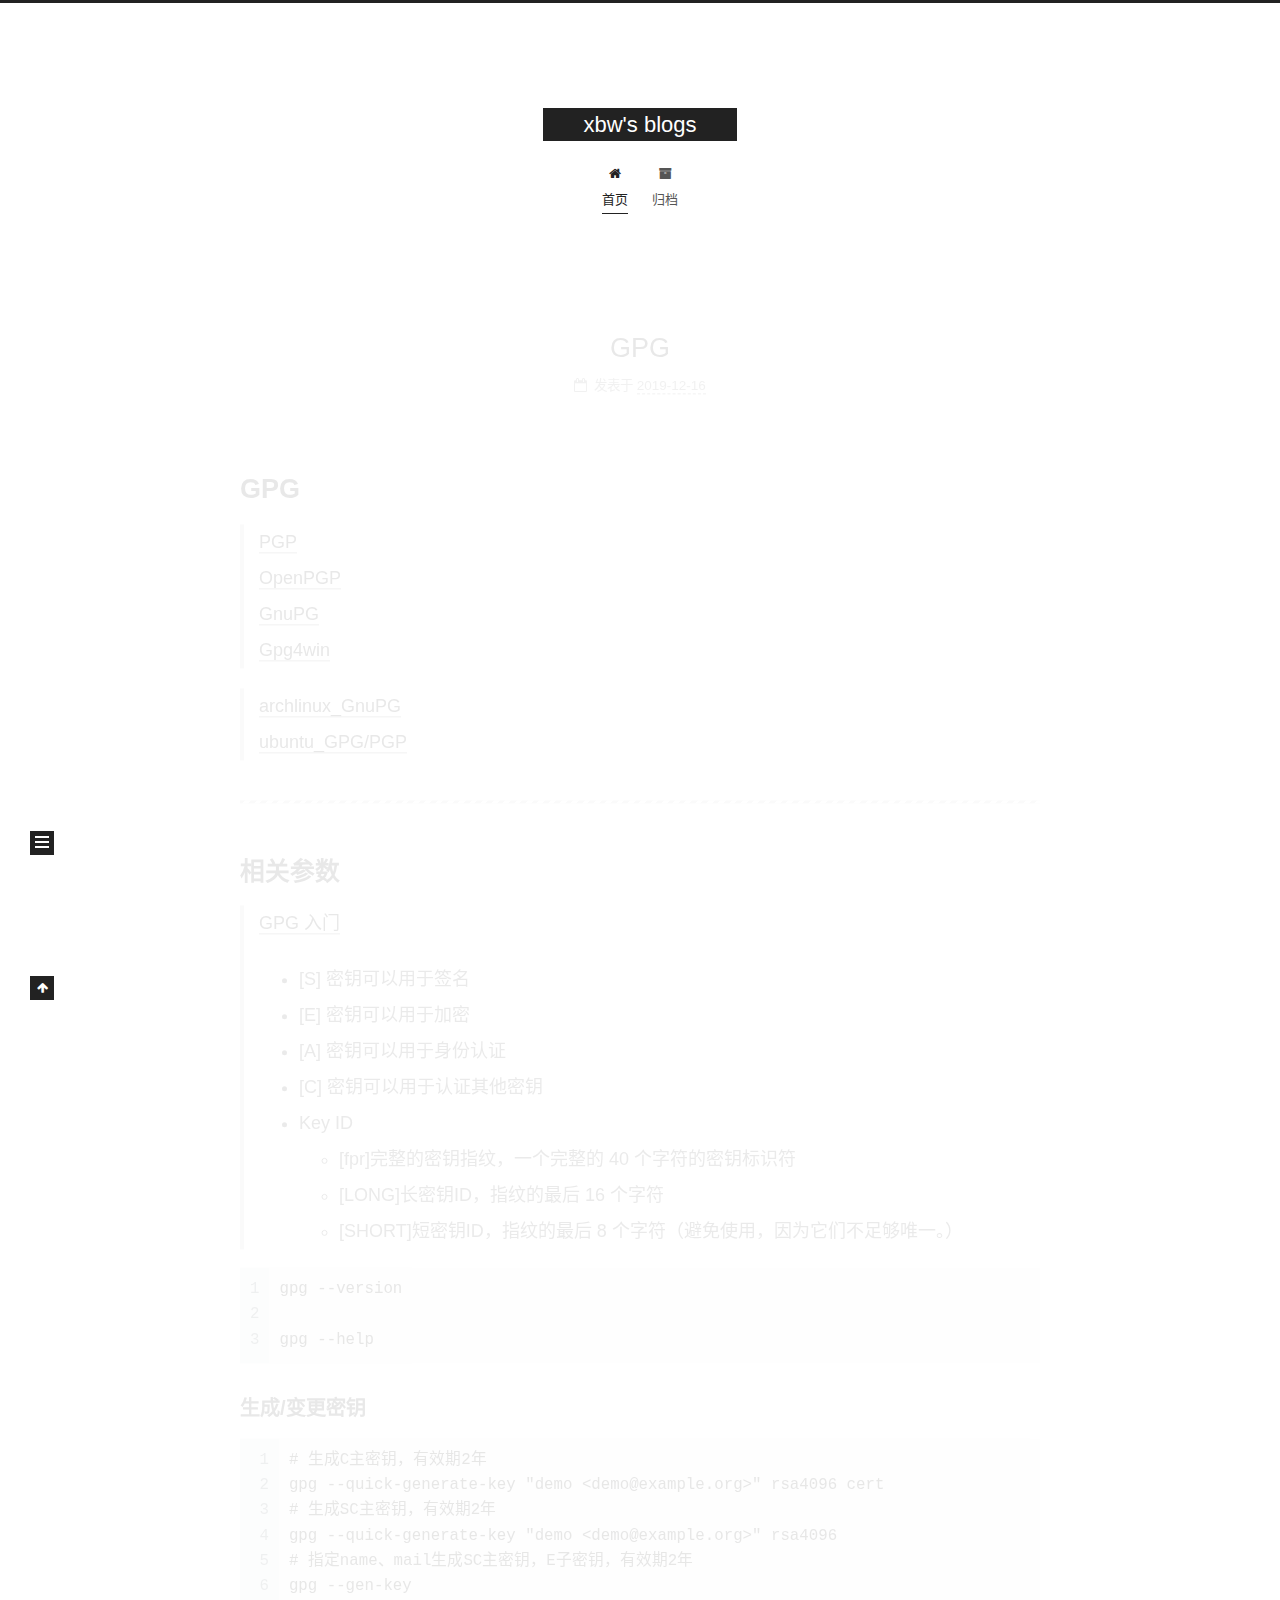
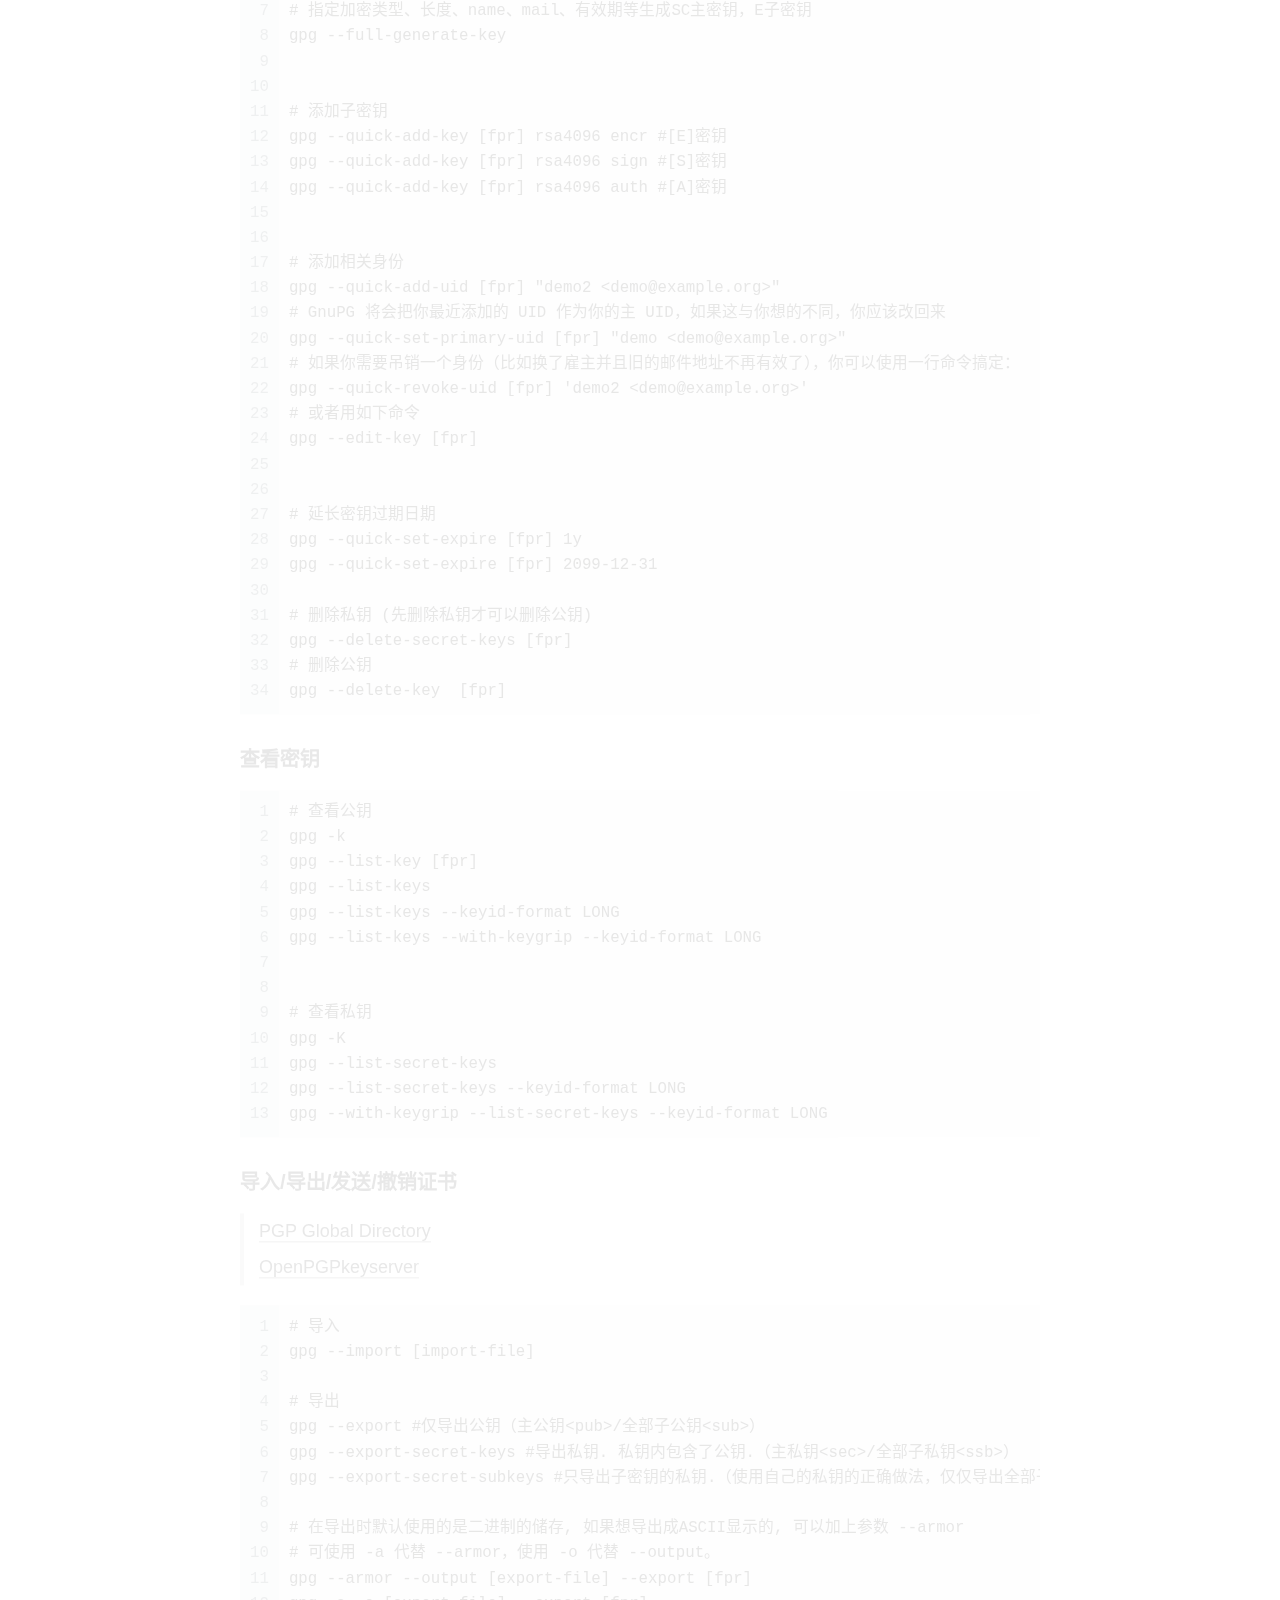
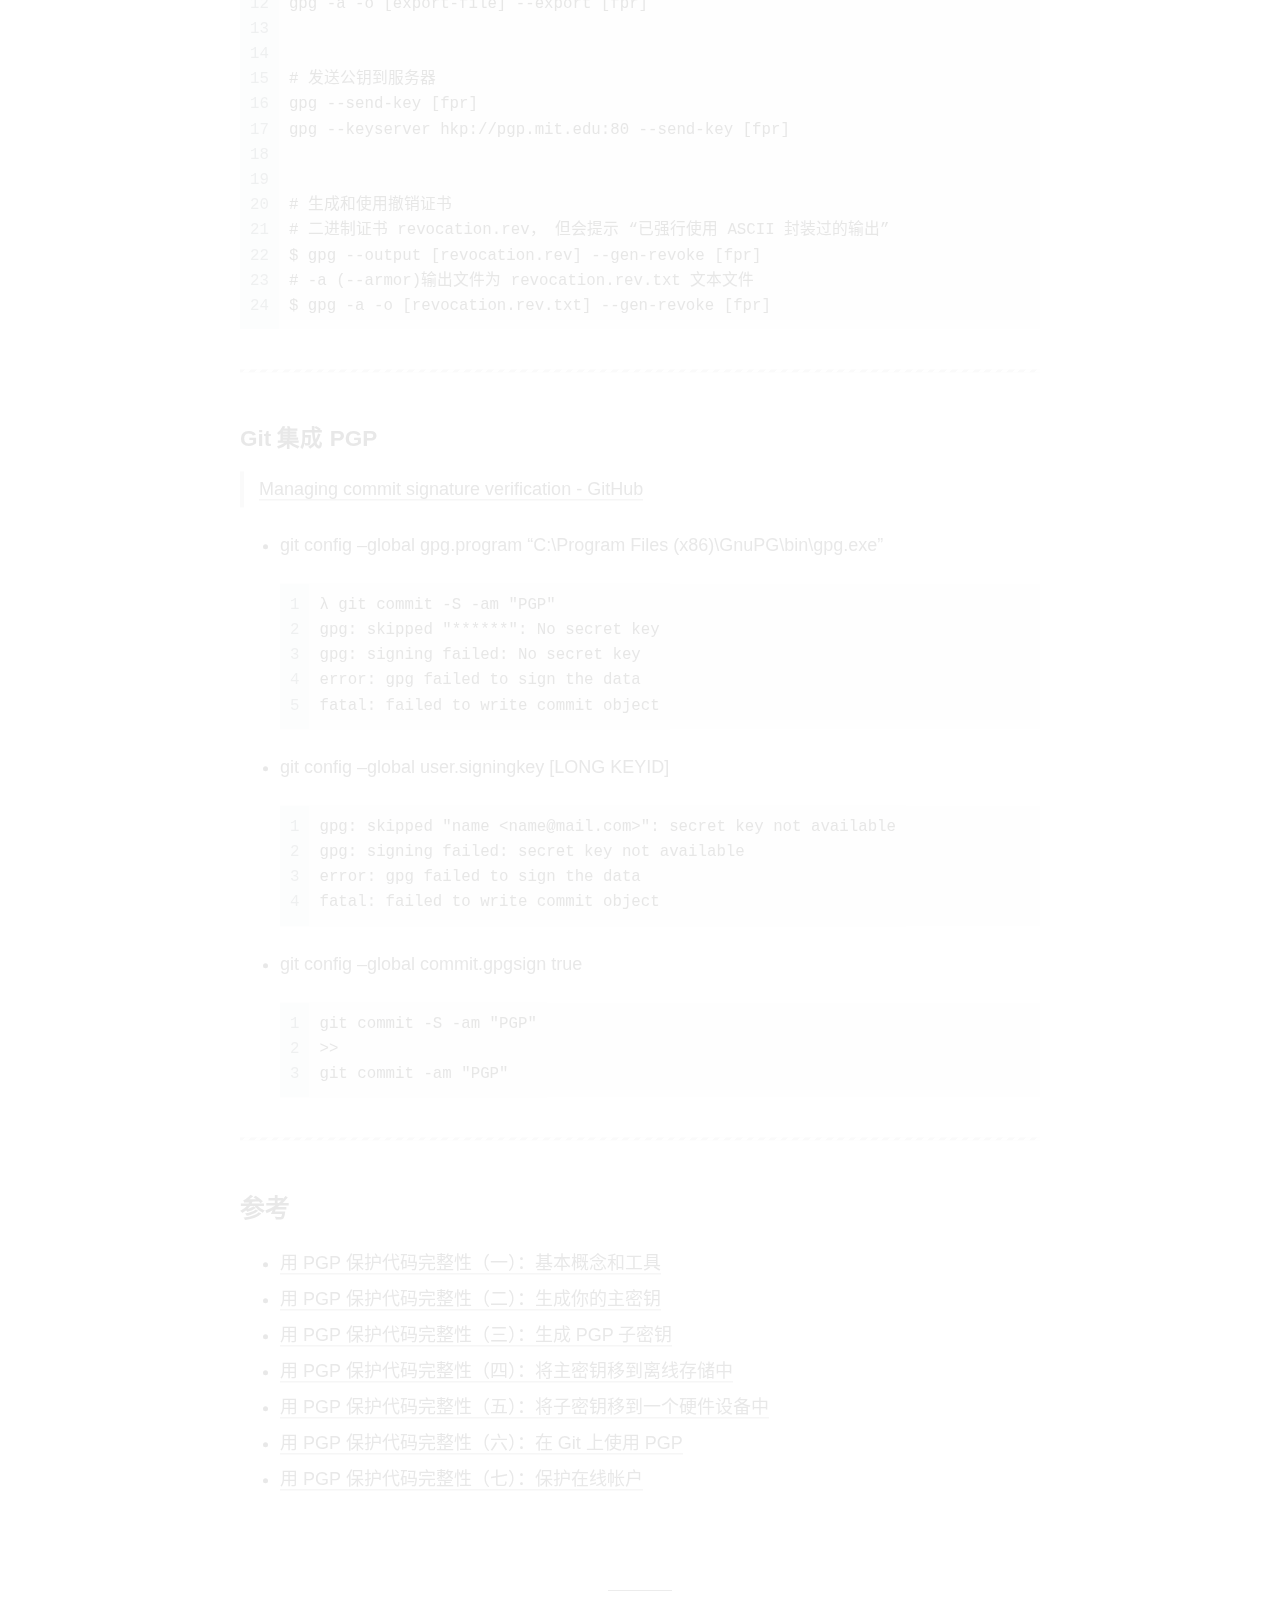
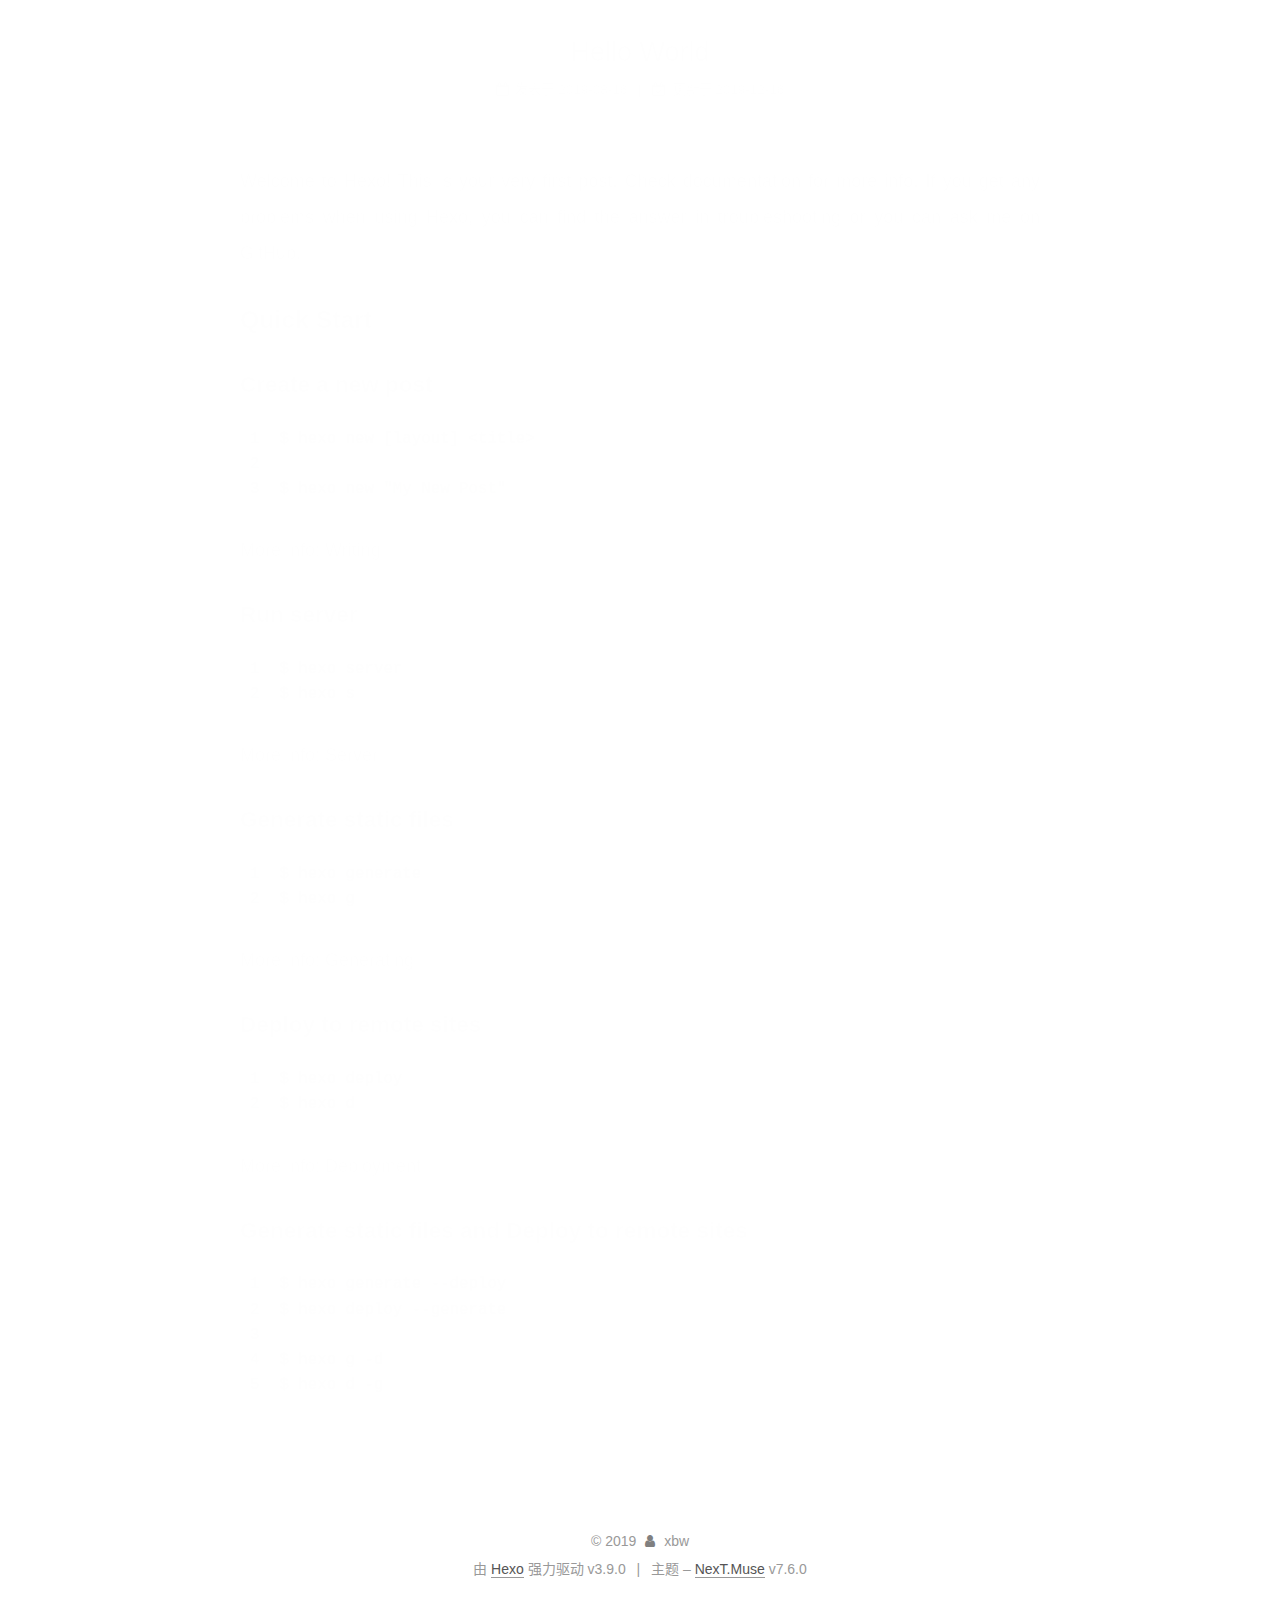
<file: index.html>
<!DOCTYPE html>
<html lang="zh-CN">
<head>
  <meta charset="UTF-8">
<meta name="viewport" content="width=device-width, initial-scale=1, maximum-scale=2">
<meta name="theme-color" content="#222">
<meta name="generator" content="Hexo 3.9.0">
  <link rel="apple-touch-icon" sizes="180x180" href="/images/apple-touch-icon-next.png">
  <link rel="icon" type="image/png" sizes="32x32" href="/images/favicon-32x32-next.png">
  <link rel="icon" type="image/png" sizes="16x16" href="/images/favicon-16x16-next.png">
  <link rel="mask-icon" href="/images/logo.svg" color="#222">

<link rel="stylesheet" href="/css/main.css">


<link rel="stylesheet" href="/lib/font-awesome/css/font-awesome.min.css">


<script id="hexo-configurations">
  var NexT = window.NexT || {};
  var CONFIG = {
    hostname: new URL('http://imxbw.me').hostname,
    root: '/',
    scheme: 'Muse',
    version: '7.6.0',
    exturl: false,
    sidebar: {"position":"left","display":"post","padding":18,"offset":12,"onmobile":false},
    copycode: {"enable":false,"show_result":false,"style":null},
    back2top: {"enable":true,"sidebar":false,"scrollpercent":false},
    bookmark: {"enable":false,"color":"#222","save":"auto"},
    fancybox: false,
    mediumzoom: false,
    lazyload: false,
    pangu: false,
    comments: {"style":"tabs","active":null,"storage":true,"lazyload":false,"nav":null},
    algolia: {
      appID: '',
      apiKey: '',
      indexName: '',
      hits: {"per_page":10},
      labels: {"input_placeholder":"Search for Posts","hits_empty":"We didn't find any results for the search: ${query}","hits_stats":"${hits} results found in ${time} ms"}
    },
    localsearch: {"enable":false,"trigger":"auto","top_n_per_article":1,"unescape":false,"preload":false},
    path: 'search.xml',
    motion: {"enable":true,"async":false,"transition":{"post_block":"fadeIn","post_header":"slideDownIn","post_body":"slideDownIn","coll_header":"slideLeftIn","sidebar":"slideUpIn"}}
  };
</script>

  <meta property="og:type" content="website">
<meta property="og:title" content="xbw&#39;s blogs">
<meta property="og:url" content="http://imxbw.me/index.html">
<meta property="og:site_name" content="xbw&#39;s blogs">
<meta property="og:locale" content="zh-CN">
<meta name="twitter:card" content="summary">
<meta name="twitter:title" content="xbw&#39;s blogs">

<link rel="canonical" href="http://imxbw.me/">


<script id="page-configurations">
  // https://hexo.io/docs/variables.html
  CONFIG.page = {
    sidebar: "",
    isHome: true,
    isPost: false
  };
</script>

  <title>xbw's blogs</title>
  






  <noscript>
  <style>
  .use-motion .brand,
  .use-motion .menu-item,
  .sidebar-inner,
  .use-motion .post-block,
  .use-motion .pagination,
  .use-motion .comments,
  .use-motion .post-header,
  .use-motion .post-body,
  .use-motion .collection-header { opacity: initial; }

  .use-motion .site-title,
  .use-motion .site-subtitle {
    opacity: initial;
    top: initial;
  }

  .use-motion .logo-line-before i { left: initial; }
  .use-motion .logo-line-after i { right: initial; }
  </style>
</noscript>

</head>

<body itemscope itemtype="http://schema.org/WebPage">
  <div class="container use-motion">
    <div class="headband"></div>

    <header class="header" itemscope itemtype="http://schema.org/WPHeader">
      <div class="header-inner"><div class="site-brand-container">
  <div class="site-meta">

    <div>
      <a href="/" class="brand" rel="start">
        <span class="logo-line-before"><i></i></span>
        <span class="site-title">xbw's blogs</span>
        <span class="logo-line-after"><i></i></span>
      </a>
    </div>
  </div>

  <div class="site-nav-toggle">
    <div class="toggle" aria-label="切换导航栏">
      <span class="toggle-line toggle-line-first"></span>
      <span class="toggle-line toggle-line-middle"></span>
      <span class="toggle-line toggle-line-last"></span>
    </div>
  </div>
</div>


<nav class="site-nav">
  
  <ul id="menu" class="menu">
        <li class="menu-item menu-item-home">

    <a href="/" rel="section"><i class="fa fa-fw fa-home"></i>首页</a>

  </li>
        <li class="menu-item menu-item-archives">

    <a href="/archives/" rel="section"><i class="fa fa-fw fa-archive"></i>归档</a>

  </li>
  </ul>

</nav>
</div>
    </header>

    
  <div class="back-to-top">
    <i class="fa fa-arrow-up"></i>
    <span>0%</span>
  </div>


    <main class="main">
      <div class="main-inner">
        <div class="content-wrap">
          

          <div class="content">
            

  <div class="posts-expand">
        
  
  
  <article itemscope itemtype="http://schema.org/Article" class="post-block home" lang="zh-CN">
    <link itemprop="mainEntityOfPage" href="http://imxbw.me/2019/12/16/GPG/">

    <span hidden itemprop="author" itemscope itemtype="http://schema.org/Person">
      <meta itemprop="image" content="/images/avatar.gif">
      <meta itemprop="name" content="xbw">
      <meta itemprop="description" content="">
    </span>

    <span hidden itemprop="publisher" itemscope itemtype="http://schema.org/Organization">
      <meta itemprop="name" content="xbw's blogs">
    </span>
      <header class="post-header">
        <h1 class="post-title" itemprop="name headline">
          
            <a href="/2019/12/16/GPG/" class="post-title-link" itemprop="url">GPG</a>
        </h1>

        <div class="post-meta">
            <span class="post-meta-item">
              <span class="post-meta-item-icon">
                <i class="fa fa-calendar-o"></i>
              </span>
              <span class="post-meta-item-text">发表于</span>
              

              <time title="创建时间：2019-12-16 09:02:48 / 修改时间：13:37:02" itemprop="dateCreated datePublished" datetime="2019-12-16T09:02:48+08:00">2019-12-16</time>
            </span>

          

        </div>
      </header>

    
    
    
    <div class="post-body" itemprop="articleBody">

      
          <h1 id="GPG"><a href="#GPG" class="headerlink" title="GPG"></a>GPG</h1><blockquote>
<p><a href="https://www.pgp.com/" target="_blank" rel="noopener">PGP</a><br><a href="https://www.openpgp.org/" target="_blank" rel="noopener">OpenPGP</a><br><a href="https://www.gnupg.org/" target="_blank" rel="noopener">GnuPG</a><br><a href="https://gpg4win.org/" target="_blank" rel="noopener">Gpg4win</a>  </p>
</blockquote>
<blockquote>
<p><a href="https://wiki.archlinux.org/index.php/GnuPG_(%E7%AE%80%E4%BD%93%E4%B8%AD%E6%96%87)" target="_blank" rel="noopener">archlinux_GnuPG</a><br><a href="https://wiki.ubuntu.org.cn/GPG/PGP" target="_blank" rel="noopener">ubuntu_GPG/PGP</a></p>
</blockquote>
<hr>
<h2 id="相关参数"><a href="#相关参数" class="headerlink" title="相关参数"></a>相关参数</h2><blockquote>
<p><a href="https://snowstar.org/2018/05/31/gpg-guide/" target="_blank" rel="noopener">GPG 入门</a> </p>
<ul>
<li>[S] 密钥可以用于签名</li>
<li>[E] 密钥可以用于加密</li>
<li>[A] 密钥可以用于身份认证</li>
<li>[C] 密钥可以用于认证其他密钥</li>
<li>Key ID<ul>
<li>[fpr]完整的密钥指纹，一个完整的 40 个字符的密钥标识符</li>
<li>[LONG]长密钥ID，指纹的最后 16 个字符</li>
<li>[SHORT]短密钥ID，指纹的最后 8 个字符（避免使用，因为它们不足够唯一。）</li>
</ul>
</li>
</ul>
</blockquote>
<figure class="highlight plain"><table><tr><td class="gutter"><pre><span class="line">1</span><br><span class="line">2</span><br><span class="line">3</span><br></pre></td><td class="code"><pre><span class="line">gpg --version</span><br><span class="line"></span><br><span class="line">gpg --help</span><br></pre></td></tr></table></figure>

<h4 id="生成-变更密钥"><a href="#生成-变更密钥" class="headerlink" title="生成/变更密钥"></a>生成/变更密钥</h4><figure class="highlight plain"><table><tr><td class="gutter"><pre><span class="line">1</span><br><span class="line">2</span><br><span class="line">3</span><br><span class="line">4</span><br><span class="line">5</span><br><span class="line">6</span><br><span class="line">7</span><br><span class="line">8</span><br><span class="line">9</span><br><span class="line">10</span><br><span class="line">11</span><br><span class="line">12</span><br><span class="line">13</span><br><span class="line">14</span><br><span class="line">15</span><br><span class="line">16</span><br><span class="line">17</span><br><span class="line">18</span><br><span class="line">19</span><br><span class="line">20</span><br><span class="line">21</span><br><span class="line">22</span><br><span class="line">23</span><br><span class="line">24</span><br><span class="line">25</span><br><span class="line">26</span><br><span class="line">27</span><br><span class="line">28</span><br><span class="line">29</span><br><span class="line">30</span><br><span class="line">31</span><br><span class="line">32</span><br><span class="line">33</span><br><span class="line">34</span><br></pre></td><td class="code"><pre><span class="line"># 生成C主密钥，有效期2年</span><br><span class="line">gpg --quick-generate-key &quot;demo &lt;demo@example.org&gt;&quot; rsa4096 cert</span><br><span class="line"># 生成SC主密钥，有效期2年</span><br><span class="line">gpg --quick-generate-key &quot;demo &lt;demo@example.org&gt;&quot; rsa4096</span><br><span class="line"># 指定name、mail生成SC主密钥，E子密钥，有效期2年</span><br><span class="line">gpg --gen-key</span><br><span class="line"># 指定加密类型、长度、name、mail、有效期等生成SC主密钥，E子密钥</span><br><span class="line">gpg --full-generate-key</span><br><span class="line"></span><br><span class="line"></span><br><span class="line"># 添加子密钥</span><br><span class="line">gpg --quick-add-key [fpr] rsa4096 encr #[E]密钥</span><br><span class="line">gpg --quick-add-key [fpr] rsa4096 sign #[S]密钥</span><br><span class="line">gpg --quick-add-key [fpr] rsa4096 auth #[A]密钥</span><br><span class="line"></span><br><span class="line"></span><br><span class="line"># 添加相关身份</span><br><span class="line">gpg --quick-add-uid [fpr] &quot;demo2 &lt;demo@example.org&gt;&quot;</span><br><span class="line"># GnuPG 将会把你最近添加的 UID 作为你的主 UID，如果这与你想的不同，你应该改回来</span><br><span class="line">gpg --quick-set-primary-uid [fpr] &quot;demo &lt;demo@example.org&gt;&quot;</span><br><span class="line"># 如果你需要吊销一个身份（比如换了雇主并且旧的邮件地址不再有效了），你可以使用一行命令搞定：</span><br><span class="line">gpg --quick-revoke-uid [fpr] &apos;demo2 &lt;demo@example.org&gt;&apos;</span><br><span class="line"># 或者用如下命令</span><br><span class="line">gpg --edit-key [fpr]</span><br><span class="line"></span><br><span class="line"></span><br><span class="line"># 延长密钥过期日期</span><br><span class="line">gpg --quick-set-expire [fpr] 1y</span><br><span class="line">gpg --quick-set-expire [fpr] 2099-12-31</span><br><span class="line"></span><br><span class="line"># 删除私钥 (先删除私钥才可以删除公钥)</span><br><span class="line">gpg --delete-secret-keys [fpr]</span><br><span class="line"># 删除公钥</span><br><span class="line">gpg --delete-key  [fpr]</span><br></pre></td></tr></table></figure>

<h4 id="查看密钥"><a href="#查看密钥" class="headerlink" title="查看密钥"></a>查看密钥</h4><figure class="highlight plain"><table><tr><td class="gutter"><pre><span class="line">1</span><br><span class="line">2</span><br><span class="line">3</span><br><span class="line">4</span><br><span class="line">5</span><br><span class="line">6</span><br><span class="line">7</span><br><span class="line">8</span><br><span class="line">9</span><br><span class="line">10</span><br><span class="line">11</span><br><span class="line">12</span><br><span class="line">13</span><br></pre></td><td class="code"><pre><span class="line"># 查看公钥</span><br><span class="line">gpg -k</span><br><span class="line">gpg --list-key [fpr]</span><br><span class="line">gpg --list-keys</span><br><span class="line">gpg --list-keys --keyid-format LONG</span><br><span class="line">gpg --list-keys --with-keygrip --keyid-format LONG</span><br><span class="line"></span><br><span class="line"></span><br><span class="line"># 查看私钥</span><br><span class="line">gpg -K</span><br><span class="line">gpg --list-secret-keys</span><br><span class="line">gpg --list-secret-keys --keyid-format LONG</span><br><span class="line">gpg --with-keygrip --list-secret-keys --keyid-format LONG</span><br></pre></td></tr></table></figure>

<h4 id="导入-导出-发送-撤销证书"><a href="#导入-导出-发送-撤销证书" class="headerlink" title="导入/导出/发送/撤销证书"></a>导入/导出/发送/撤销证书</h4><blockquote>
<p><a href="http://keyserver.pgp.com/" target="_blank" rel="noopener">PGP Global Directory</a><br><a href="http://pool.sks-keyservers.net/" target="_blank" rel="noopener">OpenPGPkeyserver</a>  </p>
</blockquote>
<figure class="highlight plain"><table><tr><td class="gutter"><pre><span class="line">1</span><br><span class="line">2</span><br><span class="line">3</span><br><span class="line">4</span><br><span class="line">5</span><br><span class="line">6</span><br><span class="line">7</span><br><span class="line">8</span><br><span class="line">9</span><br><span class="line">10</span><br><span class="line">11</span><br><span class="line">12</span><br><span class="line">13</span><br><span class="line">14</span><br><span class="line">15</span><br><span class="line">16</span><br><span class="line">17</span><br><span class="line">18</span><br><span class="line">19</span><br><span class="line">20</span><br><span class="line">21</span><br><span class="line">22</span><br><span class="line">23</span><br><span class="line">24</span><br></pre></td><td class="code"><pre><span class="line"># 导入</span><br><span class="line">gpg --import [import-file]</span><br><span class="line"></span><br><span class="line"># 导出</span><br><span class="line">gpg --export #仅导出公钥（主公钥&lt;pub&gt;/全部子公钥&lt;sub&gt;）</span><br><span class="line">gpg --export-secret-keys #导出私钥. 私钥内包含了公钥.（主私钥&lt;sec&gt;/全部子私钥&lt;ssb&gt;）</span><br><span class="line">gpg --export-secret-subkeys #只导出子密钥的私钥.（使用自己的私钥的正确做法，仅仅导出全部子私钥！）</span><br><span class="line"></span><br><span class="line"># 在导出时默认使用的是二进制的储存, 如果想导出成ASCII显示的, 可以加上参数 --armor</span><br><span class="line"># 可使用 -a 代替 --armor，使用 -o 代替 --output。</span><br><span class="line">gpg --armor --output [export-file] --export [fpr]</span><br><span class="line">gpg -a -o [export-file] --export [fpr]</span><br><span class="line"></span><br><span class="line"></span><br><span class="line"># 发送公钥到服务器</span><br><span class="line">gpg --send-key [fpr]</span><br><span class="line">gpg --keyserver hkp://pgp.mit.edu:80 --send-key [fpr]</span><br><span class="line"></span><br><span class="line"></span><br><span class="line"># 生成和使用撤销证书</span><br><span class="line"># 二进制证书 revocation.rev， 但会提示 “已强行使用 ASCII 封装过的输出”</span><br><span class="line">$ gpg --output [revocation.rev] --gen-revoke [fpr]</span><br><span class="line"># -a (--armor)输出文件为 revocation.rev.txt 文本文件</span><br><span class="line">$ gpg -a -o [revocation.rev.txt] --gen-revoke [fpr]</span><br></pre></td></tr></table></figure>

<hr>
<h3 id="Git-集成-PGP"><a href="#Git-集成-PGP" class="headerlink" title="Git 集成 PGP"></a>Git 集成 PGP</h3><blockquote>
<p><a href="https://help.github.com/en/github/authenticating-to-github/managing-commit-signature-verification" target="_blank" rel="noopener">Managing commit signature verification - GitHub</a></p>
</blockquote>
<ul>
<li><p>git config –global gpg.program “C:\Program Files (x86)\GnuPG\bin\gpg.exe”</p>
<figure class="highlight plain"><table><tr><td class="gutter"><pre><span class="line">1</span><br><span class="line">2</span><br><span class="line">3</span><br><span class="line">4</span><br><span class="line">5</span><br></pre></td><td class="code"><pre><span class="line">λ git commit -S -am &quot;PGP&quot;</span><br><span class="line">gpg: skipped &quot;******&quot;: No secret key</span><br><span class="line">gpg: signing failed: No secret key</span><br><span class="line">error: gpg failed to sign the data</span><br><span class="line">fatal: failed to write commit object</span><br></pre></td></tr></table></figure>
</li>
<li><p>git config –global user.signingkey [LONG KEYID]</p>
<figure class="highlight plain"><table><tr><td class="gutter"><pre><span class="line">1</span><br><span class="line">2</span><br><span class="line">3</span><br><span class="line">4</span><br></pre></td><td class="code"><pre><span class="line">gpg: skipped &quot;name &lt;name@mail.com&gt;&quot;: secret key not available</span><br><span class="line">gpg: signing failed: secret key not available</span><br><span class="line">error: gpg failed to sign the data</span><br><span class="line">fatal: failed to write commit object</span><br></pre></td></tr></table></figure>
</li>
<li><p>git config –global commit.gpgsign true</p>
<figure class="highlight plain"><table><tr><td class="gutter"><pre><span class="line">1</span><br><span class="line">2</span><br><span class="line">3</span><br></pre></td><td class="code"><pre><span class="line">git commit -S -am &quot;PGP&quot;</span><br><span class="line">&gt;&gt;</span><br><span class="line">git commit -am &quot;PGP&quot;</span><br></pre></td></tr></table></figure>

</li>
</ul>
<hr>
<h2 id="参考"><a href="#参考" class="headerlink" title="参考"></a>参考</h2><ul>
<li><a href="https://linux.cn/article-9524-1.html" target="_blank" rel="noopener">用 PGP 保护代码完整性（一）：基本概念和工具</a>  </li>
<li><a href="https://linux.cn/article-9529-1.html" target="_blank" rel="noopener">用 PGP 保护代码完整性（二）：生成你的主密钥</a>  </li>
<li><a href="https://linux.cn/article-9607-1.html" target="_blank" rel="noopener">用 PGP 保护代码完整性（三）：生成 PGP 子密钥</a>  </li>
<li><a href="https://linux.cn/article-10402-1.html" target="_blank" rel="noopener">用 PGP 保护代码完整性（四）：将主密钥移到离线存储中</a>  </li>
<li><a href="https://linux.cn/article-10415-1.html" target="_blank" rel="noopener">用 PGP 保护代码完整性（五）：将子密钥移到一个硬件设备中</a>  </li>
<li><a href="https://linux.cn/article-10421-1.html" target="_blank" rel="noopener">用 PGP 保护代码完整性（六）：在 Git 上使用 PGP</a>  </li>
<li><a href="https://linux.cn/article-10432-1.html" target="_blank" rel="noopener">用 PGP 保护代码完整性（七）：保护在线帐户</a></li>
</ul>

      
    </div>

    
    
    
      <footer class="post-footer">
        <div class="post-eof"></div>
      </footer>
  </article>
  
  
  

        
  
  
  <article itemscope itemtype="http://schema.org/Article" class="post-block home" lang="zh-CN">
    <link itemprop="mainEntityOfPage" href="http://imxbw.me/2019/08/16/hello-world/">

    <span hidden itemprop="author" itemscope itemtype="http://schema.org/Person">
      <meta itemprop="image" content="/images/avatar.gif">
      <meta itemprop="name" content="xbw">
      <meta itemprop="description" content="">
    </span>

    <span hidden itemprop="publisher" itemscope itemtype="http://schema.org/Organization">
      <meta itemprop="name" content="xbw's blogs">
    </span>
      <header class="post-header">
        <h1 class="post-title" itemprop="name headline">
          
            <a href="/2019/08/16/hello-world/" class="post-title-link" itemprop="url">Hello World</a>
        </h1>

        <div class="post-meta">
            <span class="post-meta-item">
              <span class="post-meta-item-icon">
                <i class="fa fa-calendar-o"></i>
              </span>
              <span class="post-meta-item-text">发表于</span>

              <time title="创建时间：2019-08-16 09:02:53" itemprop="dateCreated datePublished" datetime="2019-08-16T09:02:53+08:00">2019-08-16</time>
            </span>
              <span class="post-meta-item">
                <span class="post-meta-item-icon">
                  <i class="fa fa-calendar-check-o"></i>
                </span>
                <span class="post-meta-item-text">更新于</span>
                <time title="修改时间：2019-12-16 09:20:14" itemprop="dateModified" datetime="2019-12-16T09:20:14+08:00">2019-12-16</time>
              </span>

          

        </div>
      </header>

    
    
    
    <div class="post-body" itemprop="articleBody">

      
          <p>Welcome to <a href="https://hexo.io/" target="_blank" rel="noopener">Hexo</a>! This is your very first post. Check <a href="https://hexo.io/docs/" target="_blank" rel="noopener">documentation</a> for more info. If you get any problems when using Hexo, you can find the answer in <a href="https://hexo.io/docs/troubleshooting.html" target="_blank" rel="noopener">troubleshooting</a> or you can ask me on <a href="https://github.com/hexojs/hexo/issues" target="_blank" rel="noopener">GitHub</a>.</p>
<h2 id="Quick-Start"><a href="#Quick-Start" class="headerlink" title="Quick Start"></a>Quick Start</h2><h3 id="Create-a-new-post"><a href="#Create-a-new-post" class="headerlink" title="Create a new post"></a>Create a new post</h3><figure class="highlight bash"><table><tr><td class="gutter"><pre><span class="line">1</span><br><span class="line">2</span><br><span class="line">3</span><br></pre></td><td class="code"><pre><span class="line">$ hexo new [layout] &lt;title&gt;</span><br><span class="line"></span><br><span class="line">$ hexo new <span class="string">"My New Post"</span></span><br></pre></td></tr></table></figure>

<p>More info: <a href="https://hexo.io/docs/writing.html" target="_blank" rel="noopener">Writing</a></p>
<h3 id="Run-server"><a href="#Run-server" class="headerlink" title="Run server"></a>Run server</h3><figure class="highlight bash"><table><tr><td class="gutter"><pre><span class="line">1</span><br><span class="line">2</span><br></pre></td><td class="code"><pre><span class="line">$ hexo server</span><br><span class="line">$ hexo s</span><br></pre></td></tr></table></figure>

<p>More info: <a href="https://hexo.io/docs/server.html" target="_blank" rel="noopener">Server</a></p>
<h3 id="Generate-static-files"><a href="#Generate-static-files" class="headerlink" title="Generate static files"></a>Generate static files</h3><figure class="highlight bash"><table><tr><td class="gutter"><pre><span class="line">1</span><br><span class="line">2</span><br></pre></td><td class="code"><pre><span class="line">$ hexo generate</span><br><span class="line">$ hexo g</span><br></pre></td></tr></table></figure>

<p>More info: <a href="https://hexo.io/docs/generating.html" target="_blank" rel="noopener">Generating</a></p>
<h3 id="Deploy-to-remote-sites"><a href="#Deploy-to-remote-sites" class="headerlink" title="Deploy to remote sites"></a>Deploy to remote sites</h3><figure class="highlight bash"><table><tr><td class="gutter"><pre><span class="line">1</span><br><span class="line">2</span><br></pre></td><td class="code"><pre><span class="line">$ hexo deploy</span><br><span class="line">$ hexo d</span><br></pre></td></tr></table></figure>

<p>More info: <a href="https://hexo.io/docs/deployment.html" target="_blank" rel="noopener">Deployment</a></p>
<h3 id="Generate-static-files-and-Deploy-to-remote-sites"><a href="#Generate-static-files-and-Deploy-to-remote-sites" class="headerlink" title="Generate static files and Deploy to remote sites"></a>Generate static files and Deploy to remote sites</h3><figure class="highlight bash"><table><tr><td class="gutter"><pre><span class="line">1</span><br><span class="line">2</span><br><span class="line">3</span><br><span class="line">4</span><br><span class="line">5</span><br></pre></td><td class="code"><pre><span class="line">$ hexo generate --deploy</span><br><span class="line">$ hexo deploy --generate</span><br><span class="line"></span><br><span class="line">$ hexo g -d</span><br><span class="line">$ hexo d -g</span><br></pre></td></tr></table></figure>


      
    </div>

    
    
    
      <footer class="post-footer">
        <div class="post-eof"></div>
      </footer>
  </article>
  
  
  

  </div>

  



          </div>
          

<script>
  window.addEventListener('tabs:register', () => {
    let activeClass = CONFIG.comments.activeClass;
    if (CONFIG.comments.storage) {
      activeClass = localStorage.getItem('comments_active') || activeClass;
    }
    if (activeClass) {
      let activeTab = document.querySelector(`a[href="#comment-${activeClass}"]`);
      if (activeTab) {
        activeTab.click();
      }
    }
  });
  if (CONFIG.comments.storage) {
    window.addEventListener('tabs:click', event => {
      if (!event.target.matches('.tabs-comment .tab-content .tab-pane')) return;
      let commentClass = event.target.classList[1];
      localStorage.setItem('comments_active', commentClass);
    });
  }
</script>

        </div>
          
  
  <div class="toggle sidebar-toggle">
    <span class="toggle-line toggle-line-first"></span>
    <span class="toggle-line toggle-line-middle"></span>
    <span class="toggle-line toggle-line-last"></span>
  </div>

  <aside class="sidebar">
    <div class="sidebar-inner">

      <ul class="sidebar-nav motion-element">
        <li class="sidebar-nav-toc">
          文章目录
        </li>
        <li class="sidebar-nav-overview">
          站点概览
        </li>
      </ul>

      <!--noindex-->
      <div class="post-toc-wrap sidebar-panel">
      </div>
      <!--/noindex-->

      <div class="site-overview-wrap sidebar-panel">
        <div class="site-author motion-element" itemprop="author" itemscope itemtype="http://schema.org/Person">
  <p class="site-author-name" itemprop="name">xbw</p>
  <div class="site-description" itemprop="description"></div>
</div>
<div class="site-state-wrap motion-element">
  <nav class="site-state">
      <div class="site-state-item site-state-posts">
          <a href="/archives/">
        
          <span class="site-state-item-count">2</span>
          <span class="site-state-item-name">日志</span>
        </a>
      </div>
  </nav>
</div>



      </div>

    </div>
  </aside>
  <div id="sidebar-dimmer"></div>


      </div>
    </main>

    <footer class="footer">
      <div class="footer-inner">
        

<div class="copyright">
  
  &copy; 
  <span itemprop="copyrightYear">2019</span>
  <span class="with-love">
    <i class="fa fa-user"></i>
  </span>
  <span class="author" itemprop="copyrightHolder">xbw</span>
</div>
  <div class="powered-by">由 <a href="https://hexo.io" class="theme-link" rel="noopener" target="_blank">Hexo</a> 强力驱动 v3.9.0
  </div>
  <span class="post-meta-divider">|</span>
  <div class="theme-info">主题 – <a href="https://muse.theme-next.org" class="theme-link" rel="noopener" target="_blank">NexT.Muse</a> v7.6.0
  </div>

        








      </div>
    </footer>
  </div>

  
  <script src="/lib/anime.min.js"></script>
  <script src="/lib/velocity/velocity.min.js"></script>
  <script src="/lib/velocity/velocity.ui.min.js"></script>
<script src="/js/utils.js"></script><script src="/js/motion.js"></script>
<script src="/js/schemes/muse.js"></script>
<script src="/js/next-boot.js"></script>



  















  

  

</body>
</html>
</file>
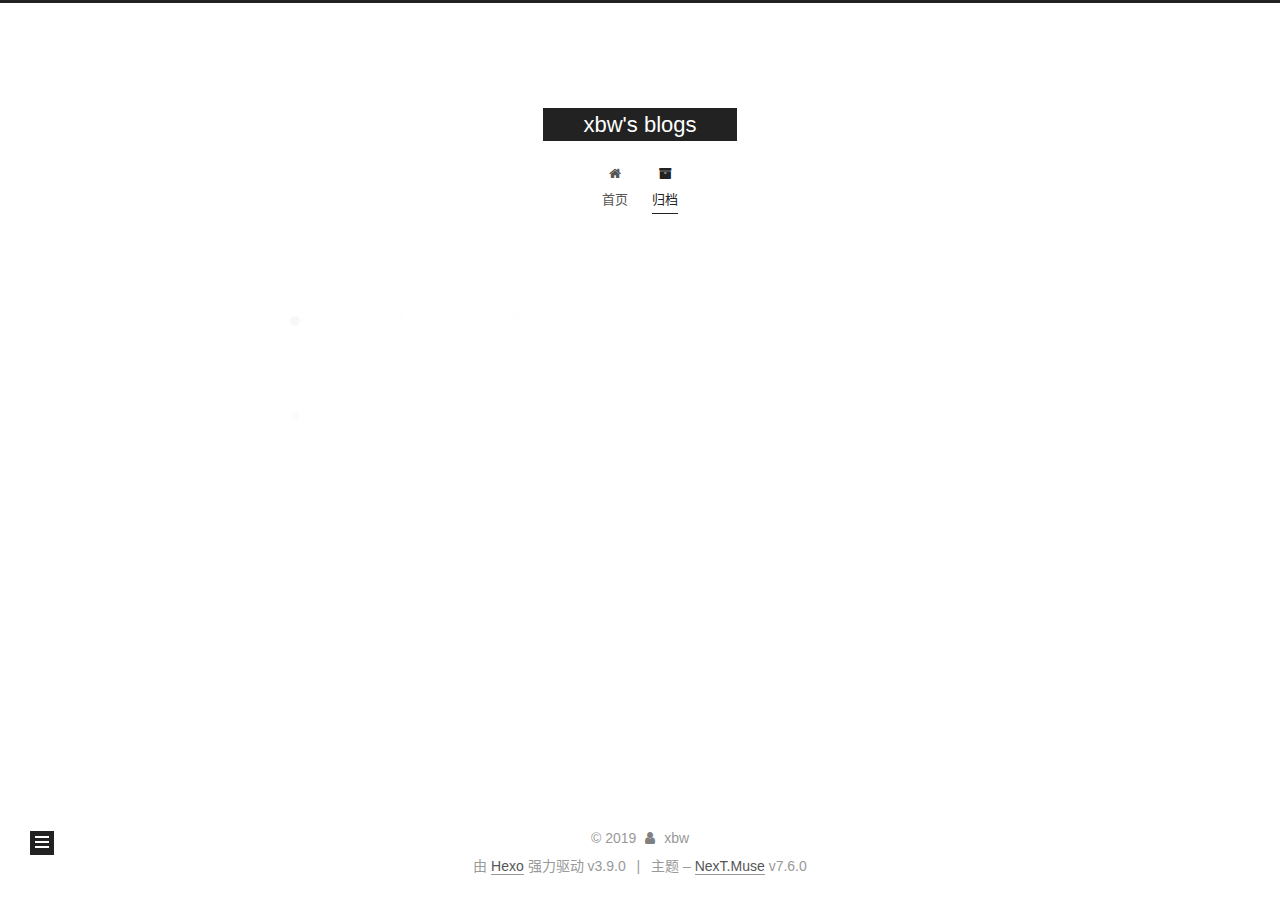
<file: archives/index.html>
<!DOCTYPE html>
<html lang="zh-CN">
<head>
  <meta charset="UTF-8">
<meta name="viewport" content="width=device-width, initial-scale=1, maximum-scale=2">
<meta name="theme-color" content="#222">
<meta name="generator" content="Hexo 3.9.0">
  <link rel="apple-touch-icon" sizes="180x180" href="/images/apple-touch-icon-next.png">
  <link rel="icon" type="image/png" sizes="32x32" href="/images/favicon-32x32-next.png">
  <link rel="icon" type="image/png" sizes="16x16" href="/images/favicon-16x16-next.png">
  <link rel="mask-icon" href="/images/logo.svg" color="#222">

<link rel="stylesheet" href="/css/main.css">


<link rel="stylesheet" href="/lib/font-awesome/css/font-awesome.min.css">


<script id="hexo-configurations">
  var NexT = window.NexT || {};
  var CONFIG = {
    hostname: new URL('http://imxbw.me').hostname,
    root: '/',
    scheme: 'Muse',
    version: '7.6.0',
    exturl: false,
    sidebar: {"position":"left","display":"post","padding":18,"offset":12,"onmobile":false},
    copycode: {"enable":false,"show_result":false,"style":null},
    back2top: {"enable":true,"sidebar":false,"scrollpercent":false},
    bookmark: {"enable":false,"color":"#222","save":"auto"},
    fancybox: false,
    mediumzoom: false,
    lazyload: false,
    pangu: false,
    comments: {"style":"tabs","active":null,"storage":true,"lazyload":false,"nav":null},
    algolia: {
      appID: '',
      apiKey: '',
      indexName: '',
      hits: {"per_page":10},
      labels: {"input_placeholder":"Search for Posts","hits_empty":"We didn't find any results for the search: ${query}","hits_stats":"${hits} results found in ${time} ms"}
    },
    localsearch: {"enable":false,"trigger":"auto","top_n_per_article":1,"unescape":false,"preload":false},
    path: 'search.xml',
    motion: {"enable":true,"async":false,"transition":{"post_block":"fadeIn","post_header":"slideDownIn","post_body":"slideDownIn","coll_header":"slideLeftIn","sidebar":"slideUpIn"}}
  };
</script>

  <meta property="og:type" content="website">
<meta property="og:title" content="xbw&#39;s blogs">
<meta property="og:url" content="http://imxbw.me/archives/index.html">
<meta property="og:site_name" content="xbw&#39;s blogs">
<meta property="og:locale" content="zh-CN">
<meta name="twitter:card" content="summary">
<meta name="twitter:title" content="xbw&#39;s blogs">

<link rel="canonical" href="http://imxbw.me/archives/">


<script id="page-configurations">
  // https://hexo.io/docs/variables.html
  CONFIG.page = {
    sidebar: "",
    isHome: false,
    isPost: false
  };
</script>

  <title>归档 | xbw's blogs</title>
  






  <noscript>
  <style>
  .use-motion .brand,
  .use-motion .menu-item,
  .sidebar-inner,
  .use-motion .post-block,
  .use-motion .pagination,
  .use-motion .comments,
  .use-motion .post-header,
  .use-motion .post-body,
  .use-motion .collection-header { opacity: initial; }

  .use-motion .site-title,
  .use-motion .site-subtitle {
    opacity: initial;
    top: initial;
  }

  .use-motion .logo-line-before i { left: initial; }
  .use-motion .logo-line-after i { right: initial; }
  </style>
</noscript>

</head>

<body itemscope itemtype="http://schema.org/WebPage">
  <div class="container use-motion">
    <div class="headband"></div>

    <header class="header" itemscope itemtype="http://schema.org/WPHeader">
      <div class="header-inner"><div class="site-brand-container">
  <div class="site-meta">

    <div>
      <a href="/" class="brand" rel="start">
        <span class="logo-line-before"><i></i></span>
        <span class="site-title">xbw's blogs</span>
        <span class="logo-line-after"><i></i></span>
      </a>
    </div>
  </div>

  <div class="site-nav-toggle">
    <div class="toggle" aria-label="切换导航栏">
      <span class="toggle-line toggle-line-first"></span>
      <span class="toggle-line toggle-line-middle"></span>
      <span class="toggle-line toggle-line-last"></span>
    </div>
  </div>
</div>


<nav class="site-nav">
  
  <ul id="menu" class="menu">
        <li class="menu-item menu-item-home">

    <a href="/" rel="section"><i class="fa fa-fw fa-home"></i>首页</a>

  </li>
        <li class="menu-item menu-item-archives">

    <a href="/archives/" rel="section"><i class="fa fa-fw fa-archive"></i>归档</a>

  </li>
  </ul>

</nav>
</div>
    </header>

    
  <div class="back-to-top">
    <i class="fa fa-arrow-up"></i>
    <span>0%</span>
  </div>


    <main class="main">
      <div class="main-inner">
        <div class="content-wrap">
          

          <div class="content">
            

  
  
  
  <div class="post-block">
    <div class="posts-collapse">
      <div class="collection-title">
        <span class="collection-header">嗯..! 目前共计 2 篇日志。 继续努力。</span>
      </div>

      
    <div class="collection-year">
      <h1 class="collection-header">2019</h1>
    </div>

  <article itemscope itemtype="http://schema.org/Article">
    <header class="post-header">

      <div class="post-meta">
        <time itemprop="dateCreated"
              datetime="2019-12-16T09:02:48+08:00"
              content="2019-12-16">
          12-16
        </time>
      </div>

      <h2 class="post-title">
          <a class="post-title-link" href="/2019/12/16/GPG/" itemprop="url">
            <span itemprop="name">GPG</span>
          </a>
      </h2>

    </header>
  </article>

  <article itemscope itemtype="http://schema.org/Article">
    <header class="post-header">

      <div class="post-meta">
        <time itemprop="dateCreated"
              datetime="2019-08-16T09:02:53+08:00"
              content="2019-08-16">
          08-16
        </time>
      </div>

      <h2 class="post-title">
          <a class="post-title-link" href="/2019/08/16/hello-world/" itemprop="url">
            <span itemprop="name">Hello World</span>
          </a>
      </h2>

    </header>
  </article>


    </div>
  </div>
  
  
  

  



          </div>
          

<script>
  window.addEventListener('tabs:register', () => {
    let activeClass = CONFIG.comments.activeClass;
    if (CONFIG.comments.storage) {
      activeClass = localStorage.getItem('comments_active') || activeClass;
    }
    if (activeClass) {
      let activeTab = document.querySelector(`a[href="#comment-${activeClass}"]`);
      if (activeTab) {
        activeTab.click();
      }
    }
  });
  if (CONFIG.comments.storage) {
    window.addEventListener('tabs:click', event => {
      if (!event.target.matches('.tabs-comment .tab-content .tab-pane')) return;
      let commentClass = event.target.classList[1];
      localStorage.setItem('comments_active', commentClass);
    });
  }
</script>

        </div>
          
  
  <div class="toggle sidebar-toggle">
    <span class="toggle-line toggle-line-first"></span>
    <span class="toggle-line toggle-line-middle"></span>
    <span class="toggle-line toggle-line-last"></span>
  </div>

  <aside class="sidebar">
    <div class="sidebar-inner">

      <ul class="sidebar-nav motion-element">
        <li class="sidebar-nav-toc">
          文章目录
        </li>
        <li class="sidebar-nav-overview">
          站点概览
        </li>
      </ul>

      <!--noindex-->
      <div class="post-toc-wrap sidebar-panel">
      </div>
      <!--/noindex-->

      <div class="site-overview-wrap sidebar-panel">
        <div class="site-author motion-element" itemprop="author" itemscope itemtype="http://schema.org/Person">
  <p class="site-author-name" itemprop="name">xbw</p>
  <div class="site-description" itemprop="description"></div>
</div>
<div class="site-state-wrap motion-element">
  <nav class="site-state">
      <div class="site-state-item site-state-posts">
          <a href="/archives/">
        
          <span class="site-state-item-count">2</span>
          <span class="site-state-item-name">日志</span>
        </a>
      </div>
  </nav>
</div>



      </div>

    </div>
  </aside>
  <div id="sidebar-dimmer"></div>


      </div>
    </main>

    <footer class="footer">
      <div class="footer-inner">
        

<div class="copyright">
  
  &copy; 
  <span itemprop="copyrightYear">2019</span>
  <span class="with-love">
    <i class="fa fa-user"></i>
  </span>
  <span class="author" itemprop="copyrightHolder">xbw</span>
</div>
  <div class="powered-by">由 <a href="https://hexo.io" class="theme-link" rel="noopener" target="_blank">Hexo</a> 强力驱动 v3.9.0
  </div>
  <span class="post-meta-divider">|</span>
  <div class="theme-info">主题 – <a href="https://muse.theme-next.org" class="theme-link" rel="noopener" target="_blank">NexT.Muse</a> v7.6.0
  </div>

        








      </div>
    </footer>
  </div>

  
  <script src="/lib/anime.min.js"></script>
  <script src="/lib/velocity/velocity.min.js"></script>
  <script src="/lib/velocity/velocity.ui.min.js"></script>
<script src="/js/utils.js"></script><script src="/js/motion.js"></script>
<script src="/js/schemes/muse.js"></script>
<script src="/js/next-boot.js"></script>



  















  

  

</body>
</html>
</file>
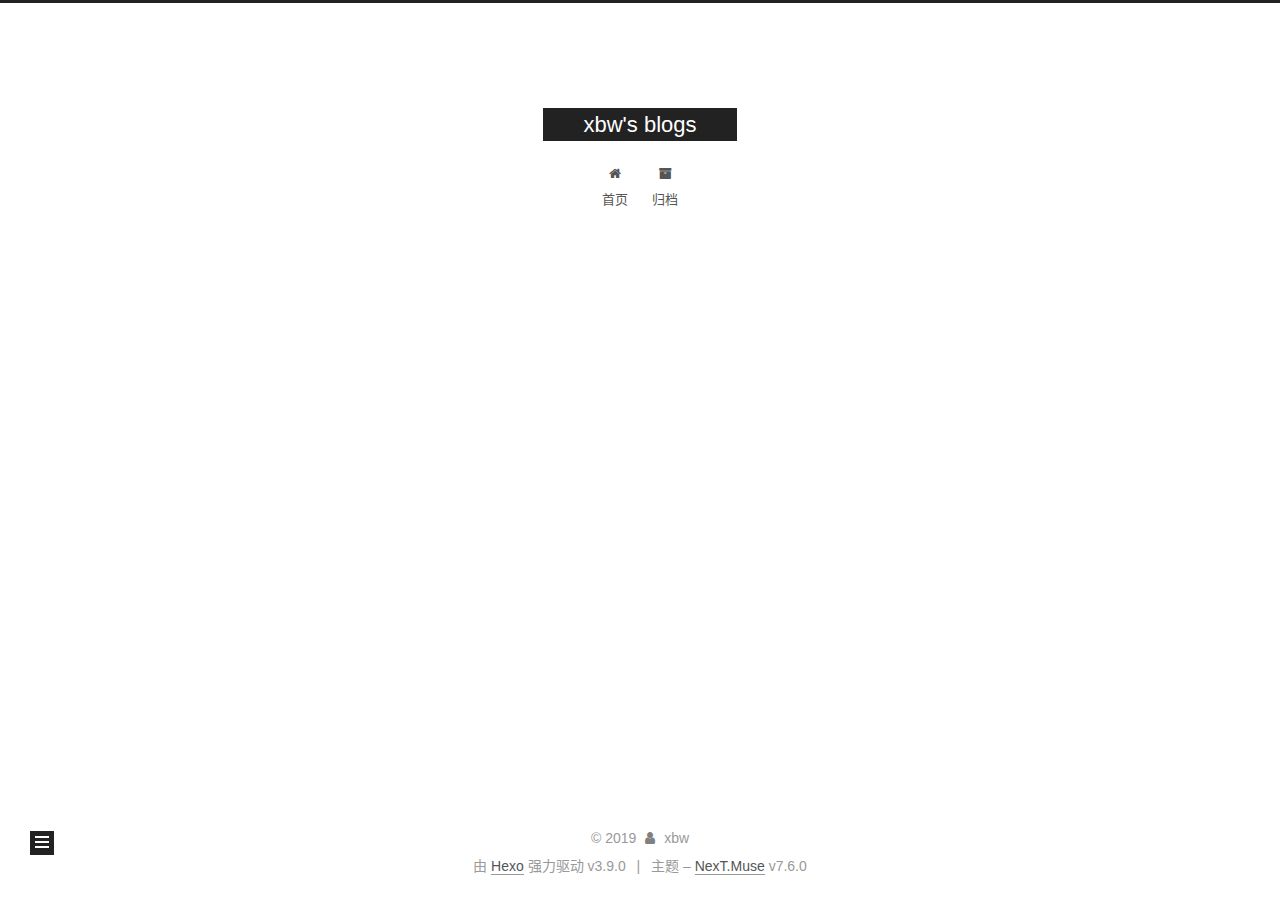
<file: categories/index.html>
<!DOCTYPE html>
<html lang="zh-CN">
<head>
  <meta charset="UTF-8">
<meta name="viewport" content="width=device-width, initial-scale=1, maximum-scale=2">
<meta name="theme-color" content="#222">
<meta name="generator" content="Hexo 3.9.0">
  <link rel="apple-touch-icon" sizes="180x180" href="/images/apple-touch-icon-next.png">
  <link rel="icon" type="image/png" sizes="32x32" href="/images/favicon-32x32-next.png">
  <link rel="icon" type="image/png" sizes="16x16" href="/images/favicon-16x16-next.png">
  <link rel="mask-icon" href="/images/logo.svg" color="#222">

<link rel="stylesheet" href="/css/main.css">


<link rel="stylesheet" href="/lib/font-awesome/css/font-awesome.min.css">


<script id="hexo-configurations">
  var NexT = window.NexT || {};
  var CONFIG = {
    hostname: new URL('http://imxbw.me').hostname,
    root: '/',
    scheme: 'Muse',
    version: '7.6.0',
    exturl: false,
    sidebar: {"position":"left","display":"post","padding":18,"offset":12,"onmobile":false},
    copycode: {"enable":false,"show_result":false,"style":null},
    back2top: {"enable":true,"sidebar":false,"scrollpercent":false},
    bookmark: {"enable":false,"color":"#222","save":"auto"},
    fancybox: false,
    mediumzoom: false,
    lazyload: false,
    pangu: false,
    comments: {"style":"tabs","active":null,"storage":true,"lazyload":false,"nav":null},
    algolia: {
      appID: '',
      apiKey: '',
      indexName: '',
      hits: {"per_page":10},
      labels: {"input_placeholder":"Search for Posts","hits_empty":"We didn't find any results for the search: ${query}","hits_stats":"${hits} results found in ${time} ms"}
    },
    localsearch: {"enable":false,"trigger":"auto","top_n_per_article":1,"unescape":false,"preload":false},
    path: 'search.xml',
    motion: {"enable":true,"async":false,"transition":{"post_block":"fadeIn","post_header":"slideDownIn","post_body":"slideDownIn","coll_header":"slideLeftIn","sidebar":"slideUpIn"}}
  };
</script>

  <meta property="og:type" content="website">
<meta property="og:title" content="categories">
<meta property="og:url" content="http://imxbw.me/categories/index.html">
<meta property="og:site_name" content="xbw&#39;s blogs">
<meta property="og:locale" content="zh-CN">
<meta property="og:updated_time" content="2019-08-20T07:48:29.243Z">
<meta name="twitter:card" content="summary">
<meta name="twitter:title" content="categories">

<link rel="canonical" href="http://imxbw.me/categories/">


<script id="page-configurations">
  // https://hexo.io/docs/variables.html
  CONFIG.page = {
    sidebar: "",
    isHome: false,
    isPost: false
  };
</script>

  <title>categories | xbw's blogs
  </title>
  






  <noscript>
  <style>
  .use-motion .brand,
  .use-motion .menu-item,
  .sidebar-inner,
  .use-motion .post-block,
  .use-motion .pagination,
  .use-motion .comments,
  .use-motion .post-header,
  .use-motion .post-body,
  .use-motion .collection-header { opacity: initial; }

  .use-motion .site-title,
  .use-motion .site-subtitle {
    opacity: initial;
    top: initial;
  }

  .use-motion .logo-line-before i { left: initial; }
  .use-motion .logo-line-after i { right: initial; }
  </style>
</noscript>

</head>

<body itemscope itemtype="http://schema.org/WebPage">
  <div class="container use-motion">
    <div class="headband"></div>

    <header class="header" itemscope itemtype="http://schema.org/WPHeader">
      <div class="header-inner"><div class="site-brand-container">
  <div class="site-meta">

    <div>
      <a href="/" class="brand" rel="start">
        <span class="logo-line-before"><i></i></span>
        <span class="site-title">xbw's blogs</span>
        <span class="logo-line-after"><i></i></span>
      </a>
    </div>
  </div>

  <div class="site-nav-toggle">
    <div class="toggle" aria-label="切换导航栏">
      <span class="toggle-line toggle-line-first"></span>
      <span class="toggle-line toggle-line-middle"></span>
      <span class="toggle-line toggle-line-last"></span>
    </div>
  </div>
</div>


<nav class="site-nav">
  
  <ul id="menu" class="menu">
        <li class="menu-item menu-item-home">

    <a href="/" rel="section"><i class="fa fa-fw fa-home"></i>首页</a>

  </li>
        <li class="menu-item menu-item-archives">

    <a href="/archives/" rel="section"><i class="fa fa-fw fa-archive"></i>归档</a>

  </li>
  </ul>

</nav>
</div>
    </header>

    
  <div class="back-to-top">
    <i class="fa fa-arrow-up"></i>
    <span>0%</span>
  </div>


    <main class="main">
      <div class="main-inner">
        <div class="content-wrap">
          
  
  

          <div class="content">
            

  <div class="posts-expand">
    
    
    
    <div class="post-block" lang="zh-CN">
      <header class="post-header">

<h1 class="post-title" itemprop="name headline">categories
</h1>

<div class="post-meta">
  

</div>

</header>

      
      
      
      <div class="post-body">
          <div class="category-all-page">
            <div class="category-all-title">
              暂无分类
            </div>
            <div class="category-all">
              
            </div>
          </div>
        
      </div>
      
      
      
    </div>
    

    
    
    
  </div>


          </div>
          

<script>
  window.addEventListener('tabs:register', () => {
    let activeClass = CONFIG.comments.activeClass;
    if (CONFIG.comments.storage) {
      activeClass = localStorage.getItem('comments_active') || activeClass;
    }
    if (activeClass) {
      let activeTab = document.querySelector(`a[href="#comment-${activeClass}"]`);
      if (activeTab) {
        activeTab.click();
      }
    }
  });
  if (CONFIG.comments.storage) {
    window.addEventListener('tabs:click', event => {
      if (!event.target.matches('.tabs-comment .tab-content .tab-pane')) return;
      let commentClass = event.target.classList[1];
      localStorage.setItem('comments_active', commentClass);
    });
  }
</script>

        </div>
          
  
  <div class="toggle sidebar-toggle">
    <span class="toggle-line toggle-line-first"></span>
    <span class="toggle-line toggle-line-middle"></span>
    <span class="toggle-line toggle-line-last"></span>
  </div>

  <aside class="sidebar">
    <div class="sidebar-inner">

      <ul class="sidebar-nav motion-element">
        <li class="sidebar-nav-toc">
          文章目录
        </li>
        <li class="sidebar-nav-overview">
          站点概览
        </li>
      </ul>

      <!--noindex-->
      <div class="post-toc-wrap sidebar-panel">
      </div>
      <!--/noindex-->

      <div class="site-overview-wrap sidebar-panel">
        <div class="site-author motion-element" itemprop="author" itemscope itemtype="http://schema.org/Person">
  <p class="site-author-name" itemprop="name">xbw</p>
  <div class="site-description" itemprop="description"></div>
</div>
<div class="site-state-wrap motion-element">
  <nav class="site-state">
      <div class="site-state-item site-state-posts">
          <a href="/archives/">
        
          <span class="site-state-item-count">2</span>
          <span class="site-state-item-name">日志</span>
        </a>
      </div>
  </nav>
</div>



      </div>

    </div>
  </aside>
  <div id="sidebar-dimmer"></div>


      </div>
    </main>

    <footer class="footer">
      <div class="footer-inner">
        

<div class="copyright">
  
  &copy; 
  <span itemprop="copyrightYear">2019</span>
  <span class="with-love">
    <i class="fa fa-user"></i>
  </span>
  <span class="author" itemprop="copyrightHolder">xbw</span>
</div>
  <div class="powered-by">由 <a href="https://hexo.io" class="theme-link" rel="noopener" target="_blank">Hexo</a> 强力驱动 v3.9.0
  </div>
  <span class="post-meta-divider">|</span>
  <div class="theme-info">主题 – <a href="https://muse.theme-next.org" class="theme-link" rel="noopener" target="_blank">NexT.Muse</a> v7.6.0
  </div>

        








      </div>
    </footer>
  </div>

  
  <script src="/lib/anime.min.js"></script>
  <script src="/lib/velocity/velocity.min.js"></script>
  <script src="/lib/velocity/velocity.ui.min.js"></script>
<script src="/js/utils.js"></script><script src="/js/motion.js"></script>
<script src="/js/schemes/muse.js"></script>
<script src="/js/next-boot.js"></script>



  















  

  

</body>
</html>
</file>
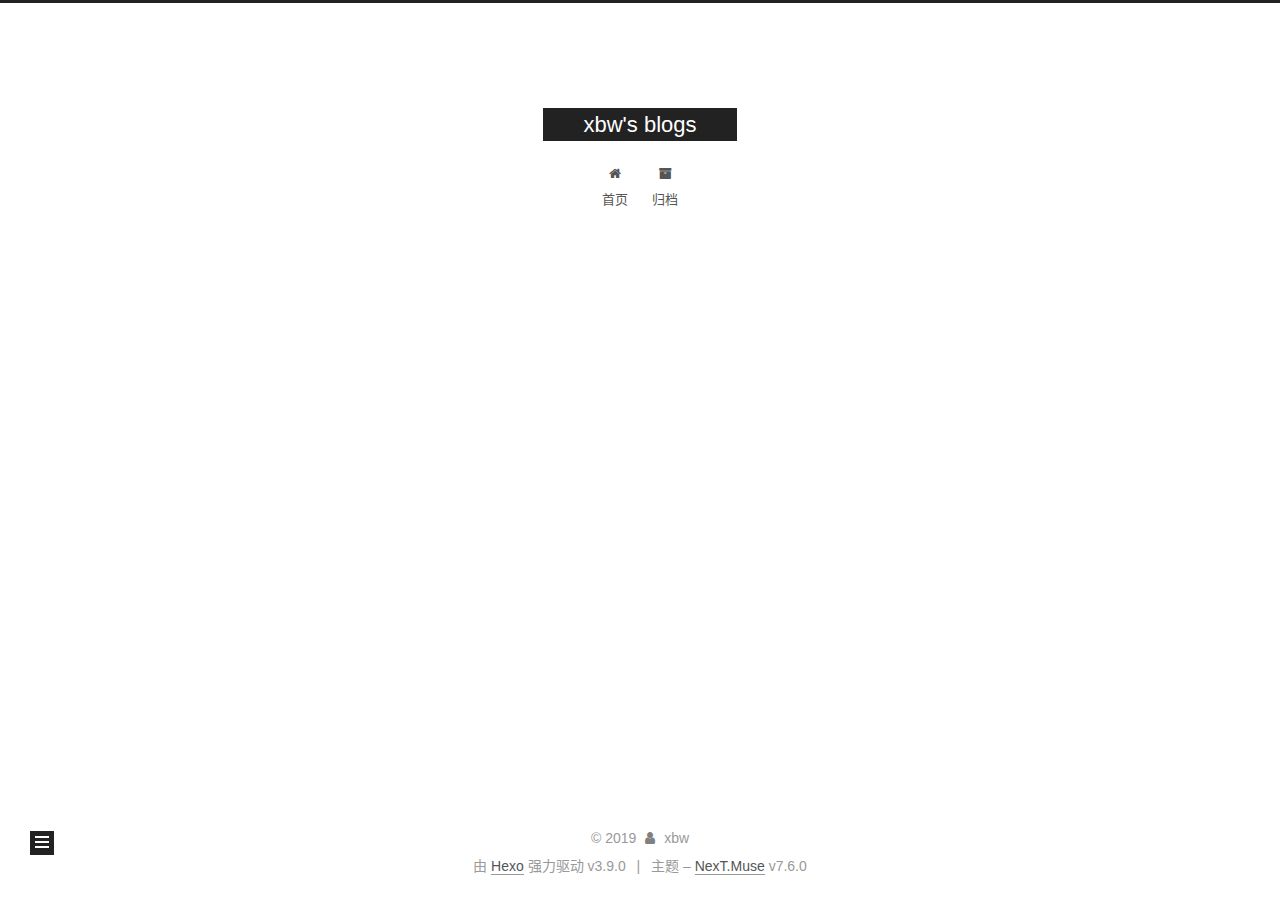
<file: tags/index.html>
<!DOCTYPE html>
<html lang="zh-CN">
<head>
  <meta charset="UTF-8">
<meta name="viewport" content="width=device-width, initial-scale=1, maximum-scale=2">
<meta name="theme-color" content="#222">
<meta name="generator" content="Hexo 3.9.0">
  <link rel="apple-touch-icon" sizes="180x180" href="/images/apple-touch-icon-next.png">
  <link rel="icon" type="image/png" sizes="32x32" href="/images/favicon-32x32-next.png">
  <link rel="icon" type="image/png" sizes="16x16" href="/images/favicon-16x16-next.png">
  <link rel="mask-icon" href="/images/logo.svg" color="#222">

<link rel="stylesheet" href="/css/main.css">


<link rel="stylesheet" href="/lib/font-awesome/css/font-awesome.min.css">


<script id="hexo-configurations">
  var NexT = window.NexT || {};
  var CONFIG = {
    hostname: new URL('http://imxbw.me').hostname,
    root: '/',
    scheme: 'Muse',
    version: '7.6.0',
    exturl: false,
    sidebar: {"position":"left","display":"post","padding":18,"offset":12,"onmobile":false},
    copycode: {"enable":false,"show_result":false,"style":null},
    back2top: {"enable":true,"sidebar":false,"scrollpercent":false},
    bookmark: {"enable":false,"color":"#222","save":"auto"},
    fancybox: false,
    mediumzoom: false,
    lazyload: false,
    pangu: false,
    comments: {"style":"tabs","active":null,"storage":true,"lazyload":false,"nav":null},
    algolia: {
      appID: '',
      apiKey: '',
      indexName: '',
      hits: {"per_page":10},
      labels: {"input_placeholder":"Search for Posts","hits_empty":"We didn't find any results for the search: ${query}","hits_stats":"${hits} results found in ${time} ms"}
    },
    localsearch: {"enable":false,"trigger":"auto","top_n_per_article":1,"unescape":false,"preload":false},
    path: 'search.xml',
    motion: {"enable":true,"async":false,"transition":{"post_block":"fadeIn","post_header":"slideDownIn","post_body":"slideDownIn","coll_header":"slideLeftIn","sidebar":"slideUpIn"}}
  };
</script>

  <meta property="og:type" content="website">
<meta property="og:title" content="tags">
<meta property="og:url" content="http://imxbw.me/tags/index.html">
<meta property="og:site_name" content="xbw&#39;s blogs">
<meta property="og:locale" content="zh-CN">
<meta property="og:updated_time" content="2019-08-20T07:49:18.565Z">
<meta name="twitter:card" content="summary">
<meta name="twitter:title" content="tags">

<link rel="canonical" href="http://imxbw.me/tags/">


<script id="page-configurations">
  // https://hexo.io/docs/variables.html
  CONFIG.page = {
    sidebar: "",
    isHome: false,
    isPost: false
  };
</script>

  <title>tags | xbw's blogs
  </title>
  






  <noscript>
  <style>
  .use-motion .brand,
  .use-motion .menu-item,
  .sidebar-inner,
  .use-motion .post-block,
  .use-motion .pagination,
  .use-motion .comments,
  .use-motion .post-header,
  .use-motion .post-body,
  .use-motion .collection-header { opacity: initial; }

  .use-motion .site-title,
  .use-motion .site-subtitle {
    opacity: initial;
    top: initial;
  }

  .use-motion .logo-line-before i { left: initial; }
  .use-motion .logo-line-after i { right: initial; }
  </style>
</noscript>

</head>

<body itemscope itemtype="http://schema.org/WebPage">
  <div class="container use-motion">
    <div class="headband"></div>

    <header class="header" itemscope itemtype="http://schema.org/WPHeader">
      <div class="header-inner"><div class="site-brand-container">
  <div class="site-meta">

    <div>
      <a href="/" class="brand" rel="start">
        <span class="logo-line-before"><i></i></span>
        <span class="site-title">xbw's blogs</span>
        <span class="logo-line-after"><i></i></span>
      </a>
    </div>
  </div>

  <div class="site-nav-toggle">
    <div class="toggle" aria-label="切换导航栏">
      <span class="toggle-line toggle-line-first"></span>
      <span class="toggle-line toggle-line-middle"></span>
      <span class="toggle-line toggle-line-last"></span>
    </div>
  </div>
</div>


<nav class="site-nav">
  
  <ul id="menu" class="menu">
        <li class="menu-item menu-item-home">

    <a href="/" rel="section"><i class="fa fa-fw fa-home"></i>首页</a>

  </li>
        <li class="menu-item menu-item-archives">

    <a href="/archives/" rel="section"><i class="fa fa-fw fa-archive"></i>归档</a>

  </li>
  </ul>

</nav>
</div>
    </header>

    
  <div class="back-to-top">
    <i class="fa fa-arrow-up"></i>
    <span>0%</span>
  </div>


    <main class="main">
      <div class="main-inner">
        <div class="content-wrap">
          
  
  

          <div class="content">
            

  <div class="posts-expand">
    
    
    
    <div class="post-block" lang="zh-CN">
      <header class="post-header">

<h1 class="post-title" itemprop="name headline">tags
</h1>

<div class="post-meta">
  

</div>

</header>

      
      
      
      <div class="post-body">
          <div class="tag-cloud">
            <div class="tag-cloud-title">
              暂无标签
            </div>
            <div class="tag-cloud-tags">
              
            </div>
          </div>
        
      </div>
      
      
      
    </div>
    

    
    
    
  </div>


          </div>
          

<script>
  window.addEventListener('tabs:register', () => {
    let activeClass = CONFIG.comments.activeClass;
    if (CONFIG.comments.storage) {
      activeClass = localStorage.getItem('comments_active') || activeClass;
    }
    if (activeClass) {
      let activeTab = document.querySelector(`a[href="#comment-${activeClass}"]`);
      if (activeTab) {
        activeTab.click();
      }
    }
  });
  if (CONFIG.comments.storage) {
    window.addEventListener('tabs:click', event => {
      if (!event.target.matches('.tabs-comment .tab-content .tab-pane')) return;
      let commentClass = event.target.classList[1];
      localStorage.setItem('comments_active', commentClass);
    });
  }
</script>

        </div>
          
  
  <div class="toggle sidebar-toggle">
    <span class="toggle-line toggle-line-first"></span>
    <span class="toggle-line toggle-line-middle"></span>
    <span class="toggle-line toggle-line-last"></span>
  </div>

  <aside class="sidebar">
    <div class="sidebar-inner">

      <ul class="sidebar-nav motion-element">
        <li class="sidebar-nav-toc">
          文章目录
        </li>
        <li class="sidebar-nav-overview">
          站点概览
        </li>
      </ul>

      <!--noindex-->
      <div class="post-toc-wrap sidebar-panel">
      </div>
      <!--/noindex-->

      <div class="site-overview-wrap sidebar-panel">
        <div class="site-author motion-element" itemprop="author" itemscope itemtype="http://schema.org/Person">
  <p class="site-author-name" itemprop="name">xbw</p>
  <div class="site-description" itemprop="description"></div>
</div>
<div class="site-state-wrap motion-element">
  <nav class="site-state">
      <div class="site-state-item site-state-posts">
          <a href="/archives/">
        
          <span class="site-state-item-count">2</span>
          <span class="site-state-item-name">日志</span>
        </a>
      </div>
  </nav>
</div>



      </div>

    </div>
  </aside>
  <div id="sidebar-dimmer"></div>


      </div>
    </main>

    <footer class="footer">
      <div class="footer-inner">
        

<div class="copyright">
  
  &copy; 
  <span itemprop="copyrightYear">2019</span>
  <span class="with-love">
    <i class="fa fa-user"></i>
  </span>
  <span class="author" itemprop="copyrightHolder">xbw</span>
</div>
  <div class="powered-by">由 <a href="https://hexo.io" class="theme-link" rel="noopener" target="_blank">Hexo</a> 强力驱动 v3.9.0
  </div>
  <span class="post-meta-divider">|</span>
  <div class="theme-info">主题 – <a href="https://muse.theme-next.org" class="theme-link" rel="noopener" target="_blank">NexT.Muse</a> v7.6.0
  </div>

        








      </div>
    </footer>
  </div>

  
  <script src="/lib/anime.min.js"></script>
  <script src="/lib/velocity/velocity.min.js"></script>
  <script src="/lib/velocity/velocity.ui.min.js"></script>
<script src="/js/utils.js"></script><script src="/js/motion.js"></script>
<script src="/js/schemes/muse.js"></script>
<script src="/js/next-boot.js"></script>



  















  

  

</body>
</html>
</file>
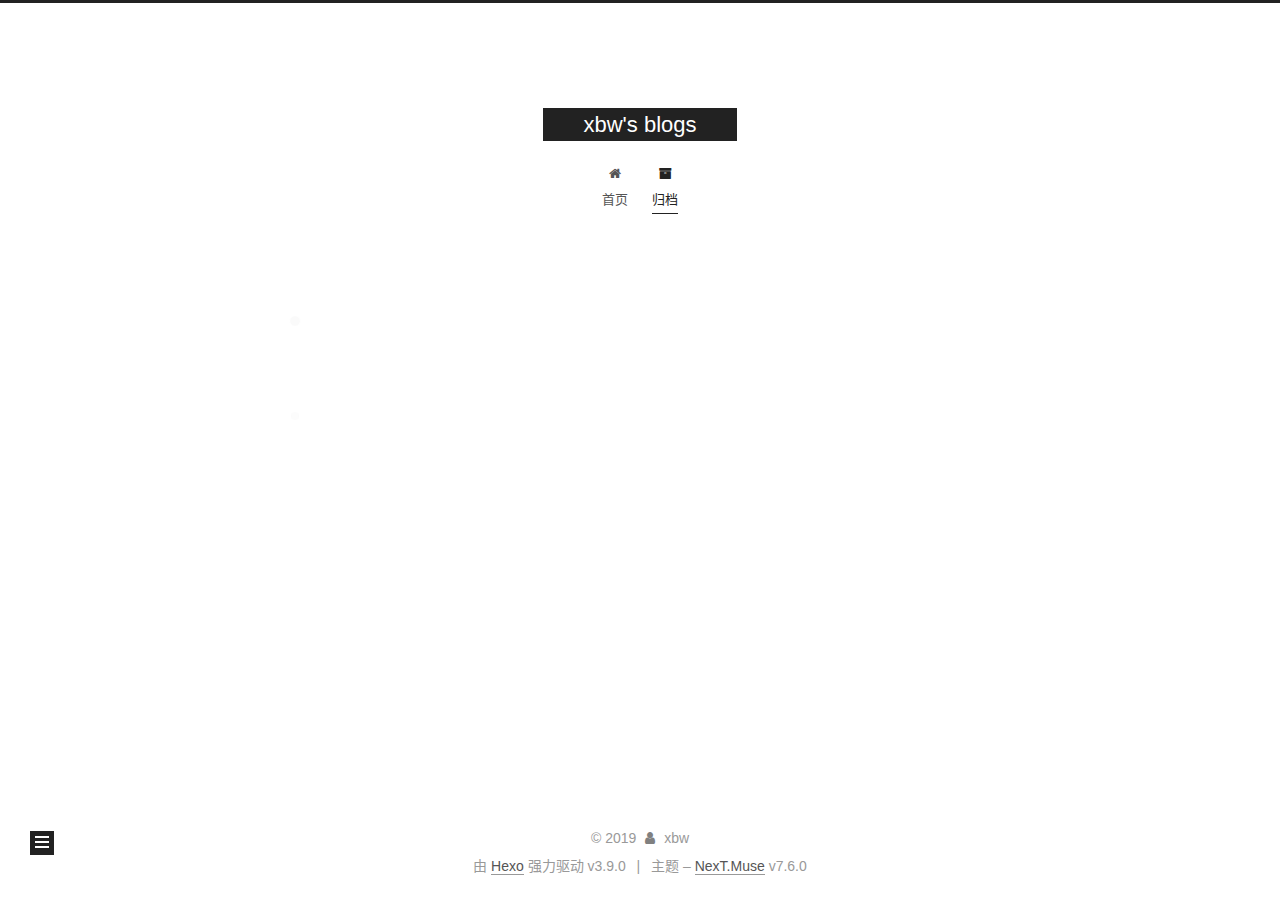
<file: archives/2019/index.html>
<!DOCTYPE html>
<html lang="zh-CN">
<head>
  <meta charset="UTF-8">
<meta name="viewport" content="width=device-width, initial-scale=1, maximum-scale=2">
<meta name="theme-color" content="#222">
<meta name="generator" content="Hexo 3.9.0">
  <link rel="apple-touch-icon" sizes="180x180" href="/images/apple-touch-icon-next.png">
  <link rel="icon" type="image/png" sizes="32x32" href="/images/favicon-32x32-next.png">
  <link rel="icon" type="image/png" sizes="16x16" href="/images/favicon-16x16-next.png">
  <link rel="mask-icon" href="/images/logo.svg" color="#222">

<link rel="stylesheet" href="/css/main.css">


<link rel="stylesheet" href="/lib/font-awesome/css/font-awesome.min.css">


<script id="hexo-configurations">
  var NexT = window.NexT || {};
  var CONFIG = {
    hostname: new URL('http://imxbw.me').hostname,
    root: '/',
    scheme: 'Muse',
    version: '7.6.0',
    exturl: false,
    sidebar: {"position":"left","display":"post","padding":18,"offset":12,"onmobile":false},
    copycode: {"enable":false,"show_result":false,"style":null},
    back2top: {"enable":true,"sidebar":false,"scrollpercent":false},
    bookmark: {"enable":false,"color":"#222","save":"auto"},
    fancybox: false,
    mediumzoom: false,
    lazyload: false,
    pangu: false,
    comments: {"style":"tabs","active":null,"storage":true,"lazyload":false,"nav":null},
    algolia: {
      appID: '',
      apiKey: '',
      indexName: '',
      hits: {"per_page":10},
      labels: {"input_placeholder":"Search for Posts","hits_empty":"We didn't find any results for the search: ${query}","hits_stats":"${hits} results found in ${time} ms"}
    },
    localsearch: {"enable":false,"trigger":"auto","top_n_per_article":1,"unescape":false,"preload":false},
    path: 'search.xml',
    motion: {"enable":true,"async":false,"transition":{"post_block":"fadeIn","post_header":"slideDownIn","post_body":"slideDownIn","coll_header":"slideLeftIn","sidebar":"slideUpIn"}}
  };
</script>

  <meta property="og:type" content="website">
<meta property="og:title" content="xbw&#39;s blogs">
<meta property="og:url" content="http://imxbw.me/archives/2019/index.html">
<meta property="og:site_name" content="xbw&#39;s blogs">
<meta property="og:locale" content="zh-CN">
<meta name="twitter:card" content="summary">
<meta name="twitter:title" content="xbw&#39;s blogs">

<link rel="canonical" href="http://imxbw.me/archives/2019/">


<script id="page-configurations">
  // https://hexo.io/docs/variables.html
  CONFIG.page = {
    sidebar: "",
    isHome: false,
    isPost: false
  };
</script>

  <title>归档 | xbw's blogs</title>
  






  <noscript>
  <style>
  .use-motion .brand,
  .use-motion .menu-item,
  .sidebar-inner,
  .use-motion .post-block,
  .use-motion .pagination,
  .use-motion .comments,
  .use-motion .post-header,
  .use-motion .post-body,
  .use-motion .collection-header { opacity: initial; }

  .use-motion .site-title,
  .use-motion .site-subtitle {
    opacity: initial;
    top: initial;
  }

  .use-motion .logo-line-before i { left: initial; }
  .use-motion .logo-line-after i { right: initial; }
  </style>
</noscript>

</head>

<body itemscope itemtype="http://schema.org/WebPage">
  <div class="container use-motion">
    <div class="headband"></div>

    <header class="header" itemscope itemtype="http://schema.org/WPHeader">
      <div class="header-inner"><div class="site-brand-container">
  <div class="site-meta">

    <div>
      <a href="/" class="brand" rel="start">
        <span class="logo-line-before"><i></i></span>
        <span class="site-title">xbw's blogs</span>
        <span class="logo-line-after"><i></i></span>
      </a>
    </div>
  </div>

  <div class="site-nav-toggle">
    <div class="toggle" aria-label="切换导航栏">
      <span class="toggle-line toggle-line-first"></span>
      <span class="toggle-line toggle-line-middle"></span>
      <span class="toggle-line toggle-line-last"></span>
    </div>
  </div>
</div>


<nav class="site-nav">
  
  <ul id="menu" class="menu">
        <li class="menu-item menu-item-home">

    <a href="/" rel="section"><i class="fa fa-fw fa-home"></i>首页</a>

  </li>
        <li class="menu-item menu-item-archives">

    <a href="/archives/" rel="section"><i class="fa fa-fw fa-archive"></i>归档</a>

  </li>
  </ul>

</nav>
</div>
    </header>

    
  <div class="back-to-top">
    <i class="fa fa-arrow-up"></i>
    <span>0%</span>
  </div>


    <main class="main">
      <div class="main-inner">
        <div class="content-wrap">
          

          <div class="content">
            

  
  
  
  <div class="post-block">
    <div class="posts-collapse">
      <div class="collection-title">
        <span class="collection-header">嗯..! 目前共计 2 篇日志。 继续努力。</span>
      </div>

      
    <div class="collection-year">
      <h1 class="collection-header">2019</h1>
    </div>

  <article itemscope itemtype="http://schema.org/Article">
    <header class="post-header">

      <div class="post-meta">
        <time itemprop="dateCreated"
              datetime="2019-12-16T09:02:48+08:00"
              content="2019-12-16">
          12-16
        </time>
      </div>

      <h2 class="post-title">
          <a class="post-title-link" href="/2019/12/16/GPG/" itemprop="url">
            <span itemprop="name">GPG</span>
          </a>
      </h2>

    </header>
  </article>

  <article itemscope itemtype="http://schema.org/Article">
    <header class="post-header">

      <div class="post-meta">
        <time itemprop="dateCreated"
              datetime="2019-08-16T09:02:53+08:00"
              content="2019-08-16">
          08-16
        </time>
      </div>

      <h2 class="post-title">
          <a class="post-title-link" href="/2019/08/16/hello-world/" itemprop="url">
            <span itemprop="name">Hello World</span>
          </a>
      </h2>

    </header>
  </article>


    </div>
  </div>
  
  
  

  



          </div>
          

<script>
  window.addEventListener('tabs:register', () => {
    let activeClass = CONFIG.comments.activeClass;
    if (CONFIG.comments.storage) {
      activeClass = localStorage.getItem('comments_active') || activeClass;
    }
    if (activeClass) {
      let activeTab = document.querySelector(`a[href="#comment-${activeClass}"]`);
      if (activeTab) {
        activeTab.click();
      }
    }
  });
  if (CONFIG.comments.storage) {
    window.addEventListener('tabs:click', event => {
      if (!event.target.matches('.tabs-comment .tab-content .tab-pane')) return;
      let commentClass = event.target.classList[1];
      localStorage.setItem('comments_active', commentClass);
    });
  }
</script>

        </div>
          
  
  <div class="toggle sidebar-toggle">
    <span class="toggle-line toggle-line-first"></span>
    <span class="toggle-line toggle-line-middle"></span>
    <span class="toggle-line toggle-line-last"></span>
  </div>

  <aside class="sidebar">
    <div class="sidebar-inner">

      <ul class="sidebar-nav motion-element">
        <li class="sidebar-nav-toc">
          文章目录
        </li>
        <li class="sidebar-nav-overview">
          站点概览
        </li>
      </ul>

      <!--noindex-->
      <div class="post-toc-wrap sidebar-panel">
      </div>
      <!--/noindex-->

      <div class="site-overview-wrap sidebar-panel">
        <div class="site-author motion-element" itemprop="author" itemscope itemtype="http://schema.org/Person">
  <p class="site-author-name" itemprop="name">xbw</p>
  <div class="site-description" itemprop="description"></div>
</div>
<div class="site-state-wrap motion-element">
  <nav class="site-state">
      <div class="site-state-item site-state-posts">
          <a href="/archives/">
        
          <span class="site-state-item-count">2</span>
          <span class="site-state-item-name">日志</span>
        </a>
      </div>
  </nav>
</div>



      </div>

    </div>
  </aside>
  <div id="sidebar-dimmer"></div>


      </div>
    </main>

    <footer class="footer">
      <div class="footer-inner">
        

<div class="copyright">
  
  &copy; 
  <span itemprop="copyrightYear">2019</span>
  <span class="with-love">
    <i class="fa fa-user"></i>
  </span>
  <span class="author" itemprop="copyrightHolder">xbw</span>
</div>
  <div class="powered-by">由 <a href="https://hexo.io" class="theme-link" rel="noopener" target="_blank">Hexo</a> 强力驱动 v3.9.0
  </div>
  <span class="post-meta-divider">|</span>
  <div class="theme-info">主题 – <a href="https://muse.theme-next.org" class="theme-link" rel="noopener" target="_blank">NexT.Muse</a> v7.6.0
  </div>

        








      </div>
    </footer>
  </div>

  
  <script src="/lib/anime.min.js"></script>
  <script src="/lib/velocity/velocity.min.js"></script>
  <script src="/lib/velocity/velocity.ui.min.js"></script>
<script src="/js/utils.js"></script><script src="/js/motion.js"></script>
<script src="/js/schemes/muse.js"></script>
<script src="/js/next-boot.js"></script>



  















  

  

</body>
</html>
</file>
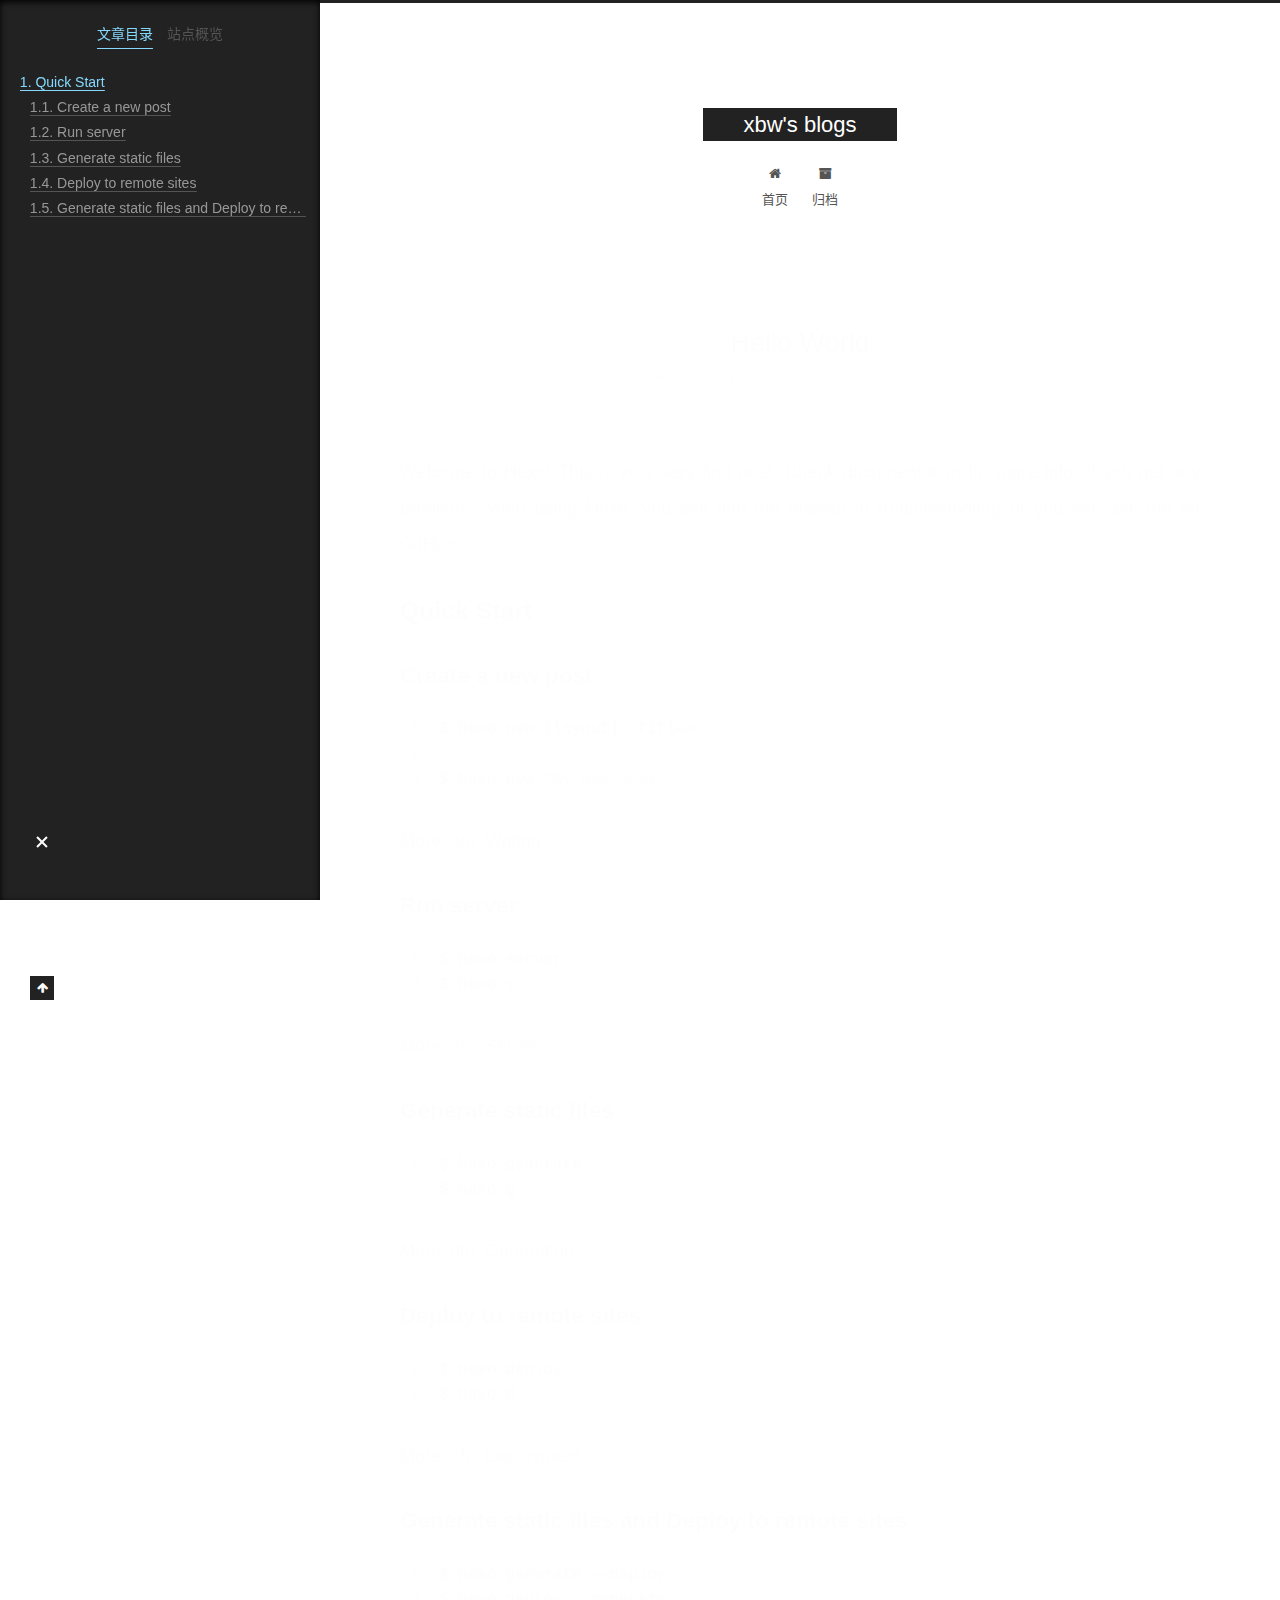
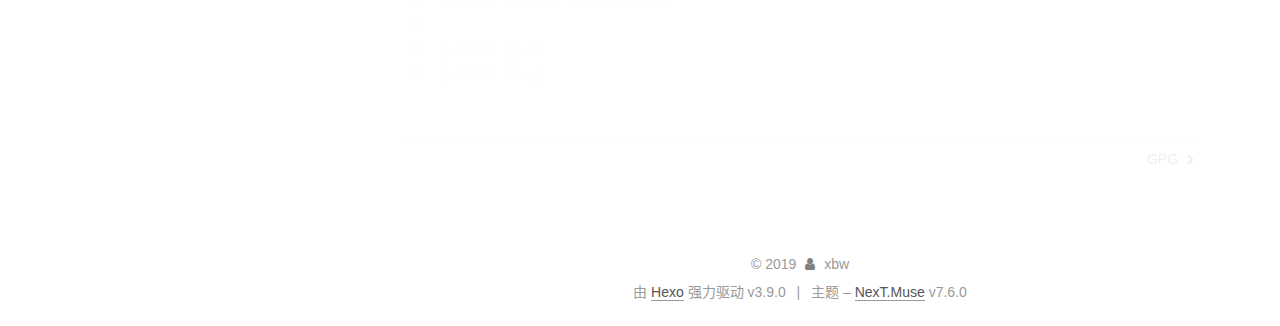
<file: 2019/08/16/hello-world/index.html>
<!DOCTYPE html>
<html lang="zh-CN">
<head>
  <meta charset="UTF-8">
<meta name="viewport" content="width=device-width, initial-scale=1, maximum-scale=2">
<meta name="theme-color" content="#222">
<meta name="generator" content="Hexo 3.9.0">
  <link rel="apple-touch-icon" sizes="180x180" href="/images/apple-touch-icon-next.png">
  <link rel="icon" type="image/png" sizes="32x32" href="/images/favicon-32x32-next.png">
  <link rel="icon" type="image/png" sizes="16x16" href="/images/favicon-16x16-next.png">
  <link rel="mask-icon" href="/images/logo.svg" color="#222">

<link rel="stylesheet" href="/css/main.css">


<link rel="stylesheet" href="/lib/font-awesome/css/font-awesome.min.css">


<script id="hexo-configurations">
  var NexT = window.NexT || {};
  var CONFIG = {
    hostname: new URL('http://imxbw.me').hostname,
    root: '/',
    scheme: 'Muse',
    version: '7.6.0',
    exturl: false,
    sidebar: {"position":"left","display":"post","padding":18,"offset":12,"onmobile":false},
    copycode: {"enable":false,"show_result":false,"style":null},
    back2top: {"enable":true,"sidebar":false,"scrollpercent":false},
    bookmark: {"enable":false,"color":"#222","save":"auto"},
    fancybox: false,
    mediumzoom: false,
    lazyload: false,
    pangu: false,
    comments: {"style":"tabs","active":null,"storage":true,"lazyload":false,"nav":null},
    algolia: {
      appID: '',
      apiKey: '',
      indexName: '',
      hits: {"per_page":10},
      labels: {"input_placeholder":"Search for Posts","hits_empty":"We didn't find any results for the search: ${query}","hits_stats":"${hits} results found in ${time} ms"}
    },
    localsearch: {"enable":false,"trigger":"auto","top_n_per_article":1,"unescape":false,"preload":false},
    path: 'search.xml',
    motion: {"enable":true,"async":false,"transition":{"post_block":"fadeIn","post_header":"slideDownIn","post_body":"slideDownIn","coll_header":"slideLeftIn","sidebar":"slideUpIn"}}
  };
</script>

  <meta name="description" content="Welcome to Hexo! This is your very first post. Check documentation for more info. If you get any problems when using Hexo, you can find the answer in troubleshooting or you can ask me on GitHub. Quick">
<meta property="og:type" content="article">
<meta property="og:title" content="Hello World">
<meta property="og:url" content="http://imxbw.me/2019/08/16/hello-world/index.html">
<meta property="og:site_name" content="xbw&#39;s blogs">
<meta property="og:description" content="Welcome to Hexo! This is your very first post. Check documentation for more info. If you get any problems when using Hexo, you can find the answer in troubleshooting or you can ask me on GitHub. Quick">
<meta property="og:locale" content="zh-CN">
<meta property="og:updated_time" content="2019-12-16T01:20:14.059Z">
<meta name="twitter:card" content="summary">
<meta name="twitter:title" content="Hello World">
<meta name="twitter:description" content="Welcome to Hexo! This is your very first post. Check documentation for more info. If you get any problems when using Hexo, you can find the answer in troubleshooting or you can ask me on GitHub. Quick">

<link rel="canonical" href="http://imxbw.me/2019/08/16/hello-world/">


<script id="page-configurations">
  // https://hexo.io/docs/variables.html
  CONFIG.page = {
    sidebar: "",
    isHome: false,
    isPost: true
  };
</script>

  <title>Hello World | xbw's blogs</title>
  






  <noscript>
  <style>
  .use-motion .brand,
  .use-motion .menu-item,
  .sidebar-inner,
  .use-motion .post-block,
  .use-motion .pagination,
  .use-motion .comments,
  .use-motion .post-header,
  .use-motion .post-body,
  .use-motion .collection-header { opacity: initial; }

  .use-motion .site-title,
  .use-motion .site-subtitle {
    opacity: initial;
    top: initial;
  }

  .use-motion .logo-line-before i { left: initial; }
  .use-motion .logo-line-after i { right: initial; }
  </style>
</noscript>

</head>

<body itemscope itemtype="http://schema.org/WebPage">
  <div class="container use-motion">
    <div class="headband"></div>

    <header class="header" itemscope itemtype="http://schema.org/WPHeader">
      <div class="header-inner"><div class="site-brand-container">
  <div class="site-meta">

    <div>
      <a href="/" class="brand" rel="start">
        <span class="logo-line-before"><i></i></span>
        <span class="site-title">xbw's blogs</span>
        <span class="logo-line-after"><i></i></span>
      </a>
    </div>
  </div>

  <div class="site-nav-toggle">
    <div class="toggle" aria-label="切换导航栏">
      <span class="toggle-line toggle-line-first"></span>
      <span class="toggle-line toggle-line-middle"></span>
      <span class="toggle-line toggle-line-last"></span>
    </div>
  </div>
</div>


<nav class="site-nav">
  
  <ul id="menu" class="menu">
        <li class="menu-item menu-item-home">

    <a href="/" rel="section"><i class="fa fa-fw fa-home"></i>首页</a>

  </li>
        <li class="menu-item menu-item-archives">

    <a href="/archives/" rel="section"><i class="fa fa-fw fa-archive"></i>归档</a>

  </li>
  </ul>

</nav>
</div>
    </header>

    
  <div class="back-to-top">
    <i class="fa fa-arrow-up"></i>
    <span>0%</span>
  </div>


    <main class="main">
      <div class="main-inner">
        <div class="content-wrap">
          

          <div class="content">
            

  <div class="posts-expand">
      
  
  
  <article itemscope itemtype="http://schema.org/Article" class="post-block " lang="zh-CN">
    <link itemprop="mainEntityOfPage" href="http://imxbw.me/2019/08/16/hello-world/">

    <span hidden itemprop="author" itemscope itemtype="http://schema.org/Person">
      <meta itemprop="image" content="/images/avatar.gif">
      <meta itemprop="name" content="xbw">
      <meta itemprop="description" content="">
    </span>

    <span hidden itemprop="publisher" itemscope itemtype="http://schema.org/Organization">
      <meta itemprop="name" content="xbw's blogs">
    </span>
      <header class="post-header">
        <h1 class="post-title" itemprop="name headline">
          Hello World
        </h1>

        <div class="post-meta">
            <span class="post-meta-item">
              <span class="post-meta-item-icon">
                <i class="fa fa-calendar-o"></i>
              </span>
              <span class="post-meta-item-text">发表于</span>

              <time title="创建时间：2019-08-16 09:02:53" itemprop="dateCreated datePublished" datetime="2019-08-16T09:02:53+08:00">2019-08-16</time>
            </span>
              <span class="post-meta-item">
                <span class="post-meta-item-icon">
                  <i class="fa fa-calendar-check-o"></i>
                </span>
                <span class="post-meta-item-text">更新于</span>
                <time title="修改时间：2019-12-16 09:20:14" itemprop="dateModified" datetime="2019-12-16T09:20:14+08:00">2019-12-16</time>
              </span>

          

        </div>
      </header>

    
    
    
    <div class="post-body" itemprop="articleBody">

      
        <p>Welcome to <a href="https://hexo.io/" target="_blank" rel="noopener">Hexo</a>! This is your very first post. Check <a href="https://hexo.io/docs/" target="_blank" rel="noopener">documentation</a> for more info. If you get any problems when using Hexo, you can find the answer in <a href="https://hexo.io/docs/troubleshooting.html" target="_blank" rel="noopener">troubleshooting</a> or you can ask me on <a href="https://github.com/hexojs/hexo/issues" target="_blank" rel="noopener">GitHub</a>.</p>
<h2 id="Quick-Start"><a href="#Quick-Start" class="headerlink" title="Quick Start"></a>Quick Start</h2><h3 id="Create-a-new-post"><a href="#Create-a-new-post" class="headerlink" title="Create a new post"></a>Create a new post</h3><figure class="highlight bash"><table><tr><td class="gutter"><pre><span class="line">1</span><br><span class="line">2</span><br><span class="line">3</span><br></pre></td><td class="code"><pre><span class="line">$ hexo new [layout] &lt;title&gt;</span><br><span class="line"></span><br><span class="line">$ hexo new <span class="string">"My New Post"</span></span><br></pre></td></tr></table></figure>

<p>More info: <a href="https://hexo.io/docs/writing.html" target="_blank" rel="noopener">Writing</a></p>
<h3 id="Run-server"><a href="#Run-server" class="headerlink" title="Run server"></a>Run server</h3><figure class="highlight bash"><table><tr><td class="gutter"><pre><span class="line">1</span><br><span class="line">2</span><br></pre></td><td class="code"><pre><span class="line">$ hexo server</span><br><span class="line">$ hexo s</span><br></pre></td></tr></table></figure>

<p>More info: <a href="https://hexo.io/docs/server.html" target="_blank" rel="noopener">Server</a></p>
<h3 id="Generate-static-files"><a href="#Generate-static-files" class="headerlink" title="Generate static files"></a>Generate static files</h3><figure class="highlight bash"><table><tr><td class="gutter"><pre><span class="line">1</span><br><span class="line">2</span><br></pre></td><td class="code"><pre><span class="line">$ hexo generate</span><br><span class="line">$ hexo g</span><br></pre></td></tr></table></figure>

<p>More info: <a href="https://hexo.io/docs/generating.html" target="_blank" rel="noopener">Generating</a></p>
<h3 id="Deploy-to-remote-sites"><a href="#Deploy-to-remote-sites" class="headerlink" title="Deploy to remote sites"></a>Deploy to remote sites</h3><figure class="highlight bash"><table><tr><td class="gutter"><pre><span class="line">1</span><br><span class="line">2</span><br></pre></td><td class="code"><pre><span class="line">$ hexo deploy</span><br><span class="line">$ hexo d</span><br></pre></td></tr></table></figure>

<p>More info: <a href="https://hexo.io/docs/deployment.html" target="_blank" rel="noopener">Deployment</a></p>
<h3 id="Generate-static-files-and-Deploy-to-remote-sites"><a href="#Generate-static-files-and-Deploy-to-remote-sites" class="headerlink" title="Generate static files and Deploy to remote sites"></a>Generate static files and Deploy to remote sites</h3><figure class="highlight bash"><table><tr><td class="gutter"><pre><span class="line">1</span><br><span class="line">2</span><br><span class="line">3</span><br><span class="line">4</span><br><span class="line">5</span><br></pre></td><td class="code"><pre><span class="line">$ hexo generate --deploy</span><br><span class="line">$ hexo deploy --generate</span><br><span class="line"></span><br><span class="line">$ hexo g -d</span><br><span class="line">$ hexo d -g</span><br></pre></td></tr></table></figure>


    </div>

    
    
    

      <footer class="post-footer">

        


        
    <div class="post-nav">
      <div class="post-nav-item"></div>
      <div class="post-nav-item">
    <a href="/2019/12/16/GPG/" rel="next" title="GPG">
      GPG <i class="fa fa-chevron-right"></i>
    </a></div>
    </div>
      </footer>
    
  </article>
  
  
  

  </div>


          </div>
          

<script>
  window.addEventListener('tabs:register', () => {
    let activeClass = CONFIG.comments.activeClass;
    if (CONFIG.comments.storage) {
      activeClass = localStorage.getItem('comments_active') || activeClass;
    }
    if (activeClass) {
      let activeTab = document.querySelector(`a[href="#comment-${activeClass}"]`);
      if (activeTab) {
        activeTab.click();
      }
    }
  });
  if (CONFIG.comments.storage) {
    window.addEventListener('tabs:click', event => {
      if (!event.target.matches('.tabs-comment .tab-content .tab-pane')) return;
      let commentClass = event.target.classList[1];
      localStorage.setItem('comments_active', commentClass);
    });
  }
</script>

        </div>
          
  
  <div class="toggle sidebar-toggle">
    <span class="toggle-line toggle-line-first"></span>
    <span class="toggle-line toggle-line-middle"></span>
    <span class="toggle-line toggle-line-last"></span>
  </div>

  <aside class="sidebar">
    <div class="sidebar-inner">

      <ul class="sidebar-nav motion-element">
        <li class="sidebar-nav-toc">
          文章目录
        </li>
        <li class="sidebar-nav-overview">
          站点概览
        </li>
      </ul>

      <!--noindex-->
      <div class="post-toc-wrap sidebar-panel">
          <div class="post-toc motion-element"><ol class="nav"><li class="nav-item nav-level-2"><a class="nav-link" href="#Quick-Start"><span class="nav-number">1.</span> <span class="nav-text">Quick Start</span></a><ol class="nav-child"><li class="nav-item nav-level-3"><a class="nav-link" href="#Create-a-new-post"><span class="nav-number">1.1.</span> <span class="nav-text">Create a new post</span></a></li><li class="nav-item nav-level-3"><a class="nav-link" href="#Run-server"><span class="nav-number">1.2.</span> <span class="nav-text">Run server</span></a></li><li class="nav-item nav-level-3"><a class="nav-link" href="#Generate-static-files"><span class="nav-number">1.3.</span> <span class="nav-text">Generate static files</span></a></li><li class="nav-item nav-level-3"><a class="nav-link" href="#Deploy-to-remote-sites"><span class="nav-number">1.4.</span> <span class="nav-text">Deploy to remote sites</span></a></li><li class="nav-item nav-level-3"><a class="nav-link" href="#Generate-static-files-and-Deploy-to-remote-sites"><span class="nav-number">1.5.</span> <span class="nav-text">Generate static files and Deploy to remote sites</span></a></li></ol></li></ol></div>
      </div>
      <!--/noindex-->

      <div class="site-overview-wrap sidebar-panel">
        <div class="site-author motion-element" itemprop="author" itemscope itemtype="http://schema.org/Person">
  <p class="site-author-name" itemprop="name">xbw</p>
  <div class="site-description" itemprop="description"></div>
</div>
<div class="site-state-wrap motion-element">
  <nav class="site-state">
      <div class="site-state-item site-state-posts">
          <a href="/archives/">
        
          <span class="site-state-item-count">2</span>
          <span class="site-state-item-name">日志</span>
        </a>
      </div>
  </nav>
</div>



      </div>

    </div>
  </aside>
  <div id="sidebar-dimmer"></div>


      </div>
    </main>

    <footer class="footer">
      <div class="footer-inner">
        

<div class="copyright">
  
  &copy; 
  <span itemprop="copyrightYear">2019</span>
  <span class="with-love">
    <i class="fa fa-user"></i>
  </span>
  <span class="author" itemprop="copyrightHolder">xbw</span>
</div>
  <div class="powered-by">由 <a href="https://hexo.io" class="theme-link" rel="noopener" target="_blank">Hexo</a> 强力驱动 v3.9.0
  </div>
  <span class="post-meta-divider">|</span>
  <div class="theme-info">主题 – <a href="https://muse.theme-next.org" class="theme-link" rel="noopener" target="_blank">NexT.Muse</a> v7.6.0
  </div>

        








      </div>
    </footer>
  </div>

  
  <script src="/lib/anime.min.js"></script>
  <script src="/lib/velocity/velocity.min.js"></script>
  <script src="/lib/velocity/velocity.ui.min.js"></script>
<script src="/js/utils.js"></script><script src="/js/motion.js"></script>
<script src="/js/schemes/muse.js"></script>
<script src="/js/next-boot.js"></script>



  















  

  

</body>
</html>
</file>
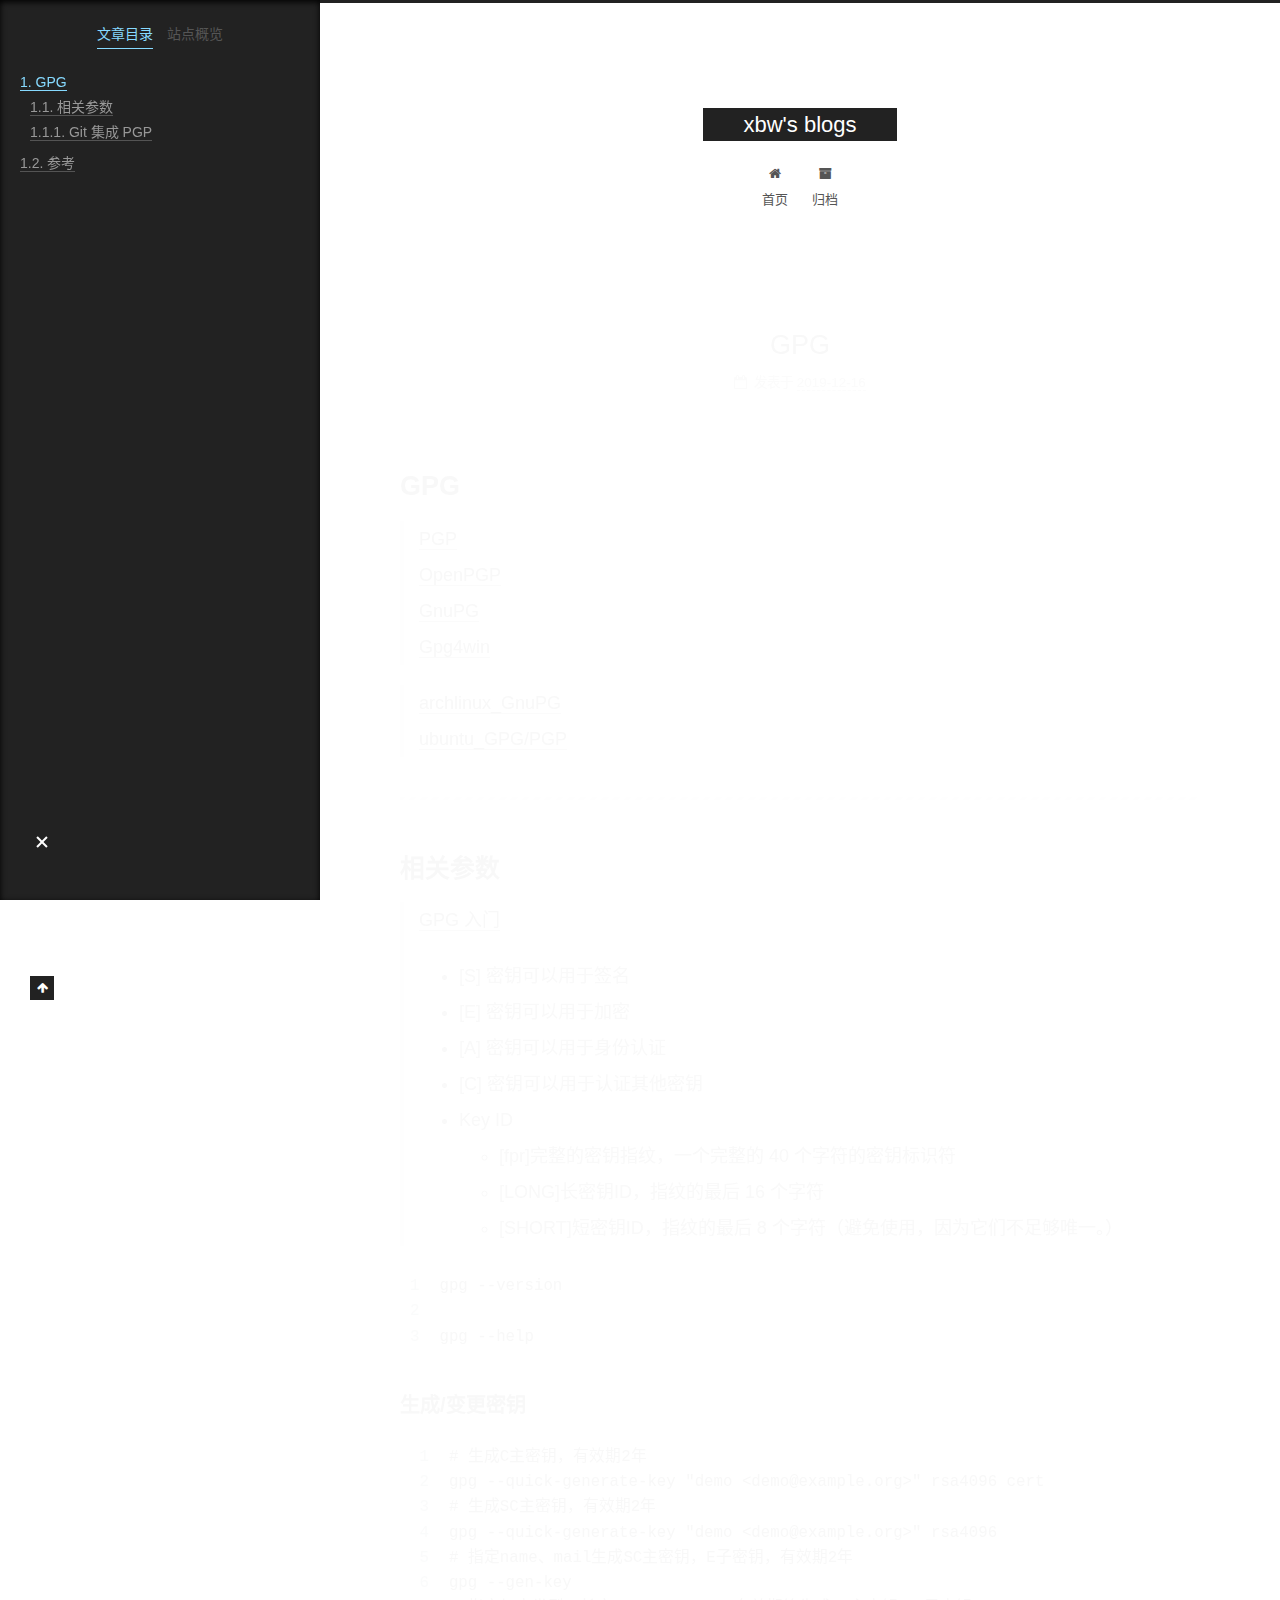
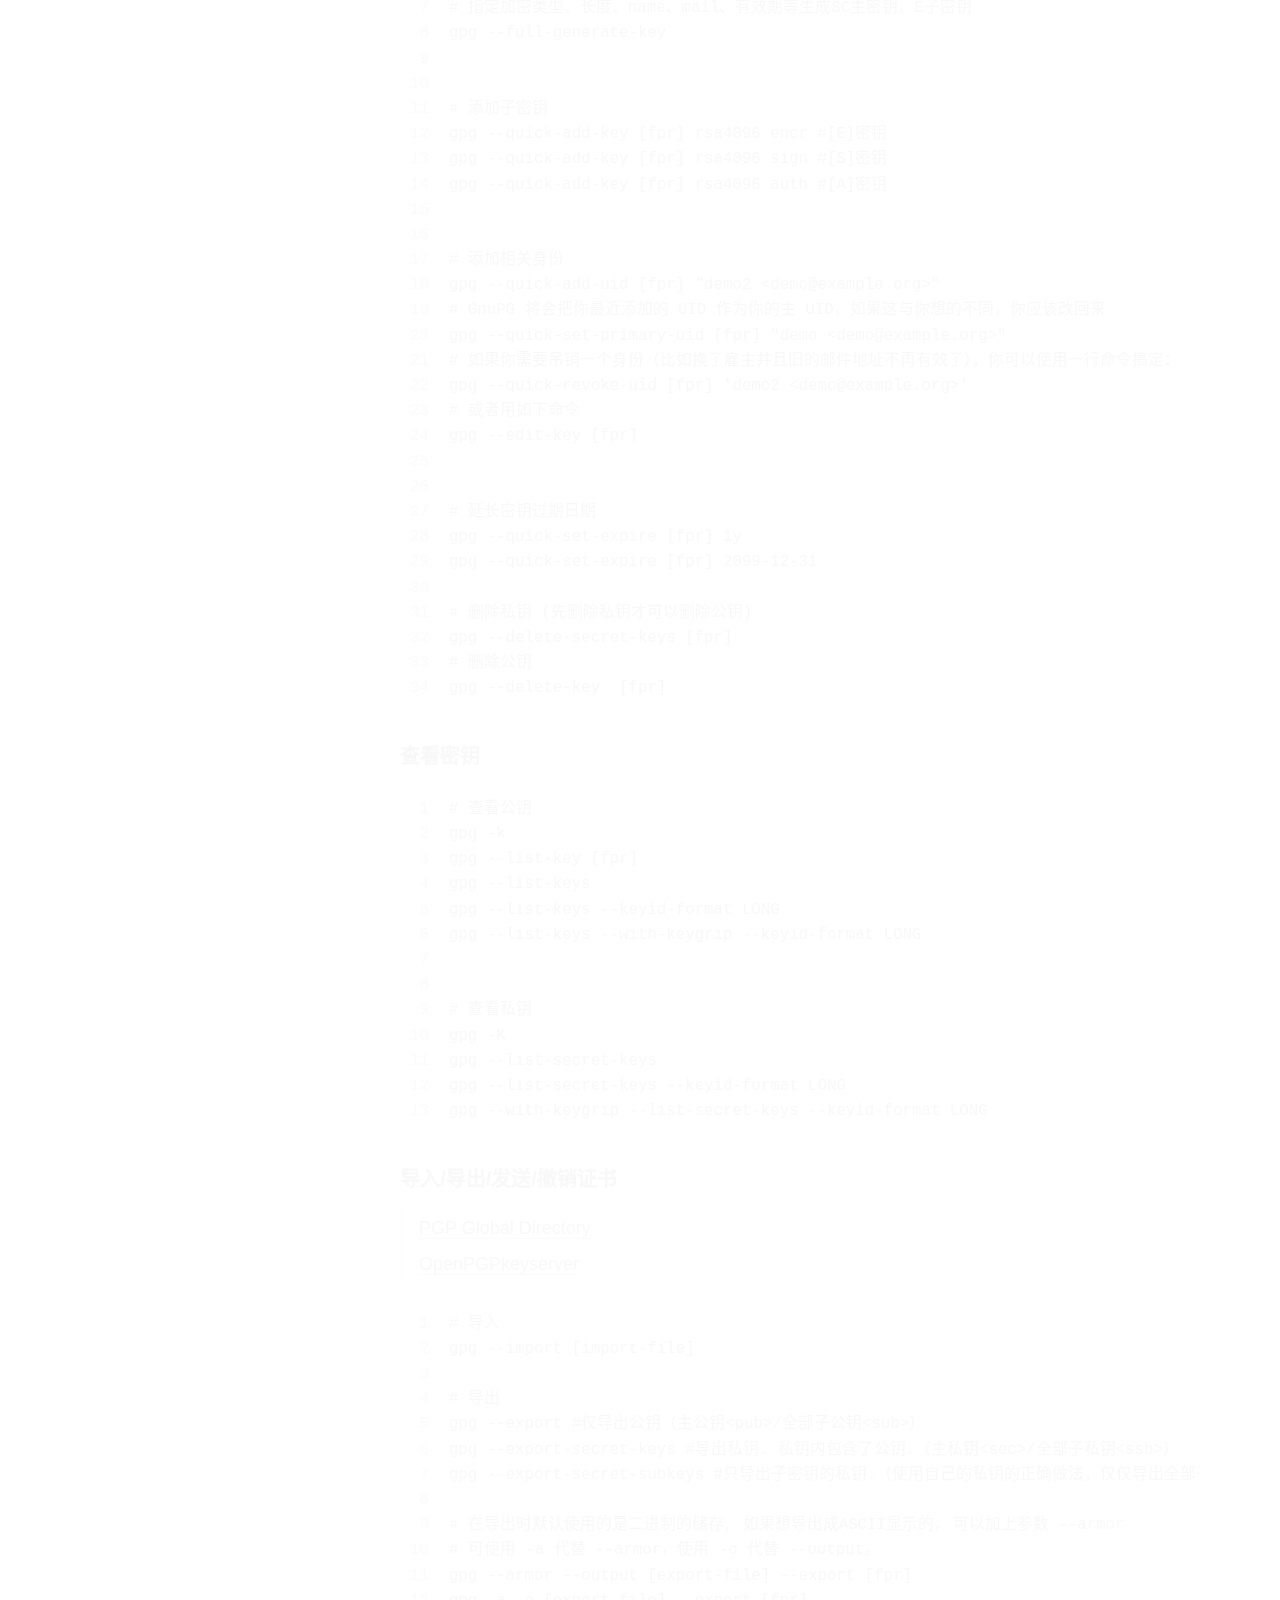
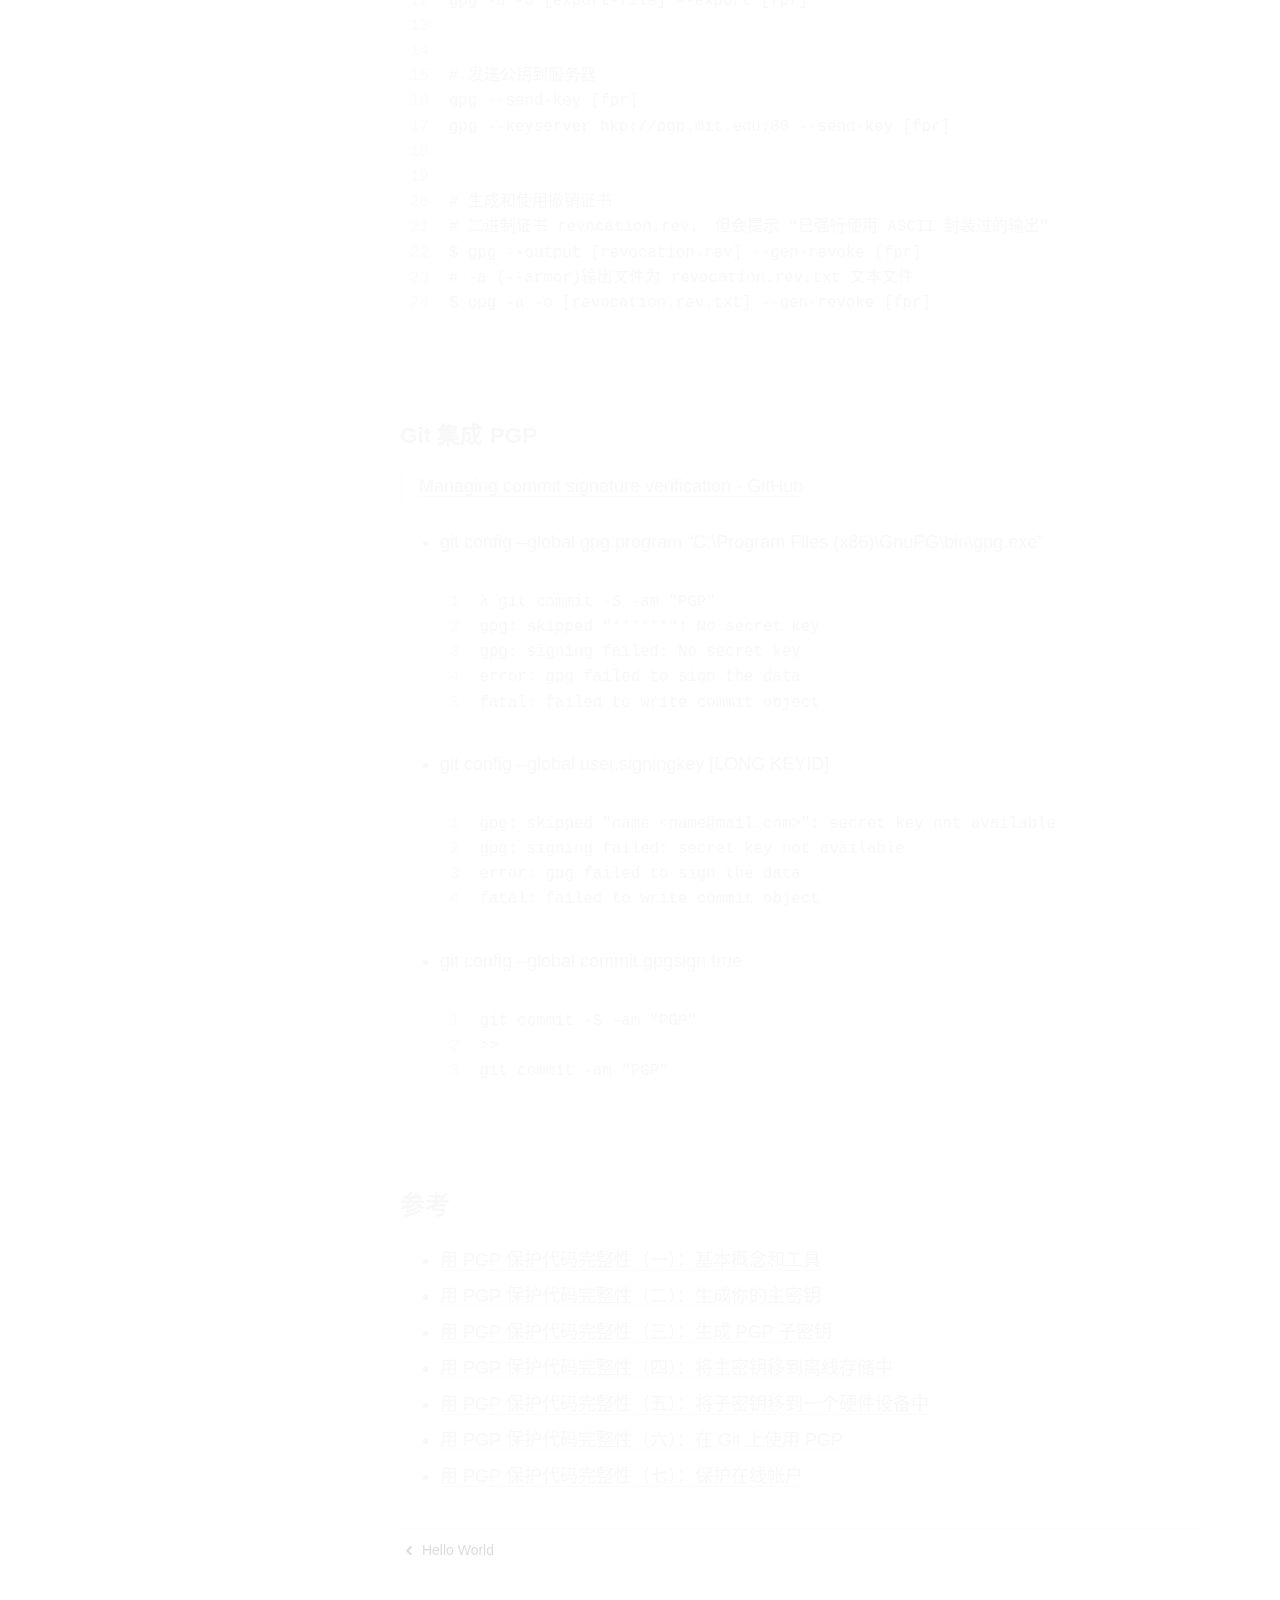
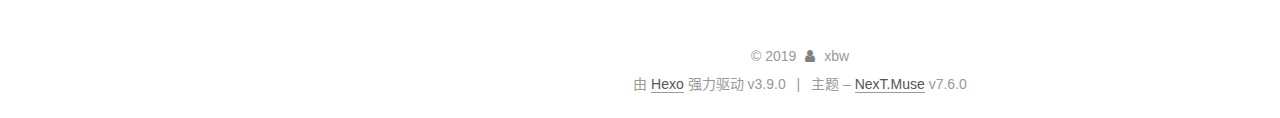
<file: 2019/12/16/GPG/index.html>
<!DOCTYPE html>
<html lang="zh-CN">
<head>
  <meta charset="UTF-8">
<meta name="viewport" content="width=device-width, initial-scale=1, maximum-scale=2">
<meta name="theme-color" content="#222">
<meta name="generator" content="Hexo 3.9.0">
  <link rel="apple-touch-icon" sizes="180x180" href="/images/apple-touch-icon-next.png">
  <link rel="icon" type="image/png" sizes="32x32" href="/images/favicon-32x32-next.png">
  <link rel="icon" type="image/png" sizes="16x16" href="/images/favicon-16x16-next.png">
  <link rel="mask-icon" href="/images/logo.svg" color="#222">

<link rel="stylesheet" href="/css/main.css">


<link rel="stylesheet" href="/lib/font-awesome/css/font-awesome.min.css">


<script id="hexo-configurations">
  var NexT = window.NexT || {};
  var CONFIG = {
    hostname: new URL('http://imxbw.me').hostname,
    root: '/',
    scheme: 'Muse',
    version: '7.6.0',
    exturl: false,
    sidebar: {"position":"left","display":"post","padding":18,"offset":12,"onmobile":false},
    copycode: {"enable":false,"show_result":false,"style":null},
    back2top: {"enable":true,"sidebar":false,"scrollpercent":false},
    bookmark: {"enable":false,"color":"#222","save":"auto"},
    fancybox: false,
    mediumzoom: false,
    lazyload: false,
    pangu: false,
    comments: {"style":"tabs","active":null,"storage":true,"lazyload":false,"nav":null},
    algolia: {
      appID: '',
      apiKey: '',
      indexName: '',
      hits: {"per_page":10},
      labels: {"input_placeholder":"Search for Posts","hits_empty":"We didn't find any results for the search: ${query}","hits_stats":"${hits} results found in ${time} ms"}
    },
    localsearch: {"enable":false,"trigger":"auto","top_n_per_article":1,"unescape":false,"preload":false},
    path: 'search.xml',
    motion: {"enable":true,"async":false,"transition":{"post_block":"fadeIn","post_header":"slideDownIn","post_body":"slideDownIn","coll_header":"slideLeftIn","sidebar":"slideUpIn"}}
  };
</script>

  <meta name="description" content="GPG PGPOpenPGPGnuPGGpg4win     archlinux_GnuPGubuntu_GPG/PGP   相关参数 GPG 入门   [S] 密钥可以用于签名 [E] 密钥可以用于加密 [A] 密钥可以用于身份认证 [C] 密钥可以用于认证其他密钥 Key ID [fpr]完整的密钥指纹，一个完整的 40 个字符的密钥标识符 [LONG]长密钥ID，指纹的最后 16 个字符 [">
<meta property="og:type" content="article">
<meta property="og:title" content="GPG">
<meta property="og:url" content="http://imxbw.me/2019/12/16/GPG/index.html">
<meta property="og:site_name" content="xbw&#39;s blogs">
<meta property="og:description" content="GPG PGPOpenPGPGnuPGGpg4win     archlinux_GnuPGubuntu_GPG/PGP   相关参数 GPG 入门   [S] 密钥可以用于签名 [E] 密钥可以用于加密 [A] 密钥可以用于身份认证 [C] 密钥可以用于认证其他密钥 Key ID [fpr]完整的密钥指纹，一个完整的 40 个字符的密钥标识符 [LONG]长密钥ID，指纹的最后 16 个字符 [">
<meta property="og:locale" content="zh-CN">
<meta property="og:updated_time" content="2019-12-16T05:37:02.215Z">
<meta name="twitter:card" content="summary">
<meta name="twitter:title" content="GPG">
<meta name="twitter:description" content="GPG PGPOpenPGPGnuPGGpg4win     archlinux_GnuPGubuntu_GPG/PGP   相关参数 GPG 入门   [S] 密钥可以用于签名 [E] 密钥可以用于加密 [A] 密钥可以用于身份认证 [C] 密钥可以用于认证其他密钥 Key ID [fpr]完整的密钥指纹，一个完整的 40 个字符的密钥标识符 [LONG]长密钥ID，指纹的最后 16 个字符 [">

<link rel="canonical" href="http://imxbw.me/2019/12/16/GPG/">


<script id="page-configurations">
  // https://hexo.io/docs/variables.html
  CONFIG.page = {
    sidebar: "",
    isHome: false,
    isPost: true
  };
</script>

  <title>GPG | xbw's blogs</title>
  






  <noscript>
  <style>
  .use-motion .brand,
  .use-motion .menu-item,
  .sidebar-inner,
  .use-motion .post-block,
  .use-motion .pagination,
  .use-motion .comments,
  .use-motion .post-header,
  .use-motion .post-body,
  .use-motion .collection-header { opacity: initial; }

  .use-motion .site-title,
  .use-motion .site-subtitle {
    opacity: initial;
    top: initial;
  }

  .use-motion .logo-line-before i { left: initial; }
  .use-motion .logo-line-after i { right: initial; }
  </style>
</noscript>

</head>

<body itemscope itemtype="http://schema.org/WebPage">
  <div class="container use-motion">
    <div class="headband"></div>

    <header class="header" itemscope itemtype="http://schema.org/WPHeader">
      <div class="header-inner"><div class="site-brand-container">
  <div class="site-meta">

    <div>
      <a href="/" class="brand" rel="start">
        <span class="logo-line-before"><i></i></span>
        <span class="site-title">xbw's blogs</span>
        <span class="logo-line-after"><i></i></span>
      </a>
    </div>
  </div>

  <div class="site-nav-toggle">
    <div class="toggle" aria-label="切换导航栏">
      <span class="toggle-line toggle-line-first"></span>
      <span class="toggle-line toggle-line-middle"></span>
      <span class="toggle-line toggle-line-last"></span>
    </div>
  </div>
</div>


<nav class="site-nav">
  
  <ul id="menu" class="menu">
        <li class="menu-item menu-item-home">

    <a href="/" rel="section"><i class="fa fa-fw fa-home"></i>首页</a>

  </li>
        <li class="menu-item menu-item-archives">

    <a href="/archives/" rel="section"><i class="fa fa-fw fa-archive"></i>归档</a>

  </li>
  </ul>

</nav>
</div>
    </header>

    
  <div class="back-to-top">
    <i class="fa fa-arrow-up"></i>
    <span>0%</span>
  </div>


    <main class="main">
      <div class="main-inner">
        <div class="content-wrap">
          

          <div class="content">
            

  <div class="posts-expand">
      
  
  
  <article itemscope itemtype="http://schema.org/Article" class="post-block " lang="zh-CN">
    <link itemprop="mainEntityOfPage" href="http://imxbw.me/2019/12/16/GPG/">

    <span hidden itemprop="author" itemscope itemtype="http://schema.org/Person">
      <meta itemprop="image" content="/images/avatar.gif">
      <meta itemprop="name" content="xbw">
      <meta itemprop="description" content="">
    </span>

    <span hidden itemprop="publisher" itemscope itemtype="http://schema.org/Organization">
      <meta itemprop="name" content="xbw's blogs">
    </span>
      <header class="post-header">
        <h1 class="post-title" itemprop="name headline">
          GPG
        </h1>

        <div class="post-meta">
            <span class="post-meta-item">
              <span class="post-meta-item-icon">
                <i class="fa fa-calendar-o"></i>
              </span>
              <span class="post-meta-item-text">发表于</span>
              

              <time title="创建时间：2019-12-16 09:02:48 / 修改时间：13:37:02" itemprop="dateCreated datePublished" datetime="2019-12-16T09:02:48+08:00">2019-12-16</time>
            </span>

          

        </div>
      </header>

    
    
    
    <div class="post-body" itemprop="articleBody">

      
        <h1 id="GPG"><a href="#GPG" class="headerlink" title="GPG"></a>GPG</h1><blockquote>
<p><a href="https://www.pgp.com/" target="_blank" rel="noopener">PGP</a><br><a href="https://www.openpgp.org/" target="_blank" rel="noopener">OpenPGP</a><br><a href="https://www.gnupg.org/" target="_blank" rel="noopener">GnuPG</a><br><a href="https://gpg4win.org/" target="_blank" rel="noopener">Gpg4win</a>  </p>
</blockquote>
<blockquote>
<p><a href="https://wiki.archlinux.org/index.php/GnuPG_(%E7%AE%80%E4%BD%93%E4%B8%AD%E6%96%87)" target="_blank" rel="noopener">archlinux_GnuPG</a><br><a href="https://wiki.ubuntu.org.cn/GPG/PGP" target="_blank" rel="noopener">ubuntu_GPG/PGP</a></p>
</blockquote>
<hr>
<h2 id="相关参数"><a href="#相关参数" class="headerlink" title="相关参数"></a>相关参数</h2><blockquote>
<p><a href="https://snowstar.org/2018/05/31/gpg-guide/" target="_blank" rel="noopener">GPG 入门</a> </p>
<ul>
<li>[S] 密钥可以用于签名</li>
<li>[E] 密钥可以用于加密</li>
<li>[A] 密钥可以用于身份认证</li>
<li>[C] 密钥可以用于认证其他密钥</li>
<li>Key ID<ul>
<li>[fpr]完整的密钥指纹，一个完整的 40 个字符的密钥标识符</li>
<li>[LONG]长密钥ID，指纹的最后 16 个字符</li>
<li>[SHORT]短密钥ID，指纹的最后 8 个字符（避免使用，因为它们不足够唯一。）</li>
</ul>
</li>
</ul>
</blockquote>
<figure class="highlight plain"><table><tr><td class="gutter"><pre><span class="line">1</span><br><span class="line">2</span><br><span class="line">3</span><br></pre></td><td class="code"><pre><span class="line">gpg --version</span><br><span class="line"></span><br><span class="line">gpg --help</span><br></pre></td></tr></table></figure>

<h4 id="生成-变更密钥"><a href="#生成-变更密钥" class="headerlink" title="生成/变更密钥"></a>生成/变更密钥</h4><figure class="highlight plain"><table><tr><td class="gutter"><pre><span class="line">1</span><br><span class="line">2</span><br><span class="line">3</span><br><span class="line">4</span><br><span class="line">5</span><br><span class="line">6</span><br><span class="line">7</span><br><span class="line">8</span><br><span class="line">9</span><br><span class="line">10</span><br><span class="line">11</span><br><span class="line">12</span><br><span class="line">13</span><br><span class="line">14</span><br><span class="line">15</span><br><span class="line">16</span><br><span class="line">17</span><br><span class="line">18</span><br><span class="line">19</span><br><span class="line">20</span><br><span class="line">21</span><br><span class="line">22</span><br><span class="line">23</span><br><span class="line">24</span><br><span class="line">25</span><br><span class="line">26</span><br><span class="line">27</span><br><span class="line">28</span><br><span class="line">29</span><br><span class="line">30</span><br><span class="line">31</span><br><span class="line">32</span><br><span class="line">33</span><br><span class="line">34</span><br></pre></td><td class="code"><pre><span class="line"># 生成C主密钥，有效期2年</span><br><span class="line">gpg --quick-generate-key &quot;demo &lt;demo@example.org&gt;&quot; rsa4096 cert</span><br><span class="line"># 生成SC主密钥，有效期2年</span><br><span class="line">gpg --quick-generate-key &quot;demo &lt;demo@example.org&gt;&quot; rsa4096</span><br><span class="line"># 指定name、mail生成SC主密钥，E子密钥，有效期2年</span><br><span class="line">gpg --gen-key</span><br><span class="line"># 指定加密类型、长度、name、mail、有效期等生成SC主密钥，E子密钥</span><br><span class="line">gpg --full-generate-key</span><br><span class="line"></span><br><span class="line"></span><br><span class="line"># 添加子密钥</span><br><span class="line">gpg --quick-add-key [fpr] rsa4096 encr #[E]密钥</span><br><span class="line">gpg --quick-add-key [fpr] rsa4096 sign #[S]密钥</span><br><span class="line">gpg --quick-add-key [fpr] rsa4096 auth #[A]密钥</span><br><span class="line"></span><br><span class="line"></span><br><span class="line"># 添加相关身份</span><br><span class="line">gpg --quick-add-uid [fpr] &quot;demo2 &lt;demo@example.org&gt;&quot;</span><br><span class="line"># GnuPG 将会把你最近添加的 UID 作为你的主 UID，如果这与你想的不同，你应该改回来</span><br><span class="line">gpg --quick-set-primary-uid [fpr] &quot;demo &lt;demo@example.org&gt;&quot;</span><br><span class="line"># 如果你需要吊销一个身份（比如换了雇主并且旧的邮件地址不再有效了），你可以使用一行命令搞定：</span><br><span class="line">gpg --quick-revoke-uid [fpr] &apos;demo2 &lt;demo@example.org&gt;&apos;</span><br><span class="line"># 或者用如下命令</span><br><span class="line">gpg --edit-key [fpr]</span><br><span class="line"></span><br><span class="line"></span><br><span class="line"># 延长密钥过期日期</span><br><span class="line">gpg --quick-set-expire [fpr] 1y</span><br><span class="line">gpg --quick-set-expire [fpr] 2099-12-31</span><br><span class="line"></span><br><span class="line"># 删除私钥 (先删除私钥才可以删除公钥)</span><br><span class="line">gpg --delete-secret-keys [fpr]</span><br><span class="line"># 删除公钥</span><br><span class="line">gpg --delete-key  [fpr]</span><br></pre></td></tr></table></figure>

<h4 id="查看密钥"><a href="#查看密钥" class="headerlink" title="查看密钥"></a>查看密钥</h4><figure class="highlight plain"><table><tr><td class="gutter"><pre><span class="line">1</span><br><span class="line">2</span><br><span class="line">3</span><br><span class="line">4</span><br><span class="line">5</span><br><span class="line">6</span><br><span class="line">7</span><br><span class="line">8</span><br><span class="line">9</span><br><span class="line">10</span><br><span class="line">11</span><br><span class="line">12</span><br><span class="line">13</span><br></pre></td><td class="code"><pre><span class="line"># 查看公钥</span><br><span class="line">gpg -k</span><br><span class="line">gpg --list-key [fpr]</span><br><span class="line">gpg --list-keys</span><br><span class="line">gpg --list-keys --keyid-format LONG</span><br><span class="line">gpg --list-keys --with-keygrip --keyid-format LONG</span><br><span class="line"></span><br><span class="line"></span><br><span class="line"># 查看私钥</span><br><span class="line">gpg -K</span><br><span class="line">gpg --list-secret-keys</span><br><span class="line">gpg --list-secret-keys --keyid-format LONG</span><br><span class="line">gpg --with-keygrip --list-secret-keys --keyid-format LONG</span><br></pre></td></tr></table></figure>

<h4 id="导入-导出-发送-撤销证书"><a href="#导入-导出-发送-撤销证书" class="headerlink" title="导入/导出/发送/撤销证书"></a>导入/导出/发送/撤销证书</h4><blockquote>
<p><a href="http://keyserver.pgp.com/" target="_blank" rel="noopener">PGP Global Directory</a><br><a href="http://pool.sks-keyservers.net/" target="_blank" rel="noopener">OpenPGPkeyserver</a>  </p>
</blockquote>
<figure class="highlight plain"><table><tr><td class="gutter"><pre><span class="line">1</span><br><span class="line">2</span><br><span class="line">3</span><br><span class="line">4</span><br><span class="line">5</span><br><span class="line">6</span><br><span class="line">7</span><br><span class="line">8</span><br><span class="line">9</span><br><span class="line">10</span><br><span class="line">11</span><br><span class="line">12</span><br><span class="line">13</span><br><span class="line">14</span><br><span class="line">15</span><br><span class="line">16</span><br><span class="line">17</span><br><span class="line">18</span><br><span class="line">19</span><br><span class="line">20</span><br><span class="line">21</span><br><span class="line">22</span><br><span class="line">23</span><br><span class="line">24</span><br></pre></td><td class="code"><pre><span class="line"># 导入</span><br><span class="line">gpg --import [import-file]</span><br><span class="line"></span><br><span class="line"># 导出</span><br><span class="line">gpg --export #仅导出公钥（主公钥&lt;pub&gt;/全部子公钥&lt;sub&gt;）</span><br><span class="line">gpg --export-secret-keys #导出私钥. 私钥内包含了公钥.（主私钥&lt;sec&gt;/全部子私钥&lt;ssb&gt;）</span><br><span class="line">gpg --export-secret-subkeys #只导出子密钥的私钥.（使用自己的私钥的正确做法，仅仅导出全部子私钥！）</span><br><span class="line"></span><br><span class="line"># 在导出时默认使用的是二进制的储存, 如果想导出成ASCII显示的, 可以加上参数 --armor</span><br><span class="line"># 可使用 -a 代替 --armor，使用 -o 代替 --output。</span><br><span class="line">gpg --armor --output [export-file] --export [fpr]</span><br><span class="line">gpg -a -o [export-file] --export [fpr]</span><br><span class="line"></span><br><span class="line"></span><br><span class="line"># 发送公钥到服务器</span><br><span class="line">gpg --send-key [fpr]</span><br><span class="line">gpg --keyserver hkp://pgp.mit.edu:80 --send-key [fpr]</span><br><span class="line"></span><br><span class="line"></span><br><span class="line"># 生成和使用撤销证书</span><br><span class="line"># 二进制证书 revocation.rev， 但会提示 “已强行使用 ASCII 封装过的输出”</span><br><span class="line">$ gpg --output [revocation.rev] --gen-revoke [fpr]</span><br><span class="line"># -a (--armor)输出文件为 revocation.rev.txt 文本文件</span><br><span class="line">$ gpg -a -o [revocation.rev.txt] --gen-revoke [fpr]</span><br></pre></td></tr></table></figure>

<hr>
<h3 id="Git-集成-PGP"><a href="#Git-集成-PGP" class="headerlink" title="Git 集成 PGP"></a>Git 集成 PGP</h3><blockquote>
<p><a href="https://help.github.com/en/github/authenticating-to-github/managing-commit-signature-verification" target="_blank" rel="noopener">Managing commit signature verification - GitHub</a></p>
</blockquote>
<ul>
<li><p>git config –global gpg.program “C:\Program Files (x86)\GnuPG\bin\gpg.exe”</p>
<figure class="highlight plain"><table><tr><td class="gutter"><pre><span class="line">1</span><br><span class="line">2</span><br><span class="line">3</span><br><span class="line">4</span><br><span class="line">5</span><br></pre></td><td class="code"><pre><span class="line">λ git commit -S -am &quot;PGP&quot;</span><br><span class="line">gpg: skipped &quot;******&quot;: No secret key</span><br><span class="line">gpg: signing failed: No secret key</span><br><span class="line">error: gpg failed to sign the data</span><br><span class="line">fatal: failed to write commit object</span><br></pre></td></tr></table></figure>
</li>
<li><p>git config –global user.signingkey [LONG KEYID]</p>
<figure class="highlight plain"><table><tr><td class="gutter"><pre><span class="line">1</span><br><span class="line">2</span><br><span class="line">3</span><br><span class="line">4</span><br></pre></td><td class="code"><pre><span class="line">gpg: skipped &quot;name &lt;name@mail.com&gt;&quot;: secret key not available</span><br><span class="line">gpg: signing failed: secret key not available</span><br><span class="line">error: gpg failed to sign the data</span><br><span class="line">fatal: failed to write commit object</span><br></pre></td></tr></table></figure>
</li>
<li><p>git config –global commit.gpgsign true</p>
<figure class="highlight plain"><table><tr><td class="gutter"><pre><span class="line">1</span><br><span class="line">2</span><br><span class="line">3</span><br></pre></td><td class="code"><pre><span class="line">git commit -S -am &quot;PGP&quot;</span><br><span class="line">&gt;&gt;</span><br><span class="line">git commit -am &quot;PGP&quot;</span><br></pre></td></tr></table></figure>

</li>
</ul>
<hr>
<h2 id="参考"><a href="#参考" class="headerlink" title="参考"></a>参考</h2><ul>
<li><a href="https://linux.cn/article-9524-1.html" target="_blank" rel="noopener">用 PGP 保护代码完整性（一）：基本概念和工具</a>  </li>
<li><a href="https://linux.cn/article-9529-1.html" target="_blank" rel="noopener">用 PGP 保护代码完整性（二）：生成你的主密钥</a>  </li>
<li><a href="https://linux.cn/article-9607-1.html" target="_blank" rel="noopener">用 PGP 保护代码完整性（三）：生成 PGP 子密钥</a>  </li>
<li><a href="https://linux.cn/article-10402-1.html" target="_blank" rel="noopener">用 PGP 保护代码完整性（四）：将主密钥移到离线存储中</a>  </li>
<li><a href="https://linux.cn/article-10415-1.html" target="_blank" rel="noopener">用 PGP 保护代码完整性（五）：将子密钥移到一个硬件设备中</a>  </li>
<li><a href="https://linux.cn/article-10421-1.html" target="_blank" rel="noopener">用 PGP 保护代码完整性（六）：在 Git 上使用 PGP</a>  </li>
<li><a href="https://linux.cn/article-10432-1.html" target="_blank" rel="noopener">用 PGP 保护代码完整性（七）：保护在线帐户</a></li>
</ul>

    </div>

    
    
    

      <footer class="post-footer">

        


        
    <div class="post-nav">
      <div class="post-nav-item">
    <a href="/2019/08/16/hello-world/" rel="prev" title="Hello World">
      <i class="fa fa-chevron-left"></i> Hello World
    </a></div>
      <div class="post-nav-item"></div>
    </div>
      </footer>
    
  </article>
  
  
  

  </div>


          </div>
          

<script>
  window.addEventListener('tabs:register', () => {
    let activeClass = CONFIG.comments.activeClass;
    if (CONFIG.comments.storage) {
      activeClass = localStorage.getItem('comments_active') || activeClass;
    }
    if (activeClass) {
      let activeTab = document.querySelector(`a[href="#comment-${activeClass}"]`);
      if (activeTab) {
        activeTab.click();
      }
    }
  });
  if (CONFIG.comments.storage) {
    window.addEventListener('tabs:click', event => {
      if (!event.target.matches('.tabs-comment .tab-content .tab-pane')) return;
      let commentClass = event.target.classList[1];
      localStorage.setItem('comments_active', commentClass);
    });
  }
</script>

        </div>
          
  
  <div class="toggle sidebar-toggle">
    <span class="toggle-line toggle-line-first"></span>
    <span class="toggle-line toggle-line-middle"></span>
    <span class="toggle-line toggle-line-last"></span>
  </div>

  <aside class="sidebar">
    <div class="sidebar-inner">

      <ul class="sidebar-nav motion-element">
        <li class="sidebar-nav-toc">
          文章目录
        </li>
        <li class="sidebar-nav-overview">
          站点概览
        </li>
      </ul>

      <!--noindex-->
      <div class="post-toc-wrap sidebar-panel">
          <div class="post-toc motion-element"><ol class="nav"><li class="nav-item nav-level-1"><a class="nav-link" href="#GPG"><span class="nav-number">1.</span> <span class="nav-text">GPG</span></a><ol class="nav-child"><li class="nav-item nav-level-2"><a class="nav-link" href="#相关参数"><span class="nav-number">1.1.</span> <span class="nav-text">相关参数</span></a><ol class="nav-child"><li class="nav-item nav-level-4"><a class="nav-link" href="#生成-变更密钥"><span class="nav-number">1.1.0.1.</span> <span class="nav-text">生成/变更密钥</span></a></li><li class="nav-item nav-level-4"><a class="nav-link" href="#查看密钥"><span class="nav-number">1.1.0.2.</span> <span class="nav-text">查看密钥</span></a></li><li class="nav-item nav-level-4"><a class="nav-link" href="#导入-导出-发送-撤销证书"><span class="nav-number">1.1.0.3.</span> <span class="nav-text">导入/导出/发送/撤销证书</span></a></li></ol></li><li class="nav-item nav-level-3"><a class="nav-link" href="#Git-集成-PGP"><span class="nav-number">1.1.1.</span> <span class="nav-text">Git 集成 PGP</span></a></li></ol></li><li class="nav-item nav-level-2"><a class="nav-link" href="#参考"><span class="nav-number">1.2.</span> <span class="nav-text">参考</span></a></li></ol></li></ol></div>
      </div>
      <!--/noindex-->

      <div class="site-overview-wrap sidebar-panel">
        <div class="site-author motion-element" itemprop="author" itemscope itemtype="http://schema.org/Person">
  <p class="site-author-name" itemprop="name">xbw</p>
  <div class="site-description" itemprop="description"></div>
</div>
<div class="site-state-wrap motion-element">
  <nav class="site-state">
      <div class="site-state-item site-state-posts">
          <a href="/archives/">
        
          <span class="site-state-item-count">2</span>
          <span class="site-state-item-name">日志</span>
        </a>
      </div>
  </nav>
</div>



      </div>

    </div>
  </aside>
  <div id="sidebar-dimmer"></div>


      </div>
    </main>

    <footer class="footer">
      <div class="footer-inner">
        

<div class="copyright">
  
  &copy; 
  <span itemprop="copyrightYear">2019</span>
  <span class="with-love">
    <i class="fa fa-user"></i>
  </span>
  <span class="author" itemprop="copyrightHolder">xbw</span>
</div>
  <div class="powered-by">由 <a href="https://hexo.io" class="theme-link" rel="noopener" target="_blank">Hexo</a> 强力驱动 v3.9.0
  </div>
  <span class="post-meta-divider">|</span>
  <div class="theme-info">主题 – <a href="https://muse.theme-next.org" class="theme-link" rel="noopener" target="_blank">NexT.Muse</a> v7.6.0
  </div>

        








      </div>
    </footer>
  </div>

  
  <script src="/lib/anime.min.js"></script>
  <script src="/lib/velocity/velocity.min.js"></script>
  <script src="/lib/velocity/velocity.ui.min.js"></script>
<script src="/js/utils.js"></script><script src="/js/motion.js"></script>
<script src="/js/schemes/muse.js"></script>
<script src="/js/next-boot.js"></script>



  















  

  

</body>
</html>
</file>
<file: css/main.css>
html {
  line-height: 1.15; /* 1 */
  -webkit-text-size-adjust: 100%; /* 2 */
}
body {
  margin: 0;
}
main {
  display: block;
}
h1 {
  font-size: 2em;
  margin: 0.67em 0;
}
hr {
  box-sizing: content-box; /* 1 */
  height: 0; /* 1 */
  overflow: visible; /* 2 */
}
pre {
  font-family: monospace, monospace; /* 1 */
  font-size: 1em; /* 2 */
}
a {
  background: transparent;
}
abbr[title] {
  border-bottom: none; /* 1 */
  text-decoration: underline; /* 2 */
  text-decoration: underline dotted; /* 2 */
}
b,
strong {
  font-weight: bolder;
}
code,
kbd,
samp {
  font-family: monospace, monospace; /* 1 */
  font-size: 1em; /* 2 */
}
small {
  font-size: 80%;
}
sub,
sup {
  font-size: 75%;
  line-height: 0;
  position: relative;
  vertical-align: baseline;
}
sub {
  bottom: -0.25em;
}
sup {
  top: -0.5em;
}
img {
  border-style: none;
}
button,
input,
optgroup,
select,
textarea {
  font-family: inherit; /* 1 */
  font-size: 100%; /* 1 */
  line-height: 1.15; /* 1 */
  margin: 0; /* 2 */
}
button,
input {
/* 1 */
  overflow: visible;
}
button,
select {
/* 1 */
  text-transform: none;
}
button,
[type='button'],
[type='reset'],
[type='submit'] {
  -webkit-appearance: button;
}
button::-moz-focus-inner,
[type='button']::-moz-focus-inner,
[type='reset']::-moz-focus-inner,
[type='submit']::-moz-focus-inner {
  border-style: none;
  padding: 0;
}
button:-moz-focusring,
[type='button']:-moz-focusring,
[type='reset']:-moz-focusring,
[type='submit']:-moz-focusring {
  outline: 1px dotted ButtonText;
}
fieldset {
  padding: 0.35em 0.75em 0.625em;
}
legend {
  box-sizing: border-box; /* 1 */
  color: inherit; /* 2 */
  display: table; /* 1 */
  max-width: 100%; /* 1 */
  padding: 0; /* 3 */
  white-space: normal; /* 1 */
}
progress {
  vertical-align: baseline;
}
textarea {
  overflow: auto;
}
[type='checkbox'],
[type='radio'] {
  box-sizing: border-box; /* 1 */
  padding: 0; /* 2 */
}
[type='number']::-webkit-inner-spin-button,
[type='number']::-webkit-outer-spin-button {
  height: auto;
}
[type='search'] {
  outline-offset: -2px; /* 2 */
  -webkit-appearance: textfield; /* 1 */
}
[type='search']::-webkit-search-decoration {
  -webkit-appearance: none;
}
::-webkit-file-upload-button {
  font: inherit; /* 2 */
  -webkit-appearance: button; /* 1 */
}
details {
  display: block;
}
summary {
  display: list-item;
}
template {
  display: none;
}
[hidden] {
  display: none;
}
::selection {
  background: #262a30;
  color: #fff;
}
html,
body {
  height: 100%;
}
body {
  background: #fff;
  color: #555;
  font-family: 'Lato', "PingFang SC", "Microsoft YaHei", sans-serif;
  font-size: 1em;
  line-height: 2;
}
@media (max-width: 991px) {
  body {
    padding-left: 0 !important;
    padding-right: 0 !important;
  }
}
h1,
h2,
h3,
h4,
h5,
h6 {
  font-family: 'Lato', "PingFang SC", "Microsoft YaHei", sans-serif;
  font-weight: bold;
  line-height: 1.5;
  margin: 20px 0 15px;
}
h1 {
  font-size: 1.5em;
}
h2 {
  font-size: 1.375em;
}
h3 {
  font-size: 1.25em;
}
h4 {
  font-size: 1.125em;
}
h5 {
  font-size: 1em;
}
h6 {
  font-size: 0.875em;
}
p {
  margin: 0 0 20px 0;
}
a,
span.exturl {
  border-bottom: 1px solid #999;
  color: #555;
  outline: 0;
  text-decoration: none;
  overflow-wrap: break-word;
  word-wrap: break-word;
  cursor: pointer;
}
a:hover,
span.exturl:hover {
  border-bottom-color: #222;
  color: #222;
}
iframe,
img,
video {
  display: block;
  margin-left: auto;
  margin-right: auto;
  max-width: 100%;
}
hr {
  background-color: #ddd;
  background-image: repeating-linear-gradient(-45deg, #fff, #fff 4px, transparent 4px, transparent 8px);
  border: 0;
  height: 3px;
  margin: 40px 0;
}
blockquote {
  border-left: 4px solid #ddd;
  color: #666;
  margin: 0;
  padding: 0 15px;
}
blockquote cite::before {
  content: '-';
  padding: 0 5px;
}
dt {
  font-weight: 700;
}
dd {
  margin: 0;
  padding: 0;
}
kbd {
  background-color: #f5f5f5;
  background-image: linear-gradient(#eee, #fff, #eee);
  border: 1px solid #ccc;
  border-radius: 0.2em;
  box-shadow: 0.1em 0.1em 0.2em rgba(0,0,0,0.1);
  font-family: inherit;
  padding: 0.1em 0.3em;
  white-space: nowrap;
}
.table-container {
  -webkit-overflow-scrolling: touch;
  overflow: auto;
}
table {
  border-collapse: collapse;
  border-spacing: 0;
  font-size: 0.875em;
  margin: 0 0 20px 0;
  width: 100%;
}
tbody tr:nth-of-type(odd) {
  background: #f9f9f9;
}
tbody tr:hover {
  background: #f5f5f5;
}
caption,
th,
td {
  font-weight: normal;
  padding: 8px;
  text-align: left;
  vertical-align: middle;
}
th,
td {
  border: 1px solid #ddd;
  border-bottom: 3px solid #ddd;
}
th {
  font-weight: 700;
  padding-bottom: 10px;
}
td {
  border-bottom-width: 1px;
}
.btn {
  background: #222;
  border: 2px solid #222;
  border-radius: 0;
  color: #fff;
  display: inline-block;
  font-size: 0.875em;
  line-height: 2;
  padding: 0 20px;
  text-decoration: none;
  transition-property: background-color;
  transition-delay: 0s;
  transition-duration: 0.2s;
  transition-timing-function: ease-in-out;
}
.btn:hover {
  background: #fff;
  border-color: #222;
  color: #222;
}
.btn + .btn {
  margin: 0 0 8px 8px;
}
.btn .fa-fw {
  text-align: left;
  width: 1.285714285714286em;
}
.toggle {
  line-height: 0;
}
.toggle .toggle-line {
  background: #fff;
  display: inline-block;
  height: 2px;
  left: 0;
  position: relative;
  top: 0;
  transition: all 0.4s;
  vertical-align: top;
  width: 100%;
}
.toggle .toggle-line:not(:first-child) {
  margin-top: 3px;
}
.toggle.toggle-arrow .toggle-line-first {
  left: 50%;
  top: 2px;
  transform: rotate(45deg);
  width: 50%;
}
.toggle.toggle-arrow .toggle-line-middle {
  left: 2px;
  width: 90%;
}
.toggle.toggle-arrow .toggle-line-last {
  left: 50%;
  top: -2px;
  transform: rotate(-45deg);
  width: 50%;
}
.toggle.toggle-close .toggle-line-first {
  transform: rotate(-45deg);
  top: 5px;
}
.toggle.toggle-close .toggle-line-middle {
  opacity: 0;
}
.toggle.toggle-close .toggle-line-last {
  transform: rotate(45deg);
  top: -5px;
}
.highlight,
pre {
  background: #f7f7f7;
  color: #4d4d4c;
  line-height: 1.6;
  margin: 0 auto 20px;
}
pre,
code {
  font-family: consolas, Menlo, monospace, "PingFang SC", "Microsoft YaHei";
}
code {
  background: #eee;
  border-radius: 3px;
  color: #555;
  padding: 2px 4px;
  overflow-wrap: break-word;
  word-wrap: break-word;
}
.highlight *::selection {
  background: #d6d6d6;
}
.highlight pre {
  border: 0;
  margin: 0;
  padding: 10px 0;
}
.highlight table {
  border: 0;
  margin: 0;
  width: auto;
}
.highlight td {
  border: 0;
  padding: 0;
}
.highlight figcaption {
  background: #eee;
  color: #4d4d4c;
  font-size: 0.875em;
  line-height: 1.2;
  padding: 0.5em;
}
.highlight figcaption::before,
.highlight figcaption::after {
  content: ' ';
  display: table;
}
.highlight figcaption::after {
  clear: both;
}
.highlight figcaption a {
  color: #4d4d4c;
  float: right;
}
.highlight figcaption a:hover {
  border-bottom-color: #4d4d4c;
}
.highlight .gutter {
  -moz-user-select: none;
  -ms-user-select: none;
  -webkit-user-select: none;
  user-select: none;
}
.highlight .gutter pre {
  background: #eff2f3;
  color: #869194;
  padding-left: 10px;
  padding-right: 10px;
  text-align: right;
}
.highlight .code pre {
  background: #f7f7f7;
  padding-left: 10px;
  width: 100%;
}
.gist table {
  width: auto;
}
.gist table td {
  border: 0;
}
pre {
  overflow: auto;
  padding: 10px;
}
pre code {
  background: none;
  color: #4d4d4c;
  font-size: 0.875em;
  padding: 0;
  text-shadow: none;
}
pre .deletion {
  background: #fdd;
}
pre .addition {
  background: #dfd;
}
pre .meta {
  color: #eab700;
  -moz-user-select: none;
  -ms-user-select: none;
  -webkit-user-select: none;
  user-select: none;
}
pre .comment {
  color: #8e908c;
}
pre .variable,
pre .attribute,
pre .tag,
pre .name,
pre .regexp,
pre .ruby .constant,
pre .xml .tag .title,
pre .xml .pi,
pre .xml .doctype,
pre .html .doctype,
pre .css .id,
pre .css .class,
pre .css .pseudo {
  color: #c82829;
}
pre .number,
pre .preprocessor,
pre .built_in,
pre .builtin-name,
pre .literal,
pre .params,
pre .constant,
pre .command {
  color: #f5871f;
}
pre .ruby .class .title,
pre .css .rules .attribute,
pre .string,
pre .symbol,
pre .value,
pre .inheritance,
pre .header,
pre .ruby .symbol,
pre .xml .cdata,
pre .special,
pre .formula {
  color: #718c00;
}
pre .title,
pre .css .hexcolor {
  color: #3e999f;
}
pre .function,
pre .python .decorator,
pre .python .title,
pre .ruby .function .title,
pre .ruby .title .keyword,
pre .perl .sub,
pre .javascript .title,
pre .coffeescript .title {
  color: #4271ae;
}
pre .keyword,
pre .javascript .function {
  color: #8959a8;
}
.blockquote-center {
  border-left: none;
  margin: 40px 0;
  padding: 0;
  position: relative;
  text-align: center;
}
.blockquote-center::before,
.blockquote-center::after {
  background-repeat: no-repeat;
  background-size: 22px 22px;
  content: ' ';
  display: block;
  height: 24px;
  opacity: 0.2;
  position: absolute;
  width: 100%;
}
.blockquote-center::before {
  background-image: url("../images/quote-l.svg");
  background-position: 0 -6px;
  border-top: 1px solid #ccc;
  top: -20px;
}
.blockquote-center::after {
  background-image: url("../images/quote-r.svg");
  background-position: 100% 8px;
  border-bottom: 1px solid #ccc;
  bottom: -20px;
}
.blockquote-center p,
.blockquote-center div {
  text-align: center;
}
.post-body .group-picture img {
  margin: 0 auto;
  padding: 0 3px;
}
.group-picture-row {
  margin-bottom: 6px;
  overflow: hidden;
}
.group-picture-column {
  float: left;
  margin-bottom: 10px;
}
.post-body .label {
  display: inline;
  padding: 0 2px;
}
.post-body .label.default {
  background: #f0f0f0;
}
.post-body .label.primary {
  background: #efe6f7;
}
.post-body .label.info {
  background: #e5f2f8;
}
.post-body .label.success {
  background: #e7f4e9;
}
.post-body .label.warning {
  background: #fcf6e1;
}
.post-body .label.danger {
  background: #fae8eb;
}
.post-body .tabs {
  margin-bottom: 20px;
}
.post-body .tabs,
.tabs-comment {
  display: block;
  padding-top: 10px;
  position: relative;
}
.post-body .tabs ul.nav-tabs,
.tabs-comment ul.nav-tabs {
  display: flex;
  flex-wrap: wrap;
  margin: 0;
  margin-bottom: -1px;
  padding: 0;
}
@media (max-width: 413px) {
  .post-body .tabs ul.nav-tabs,
  .tabs-comment ul.nav-tabs {
    display: block;
    margin-bottom: 5px;
  }
}
.post-body .tabs ul.nav-tabs li.tab,
.tabs-comment ul.nav-tabs li.tab {
  background: #fff;
  border-bottom: 1px solid #ddd;
  border-left: 1px solid transparent;
  border-right: 1px solid transparent;
  border-top: 3px solid transparent;
  flex-grow: 1;
  list-style-type: none;
  border-radius: 0 0 0 0;
}
@media (max-width: 413px) {
  .post-body .tabs ul.nav-tabs li.tab,
  .tabs-comment ul.nav-tabs li.tab {
    border-bottom: 1px solid transparent;
    border-left: 3px solid transparent;
    border-right: 1px solid transparent;
    border-top: 1px solid transparent;
  }
}
@media (max-width: 413px) {
  .post-body .tabs ul.nav-tabs li.tab,
  .tabs-comment ul.nav-tabs li.tab {
    border-radius: 0;
  }
}
.post-body .tabs ul.nav-tabs li.tab a,
.tabs-comment ul.nav-tabs li.tab a {
  border-bottom: initial;
  display: block;
  line-height: 1.8;
  outline: 0;
  padding: 0.25em 0.75em;
  text-align: center;
  transition-delay: 0s;
  transition-duration: 0.2s;
  transition-timing-function: ease-out;
}
.post-body .tabs ul.nav-tabs li.tab a i,
.tabs-comment ul.nav-tabs li.tab a i {
  width: 1.285714285714286em;
}
.post-body .tabs ul.nav-tabs li.tab.active,
.tabs-comment ul.nav-tabs li.tab.active {
  border-bottom: 1px solid transparent;
  border-left: 1px solid #ddd;
  border-right: 1px solid #ddd;
  border-top: 3px solid #fc6423;
}
@media (max-width: 413px) {
  .post-body .tabs ul.nav-tabs li.tab.active,
  .tabs-comment ul.nav-tabs li.tab.active {
    border-bottom: 1px solid #ddd;
    border-left: 3px solid #fc6423;
    border-right: 1px solid #ddd;
    border-top: 1px solid #ddd;
  }
}
.post-body .tabs ul.nav-tabs li.tab.active a,
.tabs-comment ul.nav-tabs li.tab.active a {
  color: #555;
  cursor: default;
}
.post-body .tabs .tab-content .tab-pane,
.tabs-comment .tab-content .tab-pane {
  border: 1px solid #ddd;
  padding: 20px 20px 0 20px;
  border-radius: 0;
}
.post-body .tabs .tab-content .tab-pane:not(.active),
.tabs-comment .tab-content .tab-pane:not(.active) {
  display: none;
}
.post-body .tabs .tab-content .tab-pane.active,
.tabs-comment .tab-content .tab-pane.active {
  display: block;
}
.post-body .tabs .tab-content .tab-pane.active:nth-of-type(1),
.tabs-comment .tab-content .tab-pane.active:nth-of-type(1) {
  border-radius: 0 0 0 0;
}
@media (max-width: 413px) {
  .post-body .tabs .tab-content .tab-pane.active:nth-of-type(1),
  .tabs-comment .tab-content .tab-pane.active:nth-of-type(1) {
    border-radius: 0;
  }
}
.post-body .note {
  border-radius: 3px;
  margin-bottom: 20px;
  padding: 15px;
  position: relative;
  border: 1px solid #eee;
  border-left-width: 5px;
}
.post-body .note h2,
.post-body .note h3,
.post-body .note h4,
.post-body .note h5,
.post-body .note h6 {
  margin-top: 0;
  border-bottom: initial;
  margin-bottom: 0;
  padding-top: 0;
}
.post-body .note p:first-child,
.post-body .note ul:first-child,
.post-body .note ol:first-child,
.post-body .note table:first-child,
.post-body .note pre:first-child,
.post-body .note blockquote:first-child,
.post-body .note img:first-child {
  margin-top: 0;
}
.post-body .note p:last-child,
.post-body .note ul:last-child,
.post-body .note ol:last-child,
.post-body .note table:last-child,
.post-body .note pre:last-child,
.post-body .note blockquote:last-child,
.post-body .note img:last-child {
  margin-bottom: 0;
}
.post-body .note.default {
  border-left-color: #777;
}
.post-body .note.default h2,
.post-body .note.default h3,
.post-body .note.default h4,
.post-body .note.default h5,
.post-body .note.default h6 {
  color: #777;
}
.post-body .note.primary {
  border-left-color: #6f42c1;
}
.post-body .note.primary h2,
.post-body .note.primary h3,
.post-body .note.primary h4,
.post-body .note.primary h5,
.post-body .note.primary h6 {
  color: #6f42c1;
}
.post-body .note.info {
  border-left-color: #428bca;
}
.post-body .note.info h2,
.post-body .note.info h3,
.post-body .note.info h4,
.post-body .note.info h5,
.post-body .note.info h6 {
  color: #428bca;
}
.post-body .note.success {
  border-left-color: #5cb85c;
}
.post-body .note.success h2,
.post-body .note.success h3,
.post-body .note.success h4,
.post-body .note.success h5,
.post-body .note.success h6 {
  color: #5cb85c;
}
.post-body .note.warning {
  border-left-color: #f0ad4e;
}
.post-body .note.warning h2,
.post-body .note.warning h3,
.post-body .note.warning h4,
.post-body .note.warning h5,
.post-body .note.warning h6 {
  color: #f0ad4e;
}
.post-body .note.danger {
  border-left-color: #d9534f;
}
.post-body .note.danger h2,
.post-body .note.danger h3,
.post-body .note.danger h4,
.post-body .note.danger h5,
.post-body .note.danger h6 {
  color: #d9534f;
}
.pagination .prev,
.pagination .next,
.pagination .page-number,
.pagination .space {
  display: inline-block;
  margin: 0 10px;
  padding: 0 11px;
  position: relative;
  top: -1px;
}
@media (max-width: 767px) {
  .pagination .prev,
  .pagination .next,
  .pagination .page-number,
  .pagination .space {
    margin: 0 5px;
  }
}
.pagination {
  border-top: 1px solid #eee;
  margin: 120px 0 0;
  text-align: center;
}
.pagination .prev,
.pagination .next,
.pagination .page-number {
  border-bottom: 0;
  border-top: 1px solid #eee;
  transition-property: border-color;
  transition-delay: 0s;
  transition-duration: 0.2s;
  transition-timing-function: ease-in-out;
}
.pagination .prev:hover,
.pagination .next:hover,
.pagination .page-number:hover {
  border-top-color: #222;
}
.pagination .space {
  margin: 0;
  padding: 0;
}
.pagination .prev {
  margin-left: 0;
}
.pagination .next {
  margin-right: 0;
}
.pagination .page-number.current {
  background: #ccc;
  border-top-color: #ccc;
  color: #fff;
}
@media (max-width: 767px) {
  .pagination {
    border-top: none;
  }
  .pagination .prev,
  .pagination .next,
  .pagination .page-number {
    border-bottom: 1px solid #eee;
    border-top: 0;
    margin-bottom: 10px;
    padding: 0 10px;
  }
  .pagination .prev:hover,
  .pagination .next:hover,
  .pagination .page-number:hover {
    border-bottom-color: #222;
  }
}
.comments {
  margin: 60px 20px 0;
  overflow: hidden;
}
.comment-button-group {
  display: flex;
  flex-wrap: wrap-reverse;
  justify-content: center;
  margin: 1em 0;
}
.comment-button-group .comment-button {
  margin: 0.1em 0.2em;
}
.comment-button-group .comment-button.active {
  background: #fff;
  border-color: #222;
  color: #222;
}
.comment-position {
  display: none;
}
.comment-position.active {
  display: block;
}
.tabs-comment {
  background: #fff;
  margin-top: 4em;
  padding-top: 0;
}
.tabs-comment .comments {
  border: 0;
  box-shadow: none;
  margin-top: 0;
  padding-top: 0;
}
.container {
  min-height: 100%;
  position: relative;
}
.main-inner {
  margin: 0 auto;
  width: 700px;
}
@media (min-width: 1200px) {
  .main-inner {
    width: 800px;
  }
}
@media (min-width: 1600px) {
  .main-inner {
    width: 900px;
  }
}
.header {
  background: transparent;
}
.header-inner {
  margin: 0 auto;
  position: relative;
  width: 700px;
}
@media (min-width: 1200px) {
  .header-inner {
    width: 800px;
  }
}
@media (min-width: 1600px) {
  .header-inner {
    width: 900px;
  }
}
.headband {
  background: #222;
  height: 3px;
}
.site-meta {
  margin: 0;
  text-align: center;
}
@media (max-width: 767px) {
  .site-meta {
    text-align: center;
  }
}
.brand {
  background: #222;
  border-bottom: none;
  color: #fff;
  display: inline-block;
  line-height: 1.375em;
  padding: 0 40px;
  position: relative;
}
.brand:hover {
  color: #fff;
}
.site-title {
  display: inline-block;
  font-family: 'Lato', "PingFang SC", "Microsoft YaHei", sans-serif;
  font-size: 1.375em;
  font-weight: normal;
  line-height: 1.5;
  vertical-align: top;
}
.site-subtitle {
  color: #999;
  font-size: 0.8125em;
  margin-top: 10px;
}
.use-motion .brand {
  opacity: 0;
}
.use-motion .site-title,
.use-motion .site-subtitle,
.use-motion .custom-logo-image {
  opacity: 0;
  position: relative;
  top: -10px;
}
.site-nav-toggle {
  display: none;
  left: 10px;
  position: absolute;
}
@media (max-width: 767px) {
  .site-nav-toggle {
    display: block;
  }
}
.site-nav-toggle .toggle {
  background: transparent;
  border: 0;
  margin-top: 2px;
  padding: 10px;
  width: 22px;
}
.site-nav-toggle .toggle .toggle-line {
  background: #555;
  border-radius: 1px;
}
.site-nav {
  display: block;
}
@media (max-width: 767px) {
  .site-nav {
    clear: both;
    display: none;
  }
}
.site-nav.site-nav-on {
  display: block;
}
.menu {
  margin-top: 20px;
  padding-left: 0;
  text-align: center;
}
.menu-item {
  display: inline-block;
  list-style: none;
  margin: 0 10px;
}
@media (max-width: 767px) {
  .menu-item {
    margin-top: 10px;
  }
}
.menu-item a,
.menu-item span.exturl {
  border-bottom: 0;
  display: block;
  font-size: 0.8125em;
  transition-property: border-color;
  transition-delay: 0s;
  transition-duration: 0.2s;
  transition-timing-function: ease-in-out;
}
@media (hover: none) {
  .menu-item a:hover,
  .menu-item span.exturl:hover {
    border-bottom-color: transparent !important;
  }
}
.menu-item .fa {
  margin-right: 8px;
}
.menu-item .badge {
  display: inline-block;
  font-weight: 700;
  line-height: 1;
  margin-left: 0.35em;
  margin-top: 0.35em;
  text-align: center;
  white-space: nowrap;
}
@media (max-width: 767px) {
  .menu-item .badge {
    float: right;
    margin-left: 0;
  }
}
.use-motion .menu-item {
  opacity: 0;
}
.sidebar {
  background: #222;
  bottom: 0;
  box-shadow: inset 0 2px 6px #000;
  position: fixed;
  top: 0;
  z-index: 1200;
}
.sidebar a,
.sidebar span.exturl {
  border-bottom-color: #555;
  color: #999;
}
.sidebar a:hover,
.sidebar span.exturl:hover {
  border-bottom-color: #eee;
  color: #eee;
}
@media (max-width: 991px) {
  .sidebar {
    display: none;
  }
}
.sidebar-inner {
  color: #999;
  padding: 18px 10px;
  text-align: center;
}
.site-overview-wrap {
  overflow-x: hidden;
  overflow-y: auto;
}
.cc-license {
  margin-top: 10px;
  text-align: center;
}
.cc-license .cc-opacity {
  border-bottom: none;
  opacity: 0.7;
}
.cc-license .cc-opacity:hover {
  opacity: 0.9;
}
.cc-license img {
  display: inline-block;
}
.site-author-image {
  border: 2px solid #333;
  display: block;
  height: auto;
  margin: 0 auto;
  max-width: 96px;
  padding: 2px;
}
.site-author-name {
  color: #f5f5f5;
  font-weight: normal;
  margin: 5px 0 0;
  text-align: center;
}
.site-description {
  color: #999;
  font-size: 1em;
  margin-top: 5px;
  text-align: center;
}
.links-of-author {
  margin-top: 15px;
}
.links-of-author a,
.links-of-author span.exturl {
  border-bottom-color: #555;
  display: inline-block;
  font-size: 0.8125em;
  margin-bottom: 10px;
  margin-right: 10px;
  vertical-align: middle;
}
.links-of-author a::before,
.links-of-author span.exturl::before {
  background: #9dffa3;
  border-radius: 50%;
  content: ' ';
  display: inline-block;
  height: 4px;
  margin-right: 3px;
  vertical-align: middle;
  width: 4px;
}
.sidebar-button {
  margin-top: 15px;
}
.sidebar-button a {
  border: 1px solid #fc6423;
  border-radius: 4px;
  color: #fc6423;
  display: inline-block;
  padding: 0 15px;
}
.sidebar-button a .fa {
  margin-right: 5px;
}
.sidebar-button a:hover {
  background: #fc6423;
  border: 1px solid #fc6423;
  color: #fff;
}
.sidebar-button a:hover .fa {
  color: #fff;
}
.links-of-blogroll {
  font-size: 0.8125em;
  margin-top: 10px;
}
.links-of-blogroll-title {
  font-size: 0.875em;
  font-weight: 600;
  margin-top: 0;
}
.links-of-blogroll-list {
  list-style: none;
  margin: 0;
  padding: 0;
}
.links-of-blogroll-item {
  padding: 2px 10px;
}
.links-of-blogroll-item a,
.links-of-blogroll-item span.exturl {
  box-sizing: border-box;
  display: inline-block;
  max-width: 280px;
  overflow: hidden;
  text-overflow: ellipsis;
  white-space: nowrap;
}
#sidebar-dimmer {
  display: none;
}
@media (max-width: 767px) {
  #sidebar-dimmer {
    background: #000;
    display: block;
    height: 100%;
    left: 100%;
    opacity: 0;
    position: fixed;
    top: 0;
    width: 100%;
    z-index: 1100;
  }
  .sidebar-active + #sidebar-dimmer {
    opacity: 0.7;
    transform: translateX(-100%);
    transition: opacity 0.5s;
  }
}
.sidebar-nav {
  margin: 0;
  padding-bottom: 20px;
  padding-left: 0;
}
.sidebar-nav li {
  border-bottom: 1px solid transparent;
  color: #555;
  cursor: pointer;
  display: inline-block;
  font-size: 0.875em;
}
.sidebar-nav li.sidebar-nav-overview {
  margin-left: 10px;
}
.sidebar-nav li:hover {
  color: #f5f5f5;
}
.sidebar-nav .sidebar-nav-active {
  border-bottom-color: #87daff;
  color: #87daff;
}
.sidebar-nav .sidebar-nav-active:hover {
  color: #87daff;
}
.sidebar-panel {
  display: none;
}
.sidebar-panel-active {
  display: block;
}
.sidebar-toggle {
  background: #222;
  bottom: 45px;
  cursor: pointer;
  height: 14px;
  left: 30px;
  padding: 5px;
  position: fixed;
  width: 14px;
  z-index: 1300;
}
@media (max-width: 991px) {
  .sidebar-toggle {
    left: 20px;
    opacity: 0.8;
    display: none;
  }
}
.sidebar-toggle:hover .toggle-line {
  background: #87daff;
}
.post-toc-wrap {
  overflow-x: hidden;
  overflow-y: auto;
}
.post-toc {
  font-size: 0.875em;
}
.post-toc ol {
  list-style: none;
  margin: 0;
  padding: 0 2px 5px 10px;
  text-align: left;
}
.post-toc ol > ol {
  padding-left: 0;
}
.post-toc ol a {
  border-bottom-color: #555;
  color: #999;
  transition-property: all;
  transition-delay: 0s;
  transition-duration: 0.2s;
  transition-timing-function: ease-in-out;
}
.post-toc ol a:hover {
  border-bottom-color: #ccc;
  color: #ccc;
}
.post-toc .nav-item {
  line-height: 1.8;
  overflow: hidden;
  text-overflow: ellipsis;
  white-space: nowrap;
}
.post-toc .nav .nav-child {
  display: none;
}
.post-toc .nav .active > .nav-child {
  display: block;
}
.post-toc .nav .active-current > .nav-child {
  display: block;
}
.post-toc .nav .active-current > .nav-child > .nav-item {
  display: block;
}
.post-toc .nav .active > a {
  border-bottom-color: #87daff;
  color: #87daff;
}
.post-toc .nav .active-current > a {
  color: #87daff;
}
.post-toc .nav .active-current > a:hover {
  color: #87daff;
}
.site-state {
  display: flex;
  justify-content: center;
  line-height: 1.4;
  margin-top: 10px;
  overflow: hidden;
  text-align: center;
  white-space: nowrap;
}
.site-state-item {
  padding: 0 15px;
}
.site-state-item:not(:first-child) {
  border-left: 1px solid #333;
}
.site-state-item a {
  border-bottom: none;
}
.site-state-item-count {
  color: inherit;
  display: block;
  font-size: 1.25em;
  font-weight: 600;
  text-align: center;
}
.site-state-item-name {
  color: inherit;
  font-size: 0.875em;
}
.footer {
  color: #999;
  font-size: 0.875em;
  padding: 20px 0;
}
.footer.footer-fixed {
  bottom: 0;
  left: 0;
  position: absolute;
  right: 0;
}
.footer-inner {
  box-sizing: border-box;
  margin: 0 auto;
  text-align: center;
  width: 700px;
}
@media (min-width: 1200px) {
  .footer-inner {
    width: 800px;
  }
}
@media (min-width: 1600px) {
  .footer-inner {
    width: 900px;
  }
}
.with-love {
  color: #808080;
  display: inline-block;
  margin: 0 5px;
}
.powered-by,
.theme-info {
  display: inline-block;
}
@-moz-keyframes iconAnimate {
  0%, 100% {
    transform: scale(1);
  }
  10%, 30% {
    transform: scale(0.9);
  }
  20%, 40%, 60%, 80% {
    transform: scale(1.1);
  }
  50%, 70% {
    transform: scale(1.1);
  }
}
@-webkit-keyframes iconAnimate {
  0%, 100% {
    transform: scale(1);
  }
  10%, 30% {
    transform: scale(0.9);
  }
  20%, 40%, 60%, 80% {
    transform: scale(1.1);
  }
  50%, 70% {
    transform: scale(1.1);
  }
}
@-o-keyframes iconAnimate {
  0%, 100% {
    transform: scale(1);
  }
  10%, 30% {
    transform: scale(0.9);
  }
  20%, 40%, 60%, 80% {
    transform: scale(1.1);
  }
  50%, 70% {
    transform: scale(1.1);
  }
}
@keyframes iconAnimate {
  0%, 100% {
    transform: scale(1);
  }
  10%, 30% {
    transform: scale(0.9);
  }
  20%, 40%, 60%, 80% {
    transform: scale(1.1);
  }
  50%, 70% {
    transform: scale(1.1);
  }
}
.back-to-top {
  background: #222;
  bottom: -100px;
  box-sizing: border-box;
  color: #fff;
  cursor: pointer;
  font-size: 12px;
  left: 30px;
  opacity: 1;
  padding: 0 6px;
  position: fixed;
  text-align: center;
  transition-property: bottom;
  z-index: 1300;
  transition-delay: 0s;
  transition-duration: 0.2s;
  transition-timing-function: ease-in-out;
  width: 24px;
}
.back-to-top span {
  display: none;
}
.back-to-top:hover {
  color: #87daff;
}
.back-to-top.back-to-top-on {
  bottom: 19px;
}
@media (max-width: 991px) {
  .back-to-top {
    left: 20px;
    opacity: 0.8;
  }
}
.post-body {
  font-family: 'Lato', "PingFang SC", "Microsoft YaHei", sans-serif;
  overflow-wrap: break-word;
  word-wrap: break-word;
}
@media (min-width: 1200px) {
  .post-body {
    font-size: 1.125em;
  }
}
.post-body span.exturl .fa {
  font-size: 0.875em;
  margin-left: 4px;
}
.post-body .image-caption,
.post-body .figure .caption {
  color: #999;
  font-size: 0.875em;
  font-weight: bold;
  line-height: 1;
  margin: -20px auto 15px;
  text-align: center;
}
.post-sticky-flag {
  display: inline-block;
  transform: rotate(30deg);
}
.post-button {
  margin-top: 40px;
  text-align: center;
}
.use-motion .post-block,
.use-motion .pagination,
.use-motion .comments {
  opacity: 0;
}
.use-motion .post-header {
  opacity: 0;
}
.use-motion .post-body {
  opacity: 0;
}
.use-motion .collection-header {
  opacity: 0;
}
.posts-collapse {
  margin-left: 55px;
  position: relative;
}
@media (max-width: 767px) {
  .posts-collapse {
    margin-left: 20px;
    margin-right: 20px;
  }
}
.posts-collapse .collection-title {
  font-size: 1.125em;
  position: relative;
}
.posts-collapse .collection-title::before {
  background: #999;
  border: 1px solid #fff;
  border-radius: 50%;
  content: ' ';
  height: 10px;
  left: 0;
  margin-left: -6px;
  margin-top: -4px;
  position: absolute;
  top: 50%;
  width: 10px;
}
.posts-collapse .collection-year {
  margin: 60px 0;
  position: relative;
}
.posts-collapse .collection-year::before {
  background: #bbb;
  border-radius: 50%;
  content: ' ';
  height: 8px;
  left: 0;
  margin-left: -4px;
  margin-top: -4px;
  position: absolute;
  top: 50%;
  width: 8px;
}
.posts-collapse .collection-header {
  display: inline-block;
  margin: 0 0 0 20px;
}
.posts-collapse .collection-header small {
  color: #bbb;
  margin-left: 5px;
}
.posts-collapse .post-header {
  border-bottom: 1px dashed #ccc;
  margin: 30px 0;
  padding-left: 15px;
  position: relative;
  transition-property: border;
  transition-delay: 0s;
  transition-duration: 0.2s;
  transition-timing-function: ease-in-out;
}
.posts-collapse .post-header::before {
  background: #bbb;
  border: 1px solid #fff;
  border-radius: 50%;
  content: ' ';
  height: 6px;
  left: 0;
  margin-left: -4px;
  position: absolute;
  top: 0.75em;
  transition-property: background;
  width: 6px;
  transition-delay: 0s;
  transition-duration: 0.2s;
  transition-timing-function: ease-in-out;
}
.posts-collapse .post-header:hover {
  border-bottom-color: #666;
}
.posts-collapse .post-header:hover::before {
  background: #222;
}
.posts-collapse .post-meta {
  display: inline;
  font-size: 0.75em;
  margin-right: 10px;
}
.posts-collapse .post-title {
  display: inline;
  font-size: 1em;
  font-weight: normal;
  margin-bottom: 0;
  margin-top: 0;
}
.posts-collapse .post-title a,
.posts-collapse .post-title span.exturl {
  border-bottom: none;
  color: #666;
}
.posts-collapse::before {
  background: #f5f5f5;
  content: ' ';
  height: 100%;
  left: 0;
  margin-left: -2px;
  position: absolute;
  top: 1.25em;
  width: 4px;
}
.posts-collapse .fa-external-link {
  font-size: 0.875em;
  margin-left: 5px;
}
.post-eof {
  background: #ccc;
  height: 1px;
  margin: 80px auto 60px;
  text-align: center;
  width: 8%;
}
.post-block:last-child .post-eof {
  display: none;
}
.posts-expand {
  padding-top: 40px;
}
@media (max-width: 767px) {
  .posts-expand {
    margin: 0 20px;
  }
}
@media (min-width: 992px) {
  .post-body {
    text-align: justify;
  }
}
@media (max-width: 991px) {
  .post-body {
    text-align: justify;
  }
}
.post-body h1,
.post-body h2,
.post-body h3,
.post-body h4,
.post-body h5,
.post-body h6 {
  padding-top: 10px;
}
.post-body h1 .header-anchor,
.post-body h2 .header-anchor,
.post-body h3 .header-anchor,
.post-body h4 .header-anchor,
.post-body h5 .header-anchor,
.post-body h6 .header-anchor {
  border-bottom-style: none;
  color: #ccc;
  float: right;
  margin-left: 10px;
  visibility: hidden;
}
.post-body h1 .header-anchor:hover,
.post-body h2 .header-anchor:hover,
.post-body h3 .header-anchor:hover,
.post-body h4 .header-anchor:hover,
.post-body h5 .header-anchor:hover,
.post-body h6 .header-anchor:hover {
  color: inherit;
}
.post-body h1:hover .header-anchor,
.post-body h2:hover .header-anchor,
.post-body h3:hover .header-anchor,
.post-body h4:hover .header-anchor,
.post-body h5:hover .header-anchor,
.post-body h6:hover .header-anchor {
  visibility: visible;
}
.post-body iframe,
.post-body img,
.post-body video {
  margin-bottom: 20px;
}
.post-body .video-container {
  height: 0;
  margin-bottom: 20px;
  overflow: hidden;
  padding-top: 75%;
  position: relative;
  width: 100%;
}
.post-body .video-container iframe,
.post-body .video-container object,
.post-body .video-container embed {
  height: 100%;
  left: 0;
  margin: 0;
  position: absolute;
  top: 0;
  width: 100%;
}
.post-gallery {
  align-items: center;
  display: grid;
  grid-gap: 10px;
  grid-template-columns: 1fr 1fr 1fr;
  margin-bottom: 20px;
}
@media (max-width: 767px) {
  .post-gallery {
    grid-template-columns: 1fr 1fr;
  }
}
.post-gallery a {
  border: 0;
}
.post-gallery img {
  margin: 0;
}
.posts-expand .post-header {
  font-size: 1.125em;
}
.posts-expand .post-title {
  font-weight: 400;
  margin: initial;
  text-align: center;
  overflow-wrap: break-word;
  word-wrap: break-word;
}
.posts-expand .post-title-link {
  border-bottom: none;
  color: #555;
  display: inline-block;
  position: relative;
  vertical-align: top;
}
.posts-expand .post-title-link::before {
  background: #000;
  bottom: 0;
  content: '';
  height: 2px;
  left: 0;
  position: absolute;
  transform: scaleX(0);
  visibility: hidden;
  width: 100%;
  transition-delay: 0s;
  transition-duration: 0.2s;
  transition-timing-function: ease-in-out;
}
.posts-expand .post-title-link:hover::before {
  transform: scaleX(1);
  visibility: visible;
}
.posts-expand .post-title-link .fa {
  font-size: 0.875em;
  margin-left: 5px;
}
.posts-expand .post-meta {
  color: #999;
  font-family: 'Lato', "PingFang SC", "Microsoft YaHei", sans-serif;
  font-size: 0.75em;
  margin: 3px 0 60px 0;
  text-align: center;
}
.posts-expand .post-meta .post-description {
  font-size: 0.875em;
  margin-top: 2px;
}
.posts-expand .post-meta time {
  border-bottom: 1px dashed #999;
  cursor: pointer;
}
.post-meta .post-meta-item + .post-meta-item::before {
  content: '|';
  margin: 0 0.5em;
}
.post-meta-divider {
  margin: 0 0.5em;
}
.post-meta-item-icon {
  margin-right: 3px;
}
@media (max-width: 991px) {
  .post-meta-item-icon {
    display: inline-block;
  }
}
@media (max-width: 991px) {
  .post-meta-item-text {
    display: none;
  }
}
.post-nav {
  border-top: 1px solid #eee;
  display: flex;
  justify-content: space-between;
  margin-top: 15px;
  padding-top: 10px;
}
.post-nav-item {
  flex: 1;
}
.post-nav-item a {
  border-bottom: none;
  display: block;
  font-size: 0.875em;
  line-height: 1.6;
  position: relative;
}
.post-nav-item a:hover {
  border-bottom: none;
  color: #222;
}
.post-nav-item a:active {
  top: 2px;
}
.post-nav-item .fa {
  font-size: 0.75em;
}
.post-nav-item:first-child {
  margin-right: 15px;
}
.post-nav-item:first-child a {
  padding-left: 5px;
}
.post-nav-item:first-child .fa {
  margin-right: 5px;
}
.post-nav-item:last-child {
  margin-left: 15px;
  text-align: right;
}
.post-nav-item:last-child a {
  padding-right: 5px;
}
.post-nav-item:last-child .fa {
  margin-left: 5px;
}
.rtl.post-body p,
.rtl.post-body a,
.rtl.post-body h1,
.rtl.post-body h2,
.rtl.post-body h3,
.rtl.post-body h4,
.rtl.post-body h5,
.rtl.post-body h6,
.rtl.post-body li,
.rtl.post-body ul,
.rtl.post-body ol {
  direction: rtl;
  font-family: UKIJ Ekran;
}
.rtl.post-title {
  font-family: UKIJ Ekran;
}
.post-tags {
  margin-top: 40px;
  text-align: center;
}
.post-tags a {
  display: inline-block;
  font-size: 0.8125em;
}
.post-tags a:not(:last-child) {
  margin-right: 10px;
}
.post-widgets {
  border-top: 1px solid #eee;
  margin-top: 15px;
  text-align: center;
}
.wp_rating {
  height: 20px;
  line-height: 20px;
  margin-top: 10px;
  padding-top: 6px;
  text-align: center;
}
.social-like {
  display: flex;
  font-size: 0.875em;
  justify-content: center;
  text-align: center;
}
.reward-container {
  margin: 20px auto;
  padding: 10px 0;
  text-align: center;
  width: 90%;
}
.reward-container button {
  background: #ff2a2a;
  border: 0;
  border-radius: 5px;
  color: #fff;
  cursor: pointer;
  line-height: 2;
  outline: 0;
  padding: 0 15px;
  vertical-align: text-top;
}
.reward-container button:hover {
  background: #f55;
}
#qr {
  padding-top: 20px;
}
#qr a {
  border: 0;
}
#qr img {
  display: inline-block;
  margin: 0.8em 2em 0 2em;
  max-width: 100%;
  width: 180px;
}
#qr p {
  text-align: center;
}
.category-all-page .category-all-title {
  text-align: center;
}
.category-all-page .category-all {
  margin-top: 20px;
}
.category-all-page .category-list {
  list-style: none;
  margin: 0;
  padding: 0;
}
.category-all-page .category-list-item {
  margin: 5px 10px;
}
.category-all-page .category-list-count {
  color: #bbb;
}
.category-all-page .category-list-count::before {
  content: ' (';
  display: inline;
}
.category-all-page .category-list-count::after {
  content: ') ';
  display: inline;
}
.category-all-page .category-list-child {
  padding-left: 10px;
}
.event-list {
  padding: 0;
}
.event-list hr {
  background: #222;
  margin: 20px 0 45px 0;
}
.event-list hr::after {
  background: #222;
  color: #fff;
  content: 'NOW';
  display: inline-block;
  font-weight: bold;
  padding: 0 5px;
  text-align: right;
}
.event-list .event {
  background: #222;
  margin: 20px 0;
  min-height: 40px;
  padding: 15px 0 15px 10px;
}
.event-list .event .event-summary {
  color: #fff;
  margin: 0;
  padding-bottom: 3px;
}
.event-list .event .event-summary::before {
  animation: dot-flash 1s alternate infinite ease-in-out;
  color: #fff;
  content: '\f111';
  display: inline-block;
  font-family: 'FontAwesome';
  font-size: 10px;
  margin-right: 25px;
  vertical-align: middle;
}
.event-list .event .event-relative-time {
  color: #bbb;
  display: inline-block;
  font-size: 12px;
  font-weight: 400;
  padding-left: 12px;
}
.event-list .event .event-details {
  color: #fff;
  display: block;
  line-height: 18px;
  margin-left: 56px;
  padding-bottom: 6px;
  padding-top: 3px;
  text-indent: -24px;
}
.event-list .event .event-details::before {
  color: #fff;
  display: inline-block;
  font-family: 'FontAwesome';
  margin-right: 9px;
  text-align: center;
  text-indent: 0;
  width: 14px;
}
.event-list .event .event-details.event-location::before {
  content: '\f041';
}
.event-list .event .event-details.event-duration::before {
  content: '\f017';
}
.event-list .event-past {
  background: #f5f5f5;
}
.event-list .event-past .event-summary,
.event-list .event-past .event-details {
  color: #bbb;
  opacity: 0.9;
}
.event-list .event-past .event-summary::before,
.event-list .event-past .event-details::before {
  animation: none;
  color: #bbb;
}
@-moz-keyframes dot-flash {
  from {
    opacity: 1;
    transform: scale(1);
  }
  to {
    opacity: 0;
    transform: scale(0.8);
  }
}
@-webkit-keyframes dot-flash {
  from {
    opacity: 1;
    transform: scale(1);
  }
  to {
    opacity: 0;
    transform: scale(0.8);
  }
}
@-o-keyframes dot-flash {
  from {
    opacity: 1;
    transform: scale(1);
  }
  to {
    opacity: 0;
    transform: scale(0.8);
  }
}
@keyframes dot-flash {
  from {
    opacity: 1;
    transform: scale(1);
  }
  to {
    opacity: 0;
    transform: scale(0.8);
  }
}
ul.breadcrumb {
  font-size: 0.75em;
  list-style: none;
  margin: 1em 0;
  padding: 0 2em;
  text-align: center;
}
ul.breadcrumb li {
  display: inline;
}
ul.breadcrumb li + li::before {
  content: '/\00a0';
  font-weight: normal;
  padding: 0.5em;
}
ul.breadcrumb li + li:last-child {
  font-weight: bold;
}
.tag-cloud {
  text-align: center;
}
.tag-cloud a {
  display: inline-block;
  margin: 10px;
}
.tag-cloud a:hover {
  color: #222 !important;
}
@media (max-width: 767px) {
  .header-inner,
  .main-inner,
  .footer-inner {
    width: auto;
  }
}
.header-inner {
  padding-top: 100px;
}
@media (max-width: 767px) {
  .header-inner {
    padding-top: 50px;
  }
}
.main-inner {
  padding-bottom: 60px;
}
.content {
  padding-top: 70px;
}
@media (max-width: 767px) {
  .content {
    padding-top: 35px;
  }
}
embed {
  display: block;
  margin: 0 auto 25px auto;
}
.custom-logo .site-meta-headline {
  text-align: center;
}
.custom-logo .brand {
  background: none;
}
.custom-logo .site-title {
  color: #222;
  margin: 10px auto 0;
}
.custom-logo .site-title a {
  border: 0;
}
.custom-logo-image {
  background: #fff;
  margin: 0 auto;
  max-width: 150px;
  padding: 5px;
}
@media (max-width: 767px) {
  .site-nav {
    background: #fff;
    border-bottom: 1px solid #ddd;
    border-top: 1px solid #ddd;
    left: 0;
    margin: 0;
    padding: 0;
    width: 100%;
  }
}
.site-nav-toggle {
  top: 50px;
}
@media (max-width: 767px) {
  .menu {
    text-align: left;
  }
}
.menu-item-active a,
.menu .menu-item a:hover,
.menu .menu-item span.exturl:hover {
  border-bottom: 1px solid #222 !important;
  color: #222;
}
@media (max-width: 767px) {
  .menu-item-active a,
  .menu .menu-item a:hover,
  .menu .menu-item span.exturl:hover {
    border-bottom: 1px dotted #ddd !important;
  }
}
@media (max-width: 767px) {
  .menu .menu-item {
    display: block;
    margin: 0 10px;
    vertical-align: top;
  }
}
.menu .menu-item a,
.menu .menu-item span.exturl {
  border-bottom: 1px solid transparent;
}
@media (max-width: 767px) {
  .menu .menu-item a,
  .menu .menu-item span.exturl {
    padding: 5px 10px;
  }
}
@media (min-width: 768px) and (max-width: 991px) {
  .menu .menu-item .fa {
    display: block;
    line-height: 2;
    margin-right: 0;
    width: 100%;
  }
}
@media (min-width: 992px) {
  .menu .menu-item .fa {
    display: block;
    line-height: 2;
    margin-right: 0;
    width: 100%;
  }
}
.menu .menu-item .badge {
  background: #eee;
  padding: 1px 4px;
}
.sub-menu {
  margin: 10px 0;
}
.sub-menu .menu-item {
  display: inline-block;
}
.sidebar {
  left: -320px;
}
.sidebar.sidebar-active {
  left: 0;
}
.sidebar {
  transition: all 0.4s;
  width: 320px;
}
</file>
